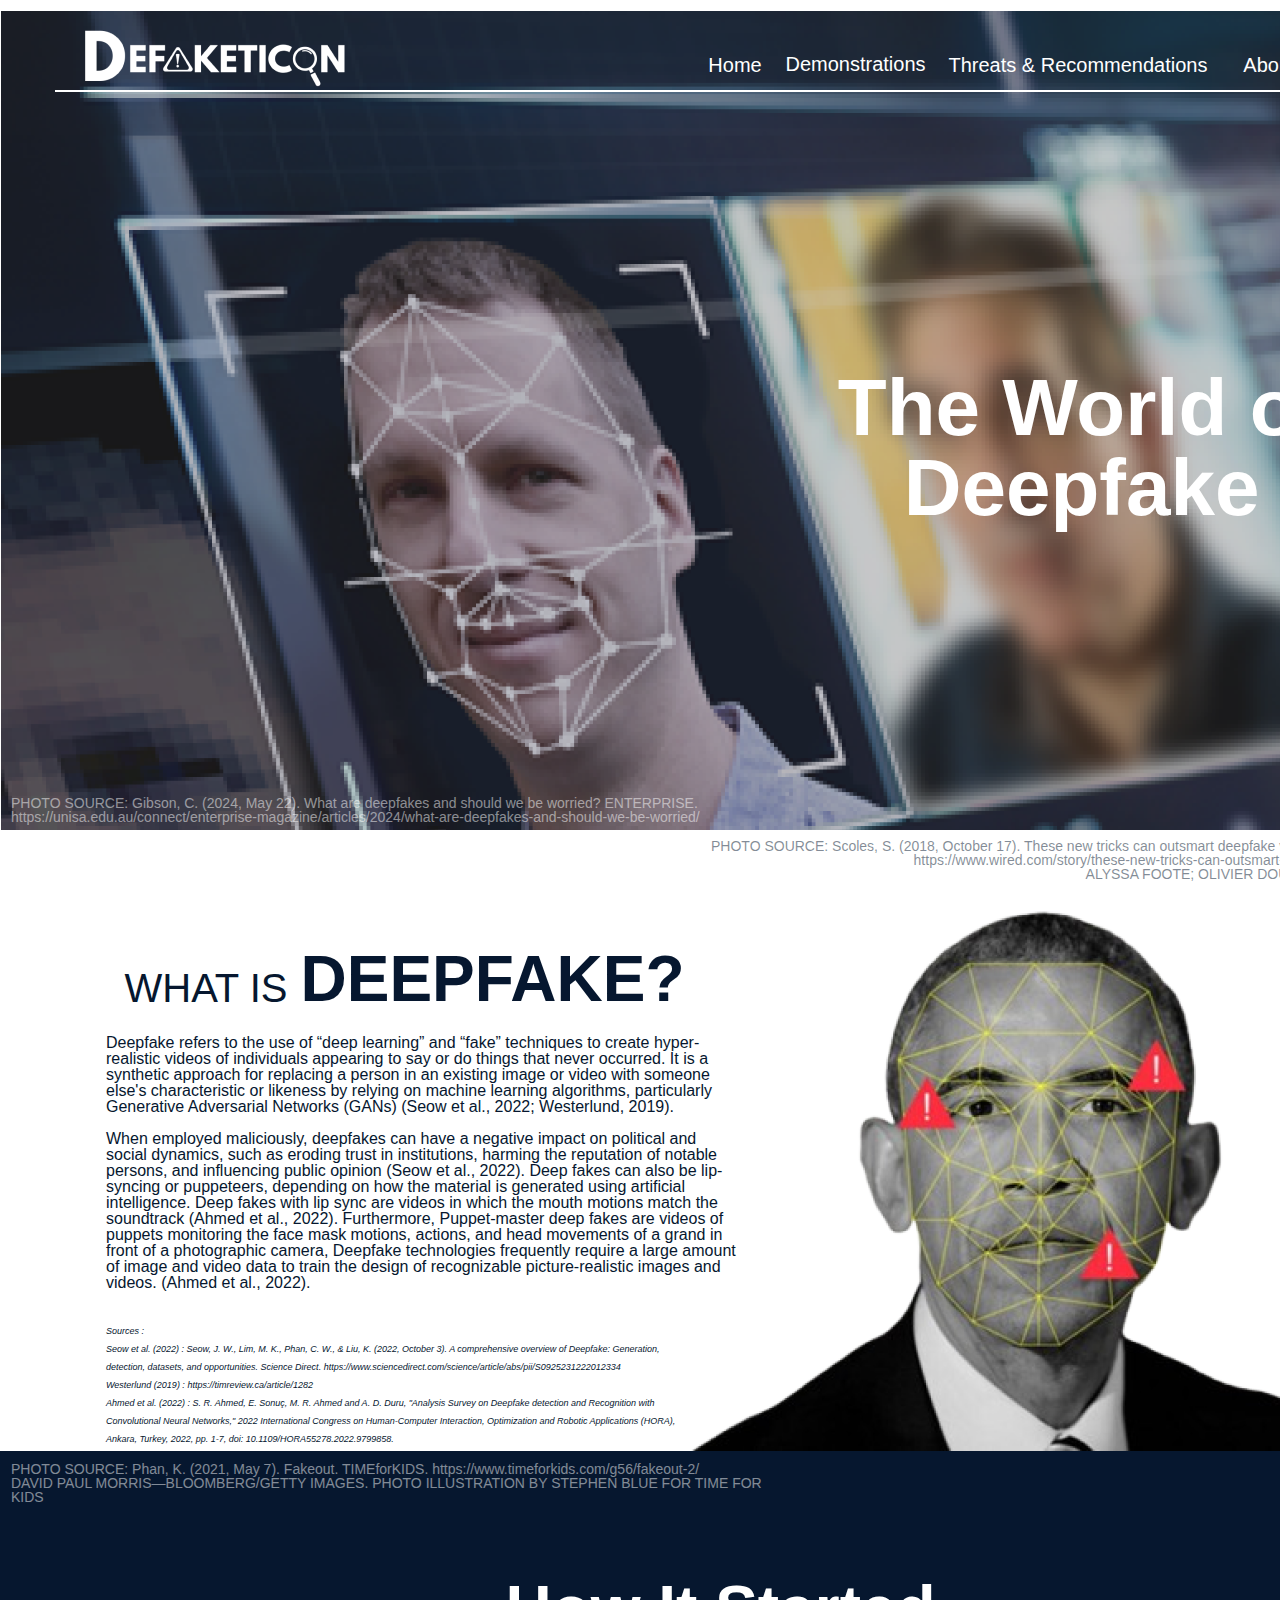
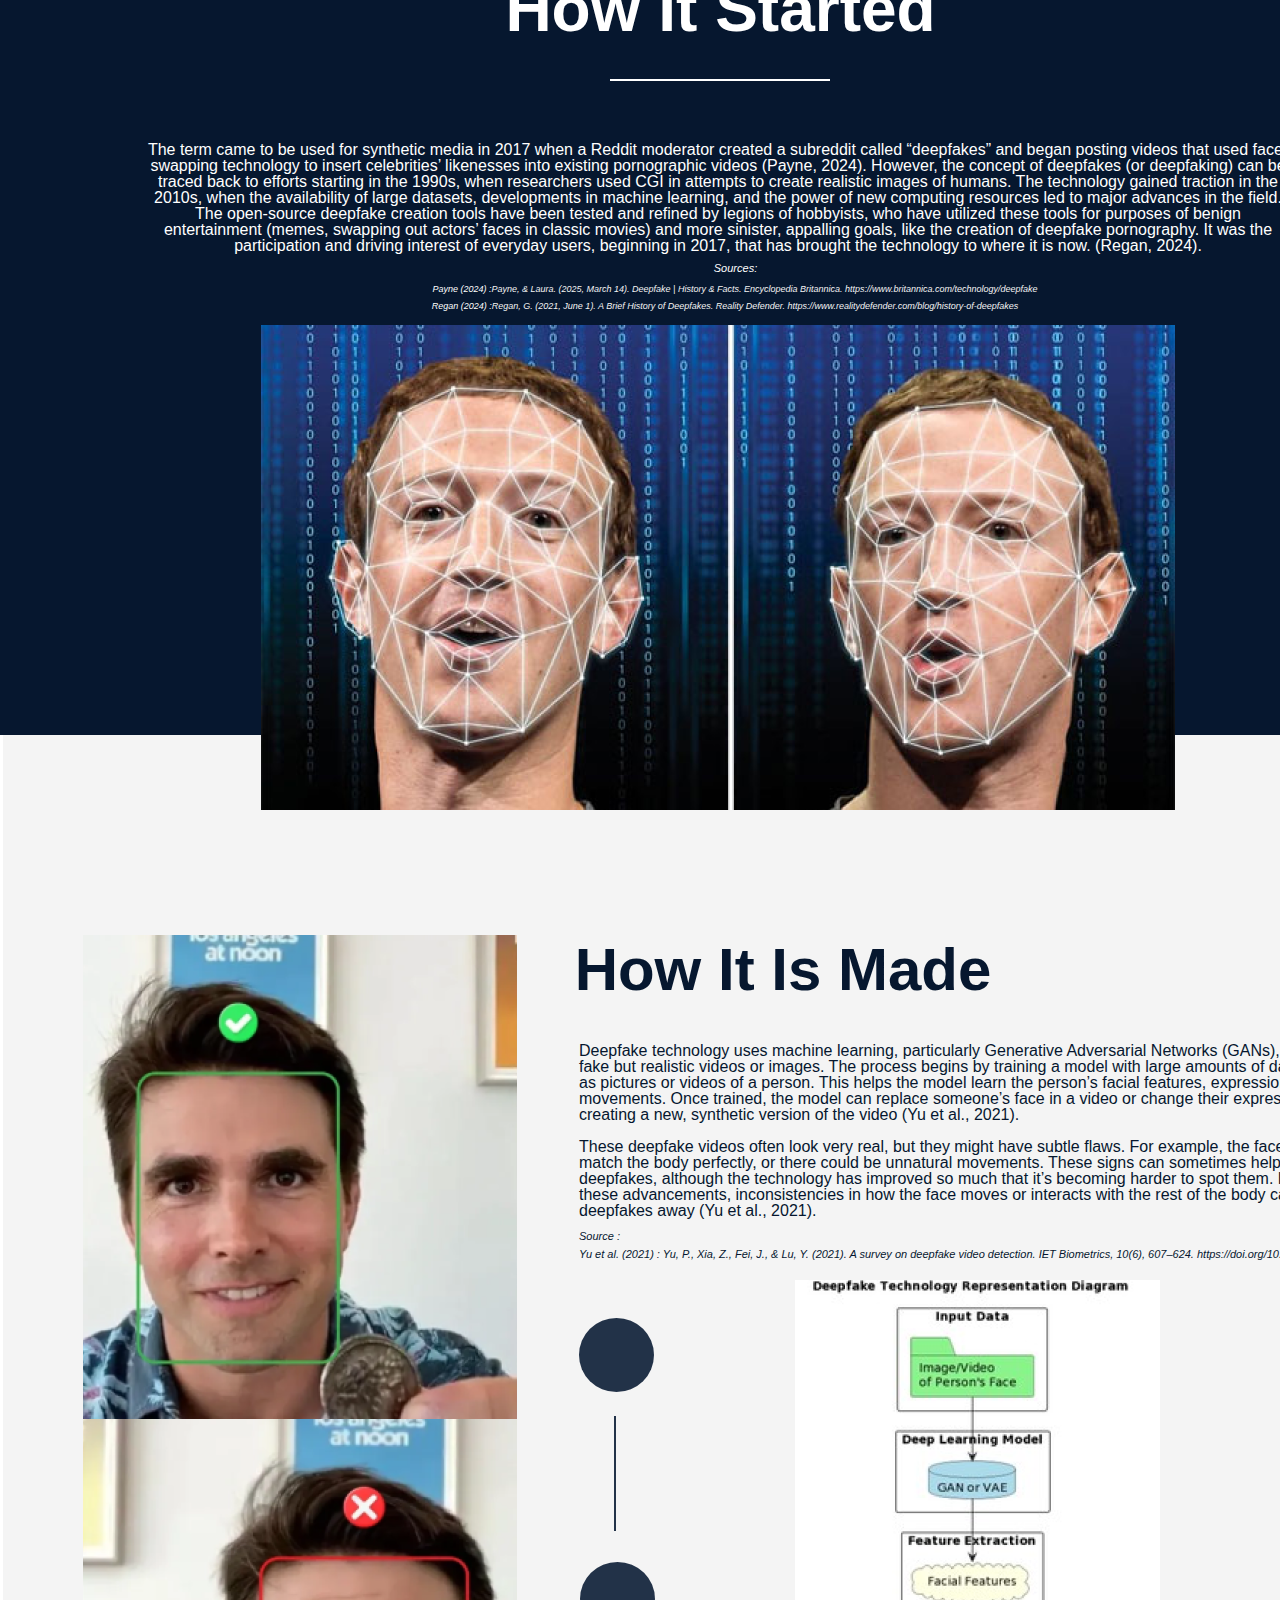
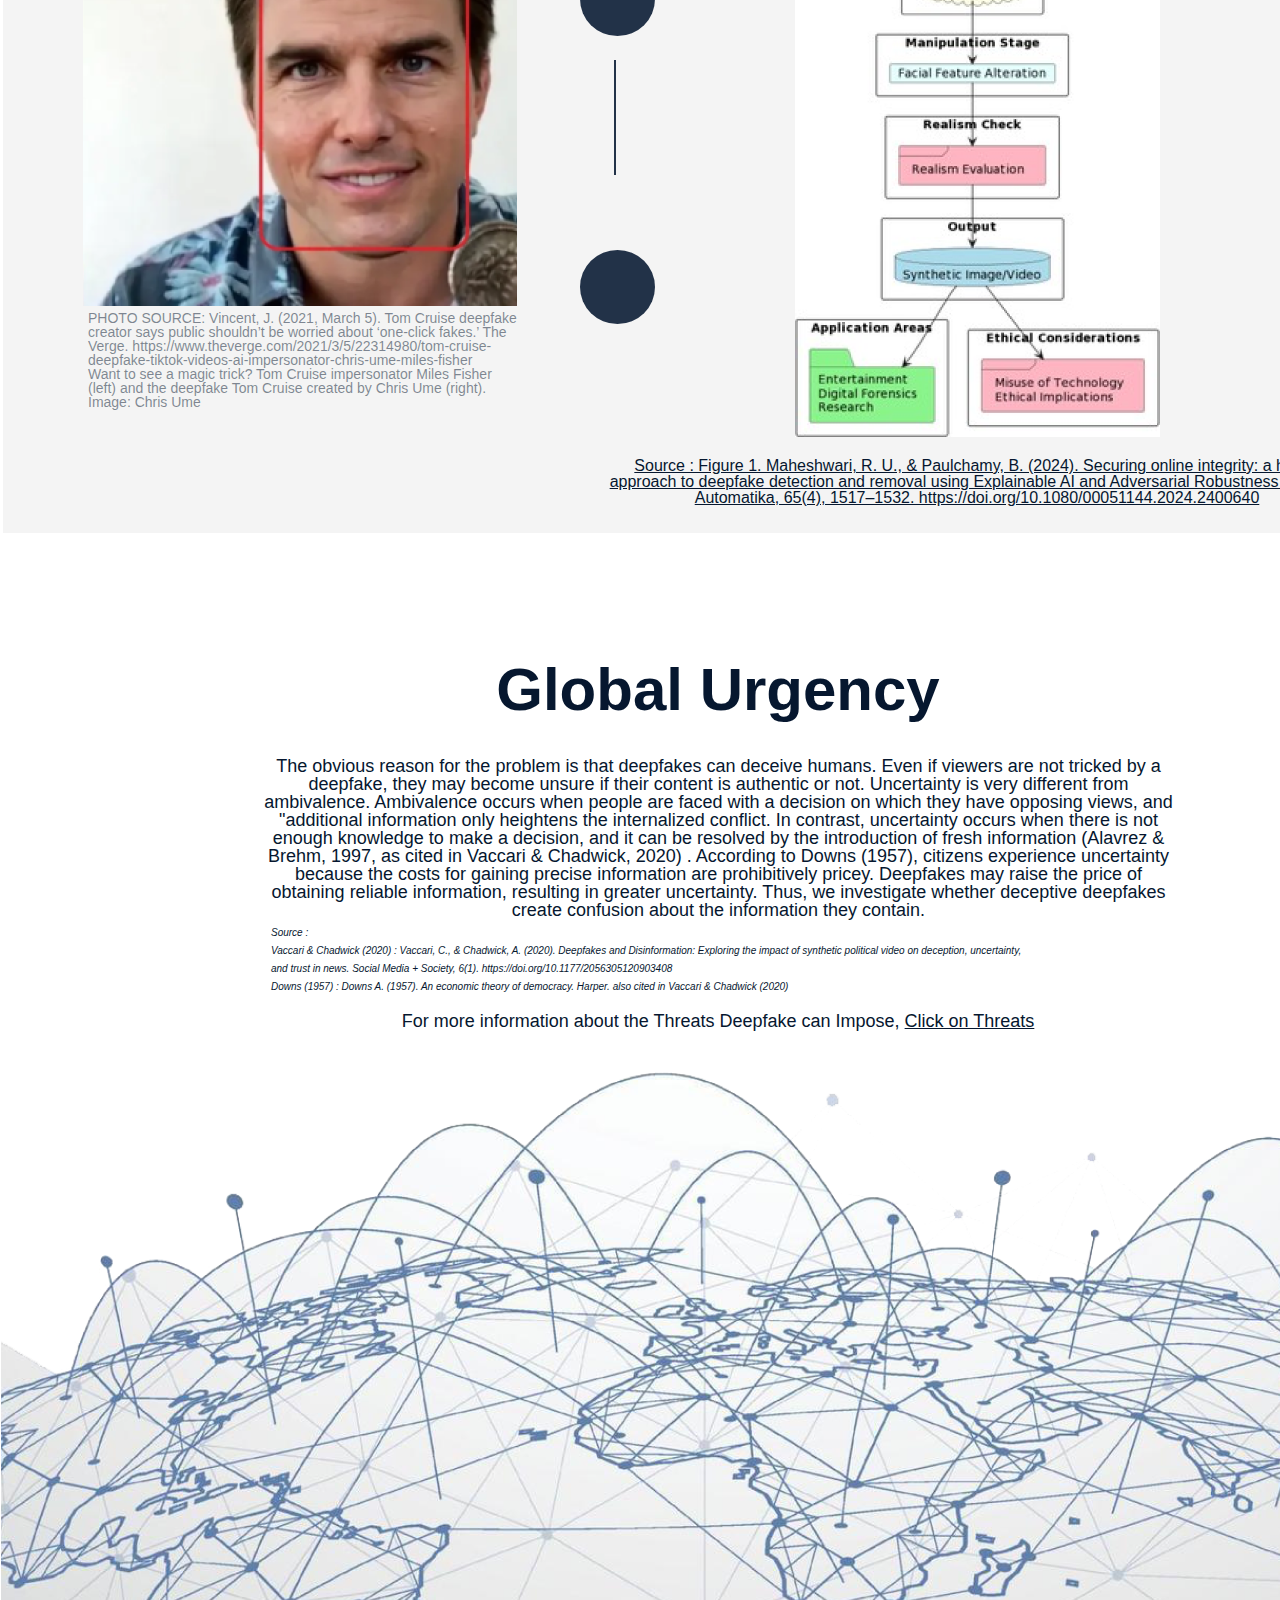
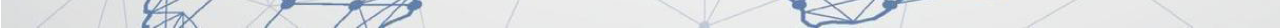
<file: index.html>
<!DOCTYPE html>
<html lang="en">
<head>
  <meta charset="UTF-8">
  <meta http-equiv="X-UA-Compatible" content="IE=edge">
  <meta name="viewport" content="width=device-width, initial-scale=1.0">
  <link rel="stylesheet" href="Css/vars1.css">
  <link rel="stylesheet" href="Css/style1.css">
  
  <style>
   a,
   button,
   input,
   select,
   h1,
   h2,
   h3,
   h4,
   h5,
   * {
       box-sizing: border-box;
       margin: 0;
       padding: 0;
       border: none;
       text-decoration: none;
       background: none;
   
       -webkit-font-smoothing: antialiased;
   }
   
   menu, ol, ul {
       list-style-type: none;
       margin: 0;
       padding: 0;
   }
   </style>
  <title>Document</title>
</head>
<body> 
<div class="wrapper">

<div class="landing-tab">
  <img class="image-9" src="Pictures/image-90.png" />
  <div class="what-is">WHAT IS</div>
  <div class="deepfake">DEEPFAKE?</div>
  <div
    class="[base64]"
  >
    Deepfake refers to the use of “deep learning” and “fake” techniques to
    create hyper-realistic videos of individuals appearing to say or do things
    that never occurred. It is a synthetic approach for replacing a person in an
    existing image or video with someone else&#039;s characteristic or likeness
    by relying on machine learning algorithms, particularly Generative
    Adversarial Networks (GANs) (Seow et al., 2022; Westerlund, 2019).
    <br />
    <br />
    When employed maliciously, deepfakes can have a negative impact on political
    and social dynamics, such as eroding trust in institutions, harming the
    reputation of notable persons, and influencing public opinion (Seow et al.,
    2022). Deep fakes can also be lip-syncing or puppeteers, depending on how
    the material is generated using artificial intelligence. Deep fakes with lip
    sync are videos in which the mouth motions match the soundtrack (Ahmed et
    al., 2022). Furthermore, Puppet-master deep fakes are videos of puppets
    monitoring the face mask motions, actions, and head movements of a grand in
    front of a photographic camera, Deepfake technologies frequently require a
    large amount of image and video data to train the design of recognizable
    picture-realistic images and videos. (Ahmed et al., 2022). 
  </div>
  <div
    class="[base64]"
  >
    <span>
      <span
        class="[base64]"
      >
        Sources :
        <br />
        Seow et al. (2022) :
      </span>
      <span
        class="[base64]"
      >
        <a href="https://www.sciencedirect.com/science/article/abs/pii/S0925231222012334" style="color:#06172f" target="_blank">Seow, J. W., Lim, M. K., Phan, C. W., & Liu, K. (2022, October 3). A comprehensive overview of Deepfake: Generation, detection, datasets, and opportunities. Science Direct. https://www.sciencedirect.com/science/article/abs/pii/S0925231222012334 </a>
        <br />
      </span>
      <span
        class="[base64]"
      >
        Westerlund (2019) : <a href="https://timreview.ca/article/1282" style="color:#06172f" target="_blank">https://timreview.ca/article/1282</a>
        <br />
        Ahmed et al. (2022) :
      </span>
      <span
        class="[base64]"
      >
        <a href="https://ieeexplore.ieee.org/abstract/document/9799858" style="color:#06172f" target="_blank">S. R. Ahmed, E. Sonuç, M. R. Ahmed and A. D. Duru, "Analysis Survey on Deepfake detection and Recognition with Convolutional Neural Networks," 2022 International Congress on Human-Computer Interaction, Optimization and Robotic Applications (HORA), Ankara, Turkey, 2022, pp. 1-7, doi: 10.1109/HORA55278.2022.9799858. </a>
      </span>
      <span
        class="[base64]"
      >
        <br />
      </span>
    </span>
  </div>
  <img
    class="deepfake-ethique-removebg-preview-1"
    src="Pictures/deepfake-ethique-removebg-preview-10.png"
  />
  <img class="rectangle-12" src="Pictures/rectangle-120.svg" />
  <div class="rectangle-26"></div>
  <div class="how-it-started">How It Started</div>
  <div class="line-10"></div>
  <div
    class="[base64]"
  >
    The term came to be used for synthetic media in 2017 when a Reddit moderator
    created a subreddit called “deepfakes” and began posting videos that used
    face-swapping technology to insert celebrities’ likenesses into existing
    pornographic videos (Payne, 2024). However, the concept of deepfakes (or
    deepfaking) can be traced back to efforts starting in the 1990s, when
    researchers used CGI in attempts to create realistic images of humans. The
    technology gained traction in the 2010s, when the availability of large
    datasets, developments in machine learning, and the power of new computing
    resources led to major advances in the field. The open-source deepfake
    creation tools have been tested and refined by legions of hobbyists, who
    have utilized these tools for purposes of benign entertainment (memes,
    swapping out actors’ faces in classic movies) and more sinister, appalling
    goals, like the creation of deepfake pornography. It was the participation
    and driving interest of everyday users, beginning in 2017, that has brought
    the technology to where it is now. (Regan, 2024).
    <br />
  </div>
  <img class="image-5" src="Pictures/image-50.png" />
  <div class="line-24"></div>
  <div
    class="[base64]"
  >
    Deepfake technology uses machine learning, particularly Generative
    Adversarial Networks (GANs), to create fake but realistic videos or images.
    The process begins by training a model with large amounts of data, such as
    pictures or videos of a person. This helps the model learn the person’s
    facial features, expressions, and movements. Once trained, the model can
    replace someone’s face in a video or change their expressions, creating a
    new, synthetic version of the video (Yu et al., 2021).
    <br />
    <br />
    These deepfake videos often look very real, but they might have subtle
    flaws. For example, the face may not match the body perfectly, or there
    could be unnatural movements. These signs can sometimes help identify
    deepfakes, although the technology has improved so much that it’s becoming
    harder to spot them. Despite these advancements, inconsistencies in how the
    face moves or interacts with the rest of the body can still give deepfakes
    away (Yu et al., 2021).
    <br />
  </div>
  <div class="how-it-is-made">How It Is Made</div>
  <img class="image-10" src="Pictures/image-100.png" />
  <img class="image-11" src="Pictures/image-110.png" />
  <div class="ellipse-3"></div>
  <div class="ellipse-4"></div>
  <div class="ellipse-5"></div>
  <div class="line-14"></div>
  <div class="line-15"></div>
  <img class="image-13" src="Pictures/image-130.png" />
  <div
    class="[base64]"
  >
    The obvious reason for the problem is that deepfakes can deceive humans.
    Even if viewers are not tricked by a deepfake, they may become unsure if
    their content is authentic or not. Uncertainty is very different from
    ambivalence. Ambivalence occurs when people are faced with a decision on
    which they have opposing views, and &quot;additional information only
    heightens the internalized conflict. In contrast, uncertainty occurs when
    there is not enough knowledge to make a decision, and it can be resolved by
    the introduction of fresh information (Alavrez &amp; Brehm, 1997, as cited
    in Vaccari &amp; Chadwick, 2020) . According to Downs (1957), citizens
    experience uncertainty because the costs for gaining precise information are
    prohibitively pricey. Deepfakes may raise the price of obtaining reliable
    information, resulting in greater uncertainty. Thus, we investigate whether
    deceptive deepfakes create confusion about the information they contain.
    <br />
  </div>
  <div
    class="for-more-information-about-the-threats-deepfake-can-impose-click-on-threats"
  >
    <span>
      <span
        class="for-more-information-about-the-threats-deepfake-can-impose-click-on-threats-span"
      >
        For more information about the Threats Deepfake can Impose,
      </span>
      <span
        class="for-more-information-about-the-threats-deepfake-can-impose-click-on-threats-span2"
      >
      <a href="ThreatsTabs.html" style="color:#06172f" target="_self">Click on  Threats</a>
      </span>
    </span>
  </div>
  <div class="global-urgency">Global Urgency</div>
  <img
    class="global-network-connection-world-map-point-and-line-composition-concept-of-global-business-illustration-vector-1-1"
    src="Pictures/global-network-connection-world-map-point-and-line-composition-concept-of-global-business-illustration-vector-1-10.png"
  />
  <div
    class="[base64]"
  >
    <a href="https://doi.org/10.1080/00051144.2024.2400640" style="color:#06172f" target="_blank"> Source : Figure 1. Maheshwari, R. U., & Paulchamy, B. (2024). Securing online integrity: a hybrid approach to deepfake detection and removal using Explainable AI and Adversarial Robustness Training. Automatika, 65(4), 1517–1532. https://doi.org/10.1080/00051144.2024.2400640 

    </a>
    <br />
  </div>
  <img class="rectangle-18" src="Pictures/rectangle-180.svg" />
  <div class="the-world-of-deepfake">The World of Deepfake</div>
  <img class="defaketicon-tab-1" src="Pictures/defaketicon-tab-10.png" />
  <div class="line-31"></div>
 <a href="VideoTab.html" class="videos">Demonstrations </a>
 <a href="ThreatsTabs.html" class="threats-recommendations">Threats &amp; Recommendations</a>
 <a href="index.html" class="home">Home</a>
 <a href="About Us.html" class="about-us">About Us</a>
<div class="payne-2024-https-www-britannica-com-technology-deepfake">
  Payne (2024) : <a href="https://www.britannica.com/technology/deepfake" style="color:#f4f4f4" target="_blank">Payne, & Laura. (2025, March 14). Deepfake | History & Facts. Encyclopedia Britannica. https://www.britannica.com/technology/deepfake
  </a>
</div>
<div class="sources">Sources:</div>
<div
  class="regan-2024-https-www-realitydefender-com-blog-history-of-deepfakes"
>
  Regan (2024) : <a href="https://www.realitydefender.com/blog/history-of-deepfakes" style="color:#f4f4f4" target="_blank">Regan, G. (2021, June 1). A Brief History of Deepfakes. Reality Defender. https://www.realitydefender.com/blog/history-of-deepfakes
  </a>
</div>
<div
    class="source-yu-et-al-2021-https-ietresearch-onlinelibrary-wiley-com-doi-full-10-1049-bme-2-12031"
  >
    <span>
      <span
        class="source-yu-et-al-2021-https-ietresearch-onlinelibrary-wiley-com-doi-full-10-1049-bme-2-12031-span"
      >
        Source :
        <br />
        Yu et al. (2021) :
        <a href="https://ietresearch.onlinelibrary.wiley.com/doi/full/10.1049/bme2.12031" style= "color:#06172f" target="_blank">Yu, P., Xia, Z., Fei, J., & Lu, Y. (2021). A survey on deepfake video detection. IET Biometrics, 10(6), 607–624. https://doi.org/10.1049/bme2.12031 
        </a>
      </span>
      <span
        class="source-yu-et-al-2021-https-ietresearch-onlinelibrary-wiley-com-doi-full-10-1049-bme-2-12031-span2"
      >
        <br />
      </span>
      <span
        class="source-yu-et-al-2021-https-ietresearch-onlinelibrary-wiley-com-doi-full-10-1049-bme-2-12031-span3"
      ></span>
    </span>
  </div>
  <div
    class="source-vaccari-chadwick-2020-https-journals-sagepub-com-doi-10-1177-2056305120903408-bibr-18-2056305120903408-downs-1957-also-cited-in-vaccari-chadwick-2020"
  >
    <span>
      <span
        class="source-vaccari-chadwick-2020-https-journals-sagepub-com-doi-10-1177-2056305120903408-bibr-18-2056305120903408-downs-1957-also-cited-in-vaccari-chadwick-2020-span"
      >
        Source :
        <br />
        Vaccari &amp; Chadwick (2020) :
        <a href="https://journals.sagepub.com/doi/10.1177/2056305120903408#bibr18-2056305120903408" style="color:#06172f" target="_blank">Vaccari, C., & Chadwick, A. (2020). Deepfakes and Disinformation: Exploring the impact of synthetic political video on deception, uncertainty, and trust in news. Social Media + Society, 6(1). https://doi.org/10.1177/2056305120903408 
        </a>
        <br />
        Downs (1957) : Downs A. (1957). An economic theory of democracy. Harper.


        also cited in Vaccari &amp; Chadwick (2020)
      </span>
      <span
        class="source-vaccari-chadwick-2020-https-journals-sagepub-com-doi-10-1177-2056305120903408-bibr-18-2056305120903408-downs-1957-also-cited-in-vaccari-chadwick-2020-span2"
      >
        <br />
      </span>
      <span
        class="source-vaccari-chadwick-2020-https-journals-sagepub-com-doi-10-1177-2056305120903408-bibr-18-2056305120903408-downs-1957-also-cited-in-vaccari-chadwick-2020-span3"
      ></span>
    </span>
    <a
    class="Gibson"
    href="https://unisa.edu.au/connect/enterprise-magazine/articles/2024/what-are-deepfakes-and-should-we-be-worried/" style="color: #ffffff80" target="_blank"
  
    >PHOTO SOURCE: Gibson, C. (2024, May 22). What are deepfakes and should we be
    worried? ENTERPRISE.
    https://unisa.edu.au/connect/enterprise-magazine/articles/2024/what-are-deepfakes-and-should-we-be-worried/ 
  </a>

  <a href="https://www.wired.com/story/these-new-tricks-can-outsmart-deepfake-videosfor-now/" class="Scoles" style="color: #06172f80" target="_blank
    ">PHOTO SOURCE: Scoles, S. (2018, October 17). These new tricks can outsmart
    deepfake videos—for now. WIRED.
    <br />
    https://www.wired.com/story/these-new-tricks-can-outsmart-deepfake-videosfor-now/
    <br /> ALYSSA FOOTE; OLIVIER DOULIERY/GETTY IMAGES
  </a>
<a
  href= "https://www.timeforkids.com/g56/fakeout-2/" class="Phan"
>
  PHOTO SOURCE: Phan, K. (2021, May 7). Fakeout. TIMEforKIDS.
  https://www.timeforkids.com/g56/fakeout-2/

  <br /> DAVID PAUL MORRIS—BLOOMBERG/GETTY IMAGES. PHOTO ILLUSTRATION BY STEPHEN BLUE FOR TIME FOR KIDS
</a>
<a
  href= "https://www.theverge.com/2021/3/5/22314980/tom-cruise-deepfake-tiktok-videos-ai-impersonator-chris-ume-miles-fisher" class="Vincent" style="color: #06172f80" target="_blank"
>
  PHOTO SOURCE: Vincent, J. (2021, March 5). Tom Cruise deepfake creator says
  public shouldn’t be worried about ‘one-click fakes.’ The Verge.
  https://www.theverge.com/2021/3/5/22314980/tom-cruise-deepfake-tiktok-videos-ai-impersonator-chris-ume-miles-fisher
  <br />
  Want to see a magic trick? Tom Cruise impersonator Miles Fisher (left) and the deepfake Tom Cruise created by Chris Ume (right). Image: Chris Ume
</a>
</div>
</div>
</body>
</file>
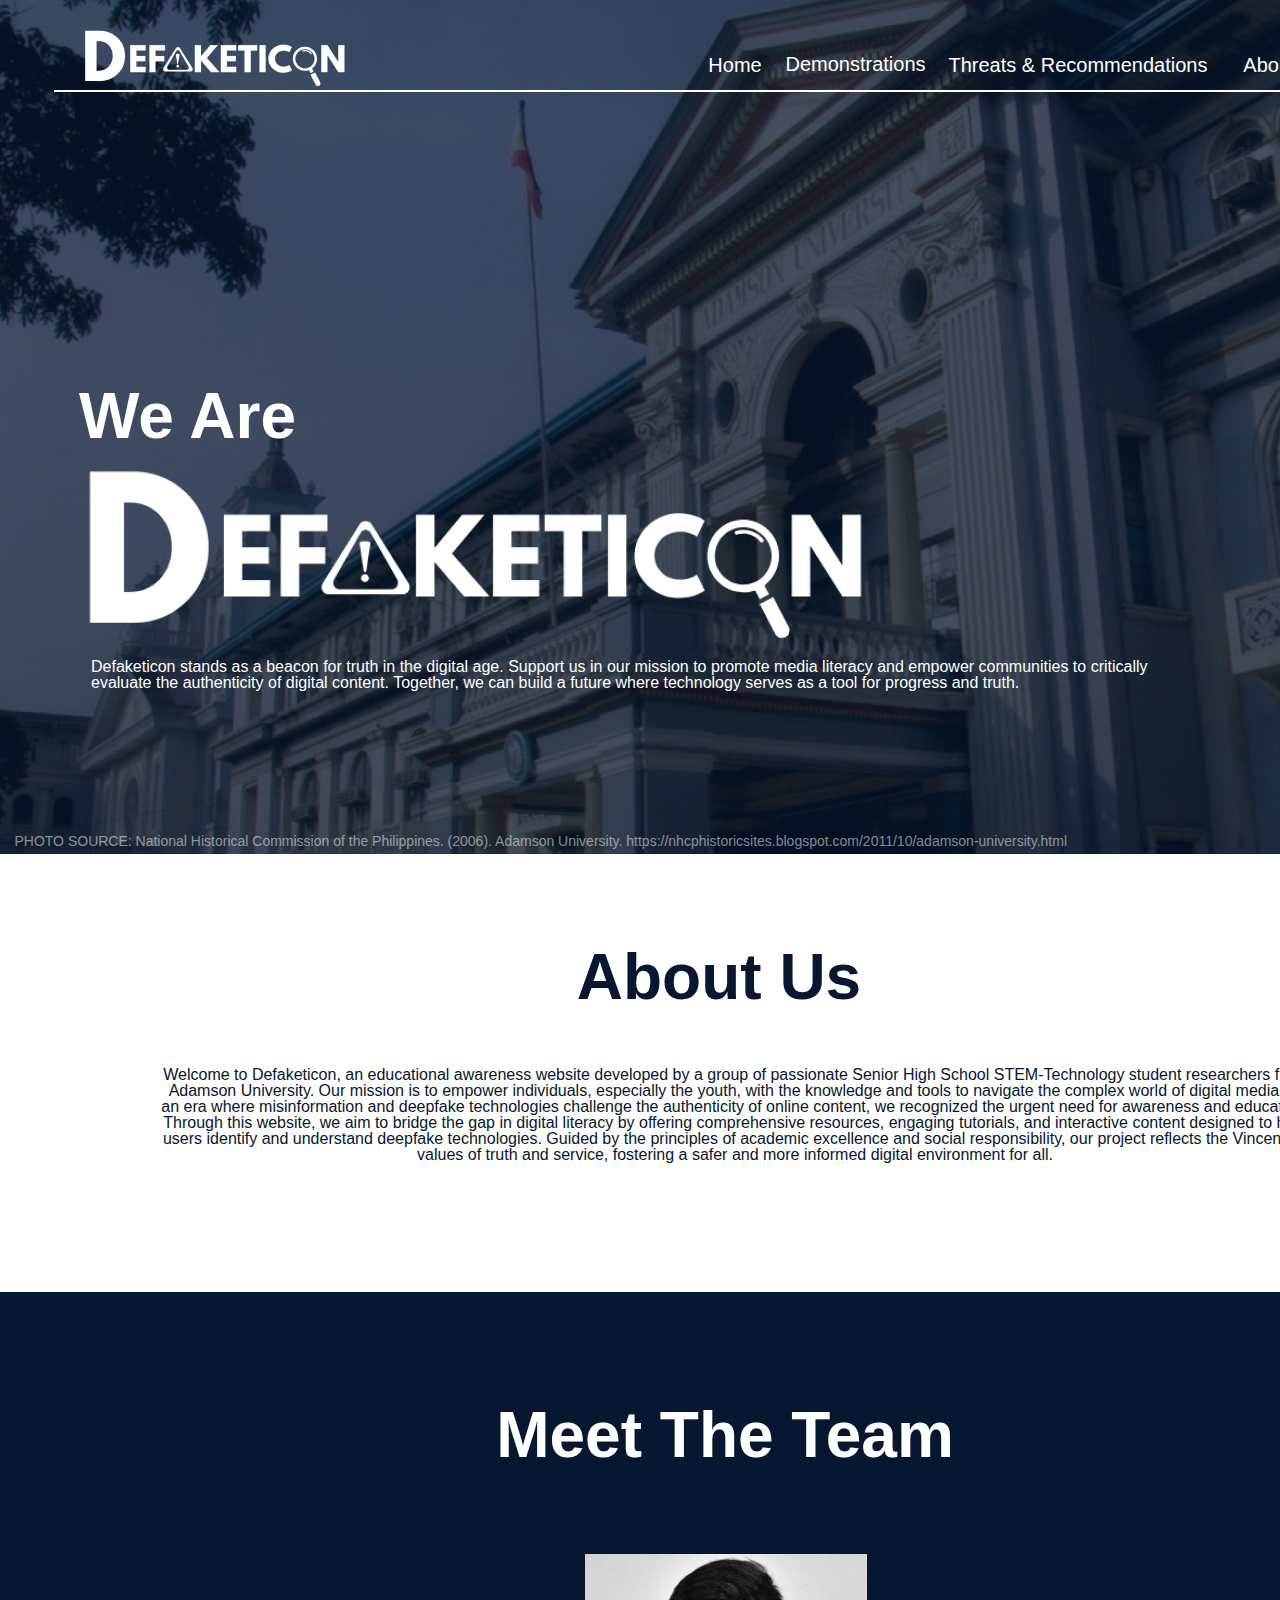
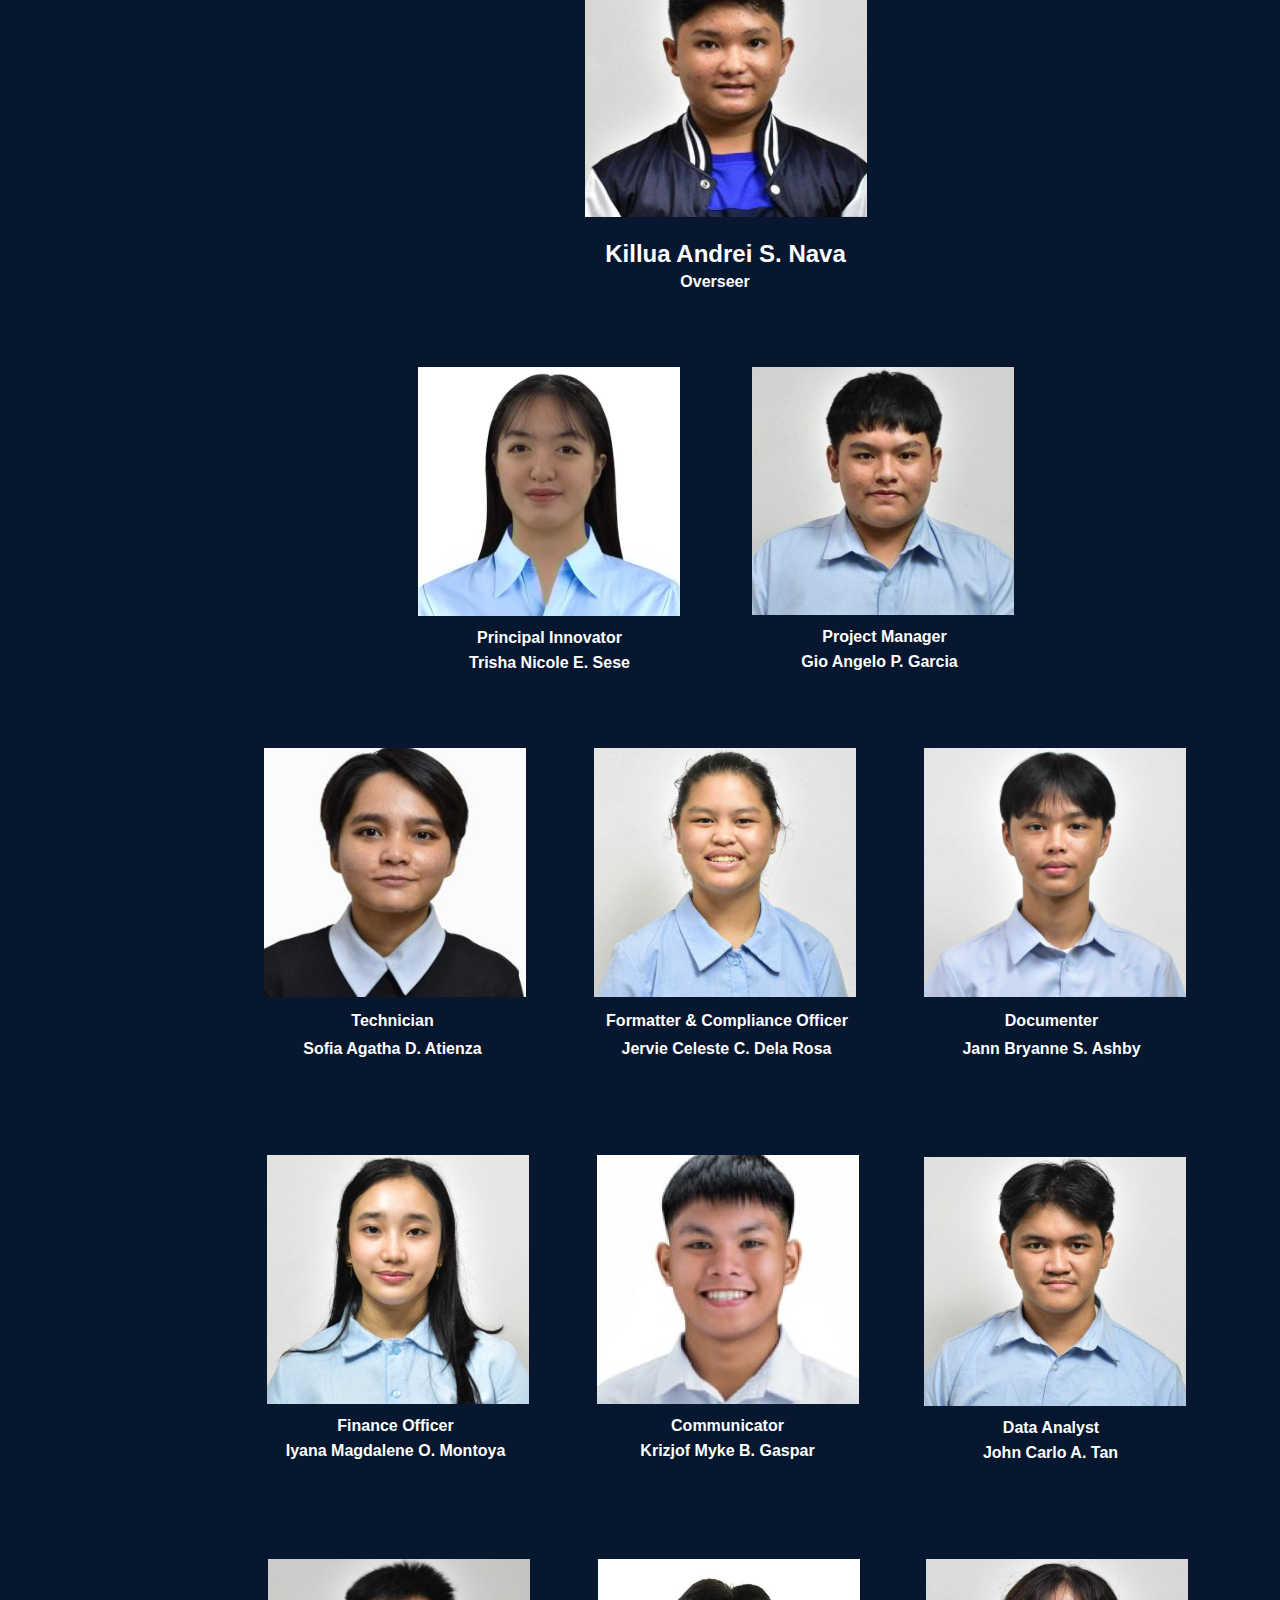
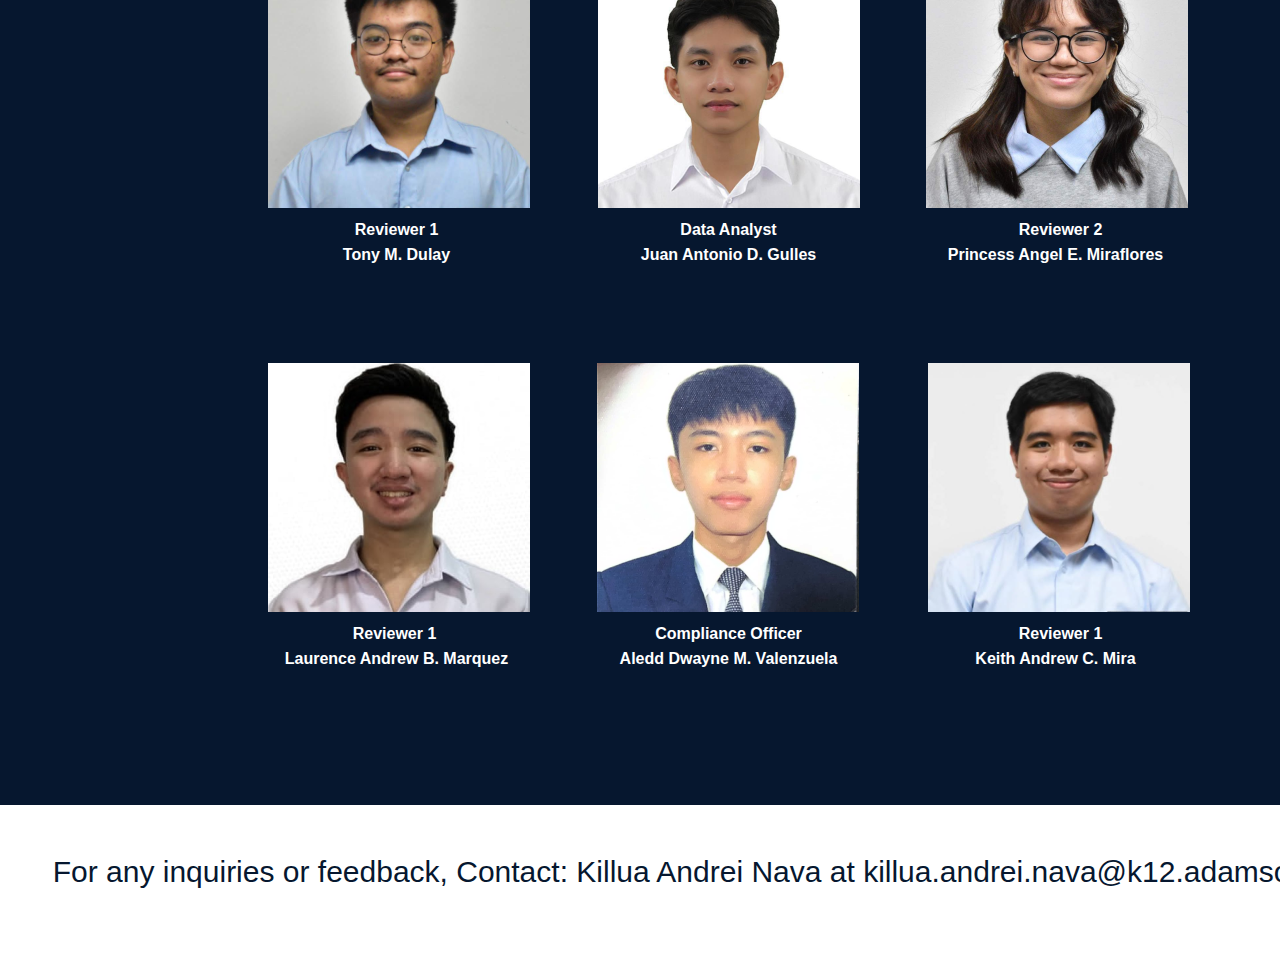
<file: About Us.html>
<!DOCTYPE html>
<html lang="en">
<head>
  <meta charset="UTF-8">
  <meta http-equiv="X-UA-Compatible" content="IE=edge">
  <meta name="viewport" content="width=device-width, initial-scale=1.0">
  <link rel="stylesheet" href="Css/vars4.css">
  <link rel="stylesheet" href="Css/style4.css">
  
  
  <style>
    #contactInfo {
      color: #06172f;
  font-family: var(
    --var-sds-typography-body-font-family,
    "Inter-Regular",
    sans-serif
  );
  font-size: 30px;
  line-height: 100%;
  font-weight: var(--var-sds-typography-body-font-weight-regular, 400);
  position: absolute;
  left: 168px;
  top: 4048px;
  width: 1117px;
  height: 83px;
  display: flex;
  align-items: center;
  justify-content: center;
  }
  #email {
      color: #06172f;
      text-decoration: underline;
  }

   a,
   button,
   input,
   select,
   h1,
   h2,
   h3,
   h4,
   h5,
   * {
       box-sizing: border-box;
       margin: 0;
       padding: 0;
       border: none;
       text-decoration: none;
       background: none;
   
       -webkit-font-smoothing: antialiased;
   }
   
   menu, ol, ul {
       list-style-type: none;
       margin: 0;
       padding: 0;
   }
   </style>
  <title>Document</title>
</head>
<body>
<div class="wrapper">
  <div class="frame-34">

    <img class="rectangle-32" src="Pictures/rectangle-320.svg" />
    <img class="rectangle-26" src="Pictures/rectangle-260.svg" />
    <img class="image-14" src="Pictures/image-140.png" />
    <div class="[base64]"
    >
      Defaketicon stands as a beacon for truth in the digital age. Support us in
      our mission to promote media literacy and empower communities to critically
      evaluate the authenticity of digital content. Together, we can build a
      future where technology serves as a tool for progress and truth.
    </div>
    <div class="we-are">We Are</div>
    <img class="defaketicon-tab-1" src="Pictures/defaketicon-tab-11.png" />
    <div class="line-34"></div>
    <div class="frame-322">
    </div>
    <img class="d-5-3" src="Pictures/d-5-30.png" />
    <div class="line-32"></div>
    <a href="VideoTab.html" class="videos">Demonstrations </a>
    <a href="ThreatsTabs.html" class="threats-recommendations">Threats &amp; Recommendations</a>
    <a href="index.html" class="home">Home</a>
    <a href="About Us.html" class="about-us">About Us</a>
    <img class="rectangle-40" src="Pictures/rectangle-400.svg" />
    <div class="about-us2">About Us</div>
      <div class="[base64]"
    >
      Welcome to Defaketicon, an educational awareness website developed by a
      group of passionate Senior High School STEM-Technology student researchers
      from Adamson University. Our mission is to empower individuals, especially
      the youth, with the knowledge and tools to navigate the complex world of
      digital media. In an era where misinformation and deepfake technologies
      challenge the authenticity of online content, we recognized the urgent need
      for awareness and education.
      <br />
      Through this website, we aim to bridge the gap in digital literacy by
      offering comprehensive resources, engaging tutorials, and interactive
      content designed to help users identify and understand deepfake
      technologies. Guided by the principles of academic excellence and social
      responsibility, our project reflects the Vincentian values of truth and
      service, fostering a safer and more informed digital environment for all.
      <br />
    </div>
    <img class="trisha" src="Pictures/trisha0.svg" />
    <img class="carlo" src="Pictures/carlo0.png" />
    <div class="overseer">Overseer</div>
    <img class="sofia" src="Pictures/sofia0.png" />
    <img class="jervie" src="Pictures/jervie0.png" />
    <img class="jb" src="Pictures/jb0.png" />
    <img class="iyana" src="Pictures/iyana0.png" />
    <img class="b-2" src="Pictures/b-20.png" />
    <img class="gio" src="Pictures/gio0.png" />
    <img class="tony-1" src="Pictures/tony-10.png" />
    <img class="juan" src="Pictures/juan0.png" />
    <img class="princess" src="Pictures/princess0.png" />
    <img class="lam" src="Pictures/lam0.png" />
    <img class="aledd" src="Pictures/aledd0.png" />
    <img class="keith" src="Pictures/keith0.png" />
    <div class="principal-innovator">Principal Innovator</div>
    <div class="data-analyst">Data Analyst</div>
    <div class="trisha-nicole-e-sese">Trisha Nicole E. Sese</div>
    <div class="john-carlo-a-tan">John Carlo A. Tan</div>
    <div class="technician">Technician</div>
    <div class="formatter-compliance-officer">
      Formatter &amp; Compliance Officer
    </div>
    <div class="documenter">Documenter</div>
    <div class="sofia-agatha-d-atienza">Sofia Agatha D. Atienza</div>
    <div class="jervie-celeste-c-dela-rosa">Jervie Celeste C. Dela Rosa</div>
    <div class="jann-bryanne-s-ashby">Jann Bryanne S. Ashby</div>
    <div class="finance-officer">Finance Officer</div>
    <div class="communicator">Communicator</div>
    <div class="project-manager">Project Manager</div>
    <div class="iyana-magdalene-o-montoya">Iyana Magdalene O. Montoya</div>
    <div class="krizjof-myke-b-gaspar">Krizjof Myke B. Gaspar</div>
    <div class="gio-angelo-p-garcia">Gio Angelo P. Garcia</div>
    <div class="reviewer-1">Reviewer 1</div>
    <div class="data-analyst2">Data Analyst</div>
    <div class="reviewer-2">Reviewer 2</div>
    <div class="tony-m-dulay">Tony M. Dulay</div>
    <div class="juan-antonio-d-gulles">Juan Antonio D. Gulles</div>
    <div class="princess-angel-e-miraflores">Princess Angel E. Miraflores</div>
    <div class="reviewer-12">Reviewer 1</div>
    <div class="compliance-officer">Compliance Officer</div>
    <div class="reviewer-13">Reviewer 1</div>
    <div class="laurence-andrew-b-marquez">Laurence Andrew B. Marquez</div>
    <div class="aledd-dwayne-m-valenzuela">Aledd Dwayne M. Valenzuela</div>
    <div class="keith-andrew-c-mira">Keith Andrew C. Mira</div>
    <img class="killua" src="Pictures/killua0.png" />
    <div class="killua-andrei-s-nava">Killua Andrei S. Nava</div>
    <div class="meet-the-team">Meet The Team</div>
    <a href="https://outlook.office.com/mail/deeplink/compose?mailtouri=mailto%3Akillua.andrei.nava%40k12.adamson.edu.ph%3Fsubject%3DInquiry%252FConcern%2520Regarding%2520Defaketicon%26body%3DHello%252C%250A%250AI%2520would%2520like%2520to%2520inquire%2520about%253A%250A%250A" style="color:#06172f" class="contact" style="color:#06172f; cursor: pointer;" target="_blank">
      For any inquiries or feedback, Contact: Killua Andrei Nava at killua.andrei.nava@k12.adamson.edu.ph
    </a>
  <a
  href="https://nhcphistoricsites.blogspot.com/2011/10/adamson-university.html" class="Adamson"
>
  PHOTO SOURCE: National Historical Commission of the Philippines. (2006).
  Adamson University.
  https://nhcphistoricsites.blogspot.com/2011/10/adamson-university.html
  </a>
  </div> 
  </body>
</html>
</file>
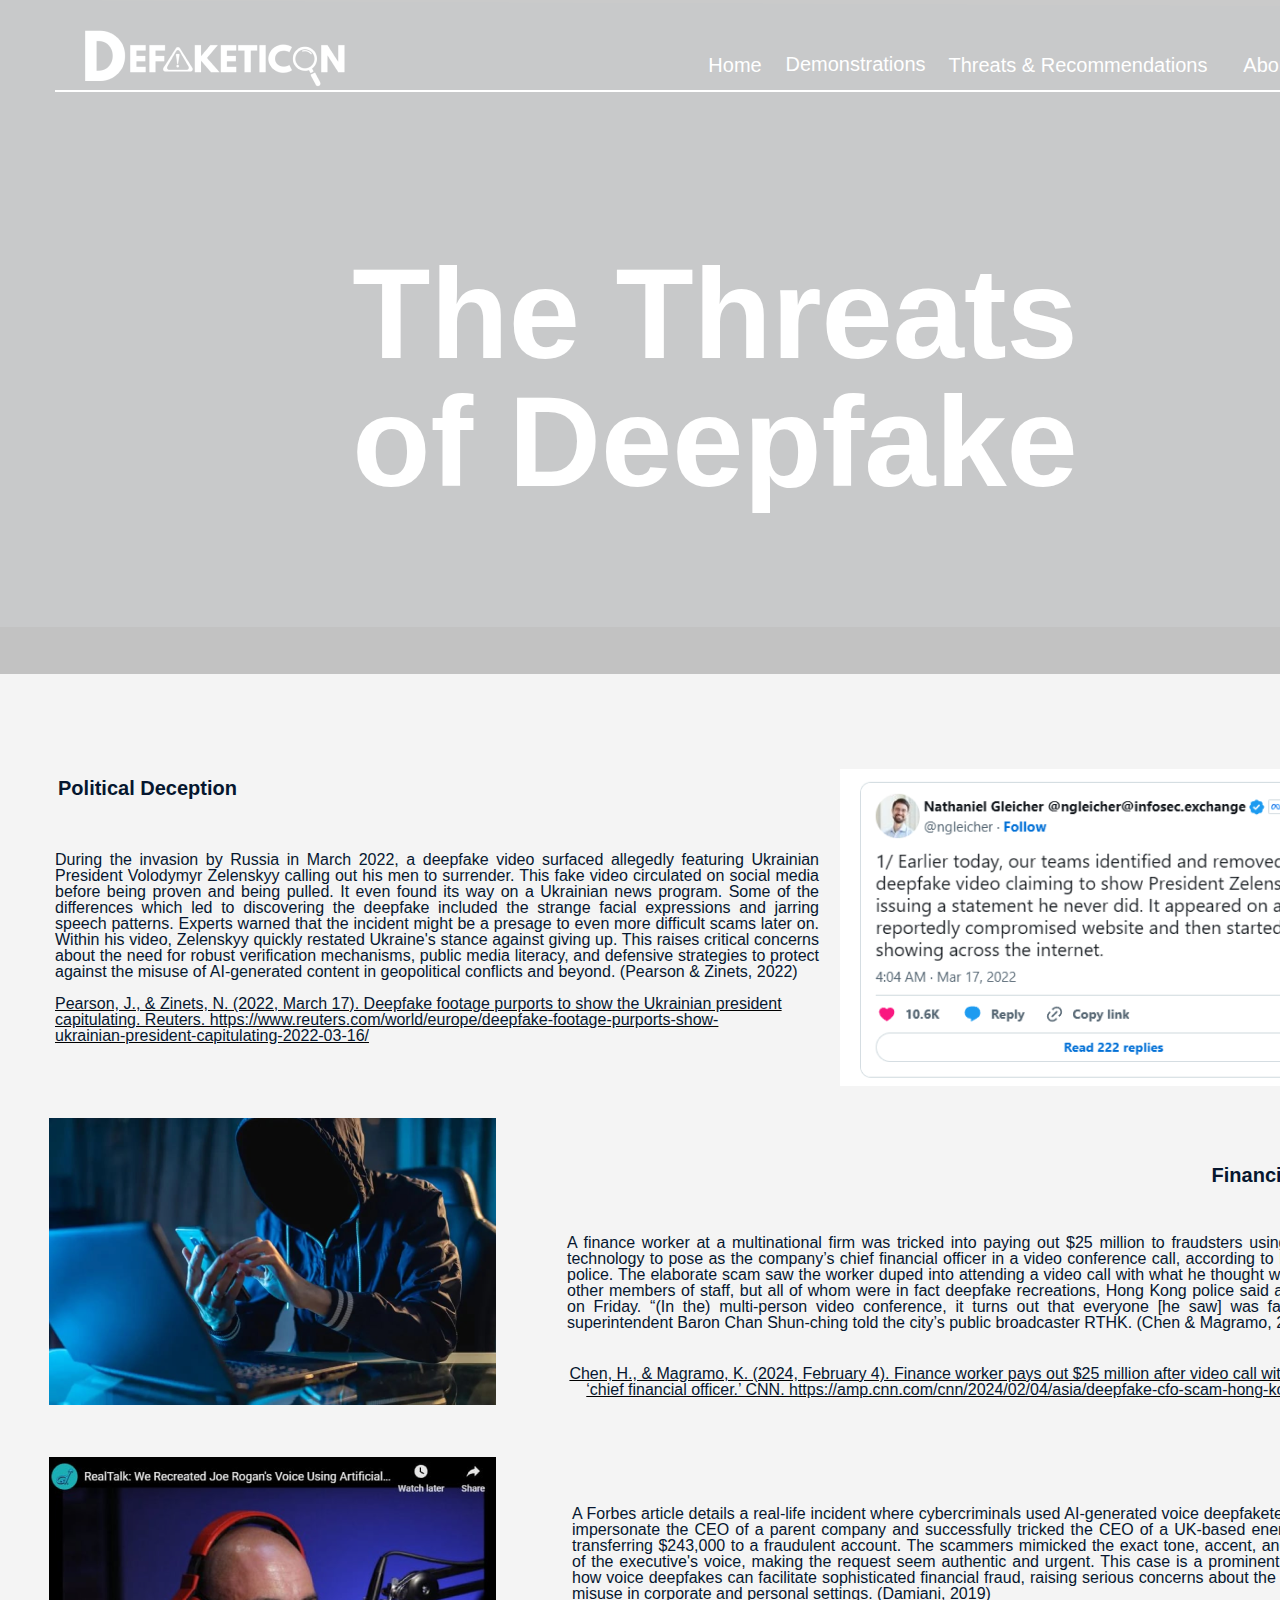
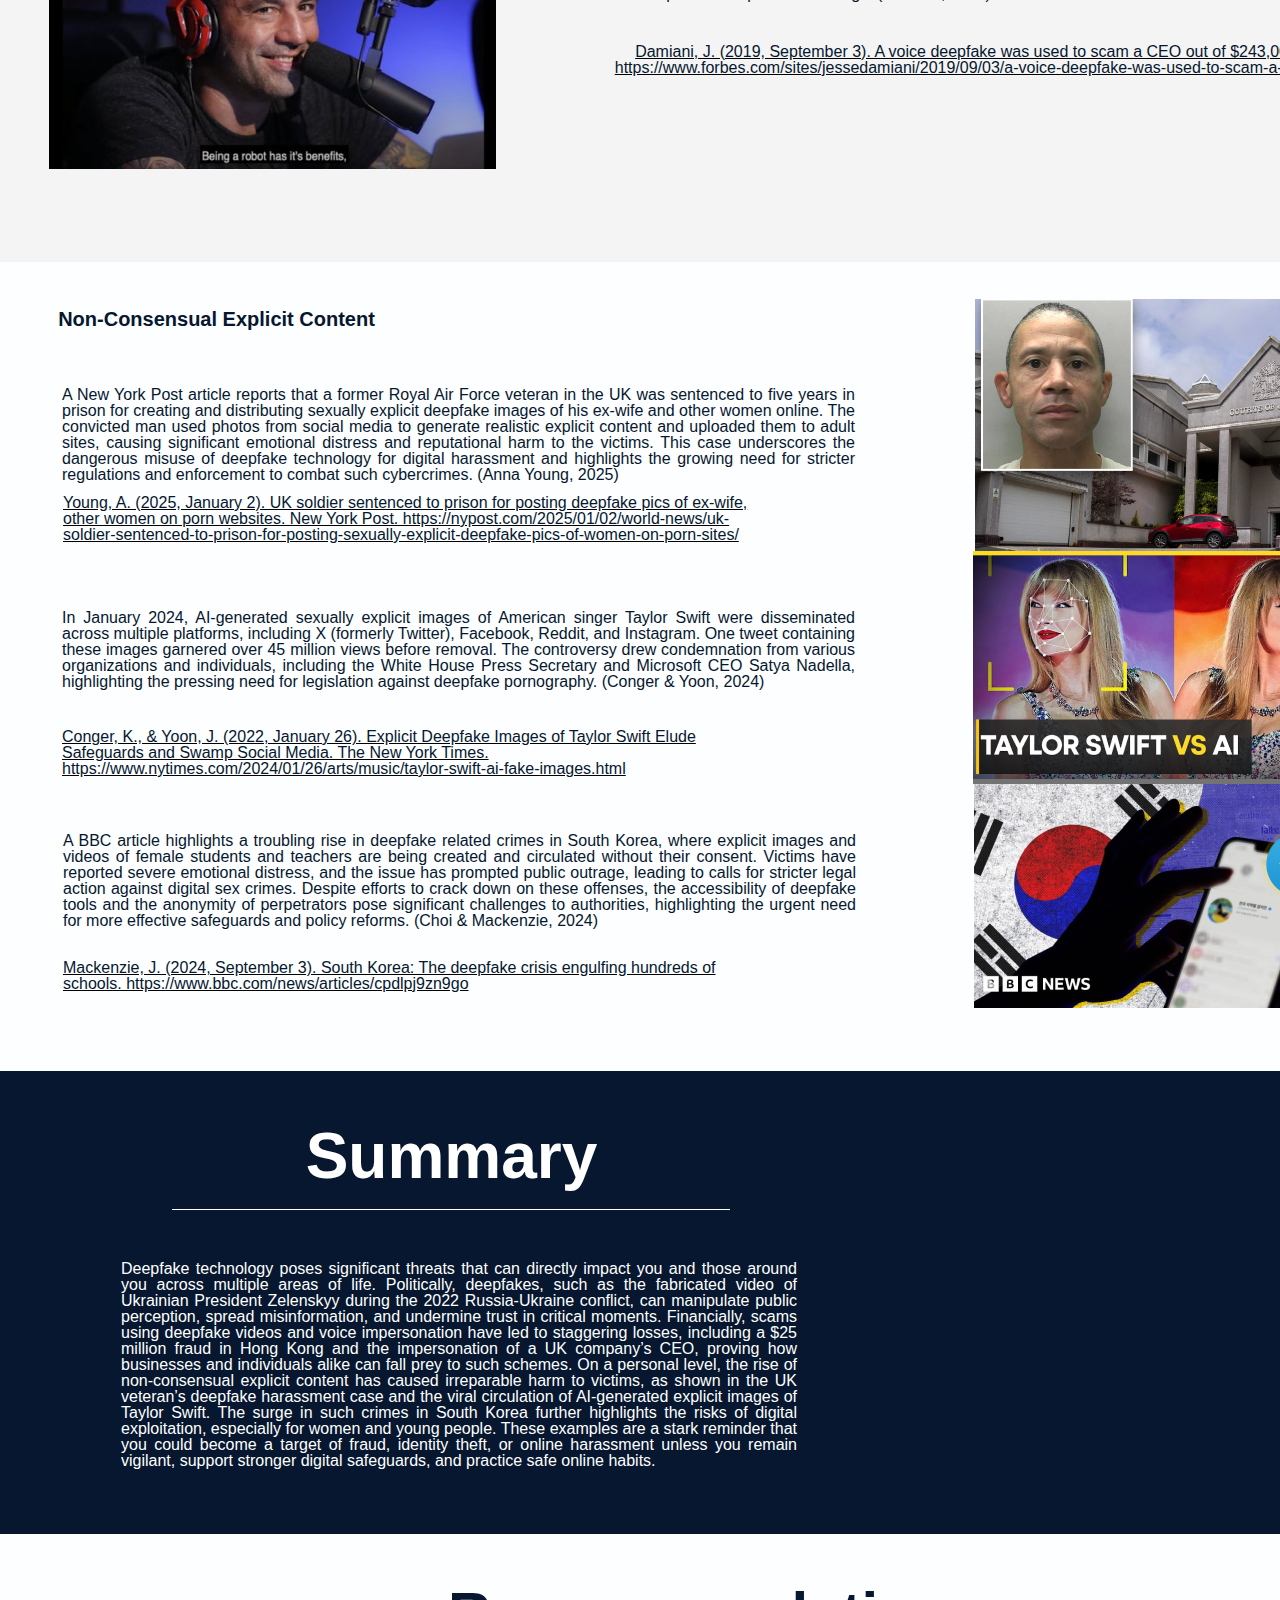
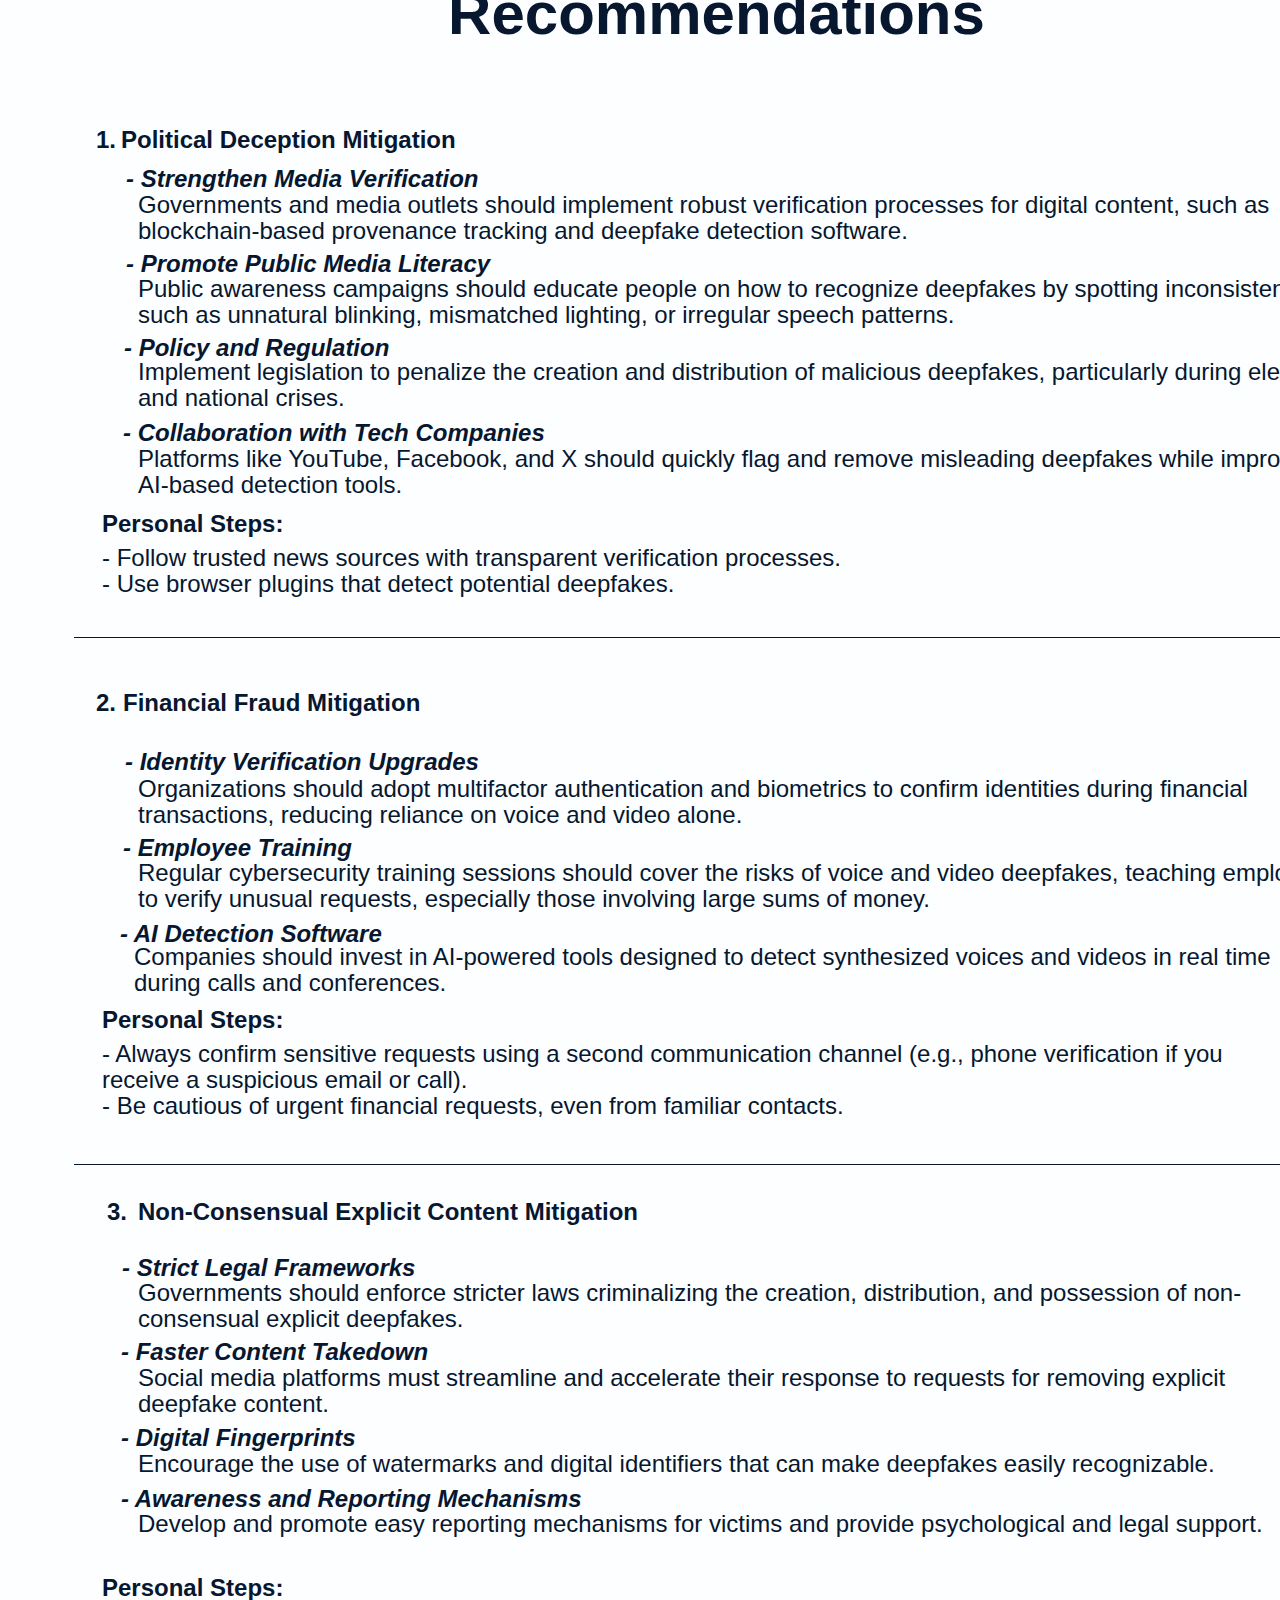
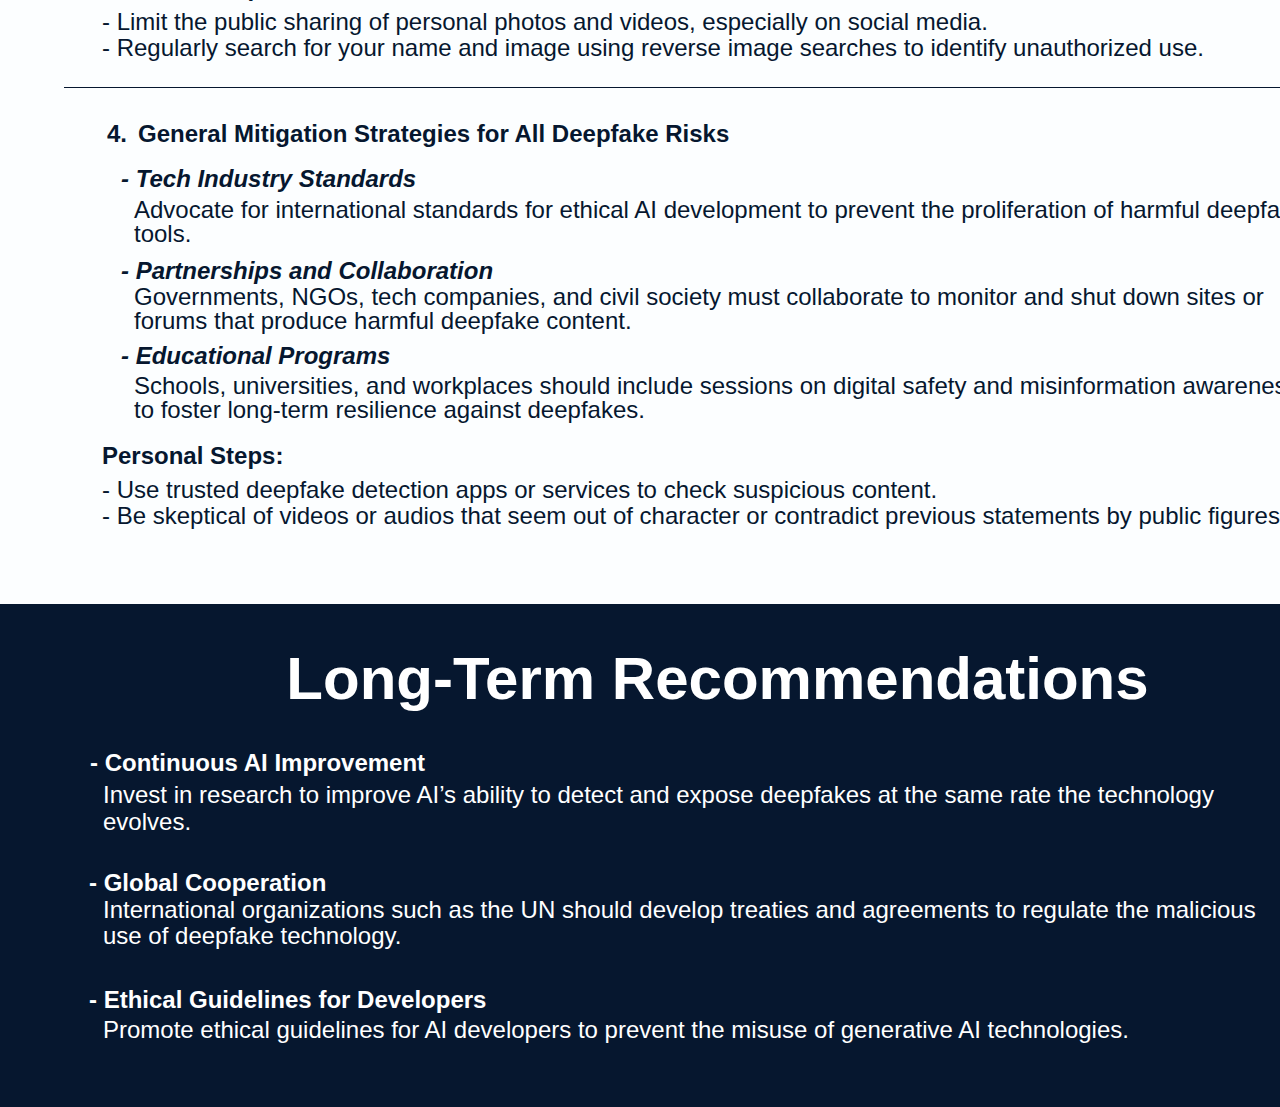
<file: ThreatsTabs.html>
<!DOCTYPE html>
<html lang="en">
<head>
  <meta charset="UTF-8">
  <meta http-equiv="X-UA-Compatible" content="IE=edge">
  <meta name="viewport" content="width=device-width, initial-scale=1.0">
  <link rel="stylesheet" href="Css/vars3.css">
  <link rel="stylesheet" href="Css/style3.css">
  
  
  <style>
   a,
   button,
   input,
   select,
   h1,
   h2,
   h3,
   h4,
   h5,
   * {
       box-sizing: border-box;
       margin: 0;
       padding: 0;
       border: none;
       text-decoration: none;
       background: none;
   
       -webkit-font-smoothing: antialiased;
   }
   
   menu, ol, ul {
       list-style-type: none;
       margin: 0;
       padding: 0;
   }
   </style>
  <title>Document</title>
</head>
<body>
  <div class="wrapper">
  <div class="threats-tab">
    <img class="rectangle-14" src="Pictures/rectangle-140.svg" />
    <div
      class="https-nypost-com-2025-01-02-world-news-uk-soldier-sentenced-to-prison-for-posting-sexually-explicit-deepfake-pics-of-women-on-porn-sites"
    >
      <span>
        <span
          class="https-nypost-com-2025-01-02-world-news-uk-soldier-sentenced-to-prison-for-posting-sexually-explicit-deepfake-pics-of-women-on-porn-sites-span"
        >
          <br />
        </span>
        <span
          class="https-nypost-com-2025-01-02-world-news-uk-soldier-sentenced-to-prison-for-posting-sexually-explicit-deepfake-pics-of-women-on-porn-sites-span2"
        >
          <a href="https://nypost.com/2025/01/02/world-news/uk-soldier-sentenced-to-prison-for-posting-sexually-explicit-deepfake-pics-of-women-on-porn-sites/" style="color:#06172f" target="_blank">
            Young, A. (2025, January 2). UK soldier sentenced to prison for posting deepfake pics of ex-wife, other women on porn websites. New York Post. https://nypost.com/2025/01/02/world-news/uk-soldier-sentenced-to-prison-for-posting-sexually-explicit-deepfake-pics-of-women-on-porn-sites/ 


          </a>
          <br />
        </span>
      </span>
    </div>
    <div
    
      class="[base64]"
    >
      In January 2024, AI-generated sexually explicit images of American singer
      Taylor Swift were disseminated across multiple platforms, including X
      (formerly Twitter), Facebook, Reddit, and Instagram. One tweet containing
      these images garnered over 45 million views before removal. The controversy
      drew condemnation from various organizations and individuals, including the
      White House Press Secretary and Microsoft CEO Satya Nadella, highlighting
      the pressing need for legislation against deepfake pornography. (Conger
      &amp; Yoon, 2024)
      <br />
    </div>
    <div
      class="[base64]"
    >
      A BBC article highlights a troubling rise in deepfake related crimes in
      South Korea, where explicit images and videos of female students and
      teachers are being created and circulated without their consent. Victims
      have reported severe emotional distress, and the issue has prompted public
      outrage, leading to calls for stricter legal action against digital sex
      crimes. Despite efforts to crack down on these offenses, the accessibility
      of deepfake tools and the anonymity of perpetrators pose significant
      challenges to authorities, highlighting the urgent need for more effective
      safeguards and policy reforms. (Choi &amp; Mackenzie, 2024)
    </div>
    <div
      class="[base64]"
    >
      A New York Post article reports that a former Royal Air Force veteran in the
      UK was sentenced to five years in prison for creating and distributing
      sexually explicit deepfake images of his ex-wife and other women online. The
      convicted man used photos from social media to generate realistic explicit
      content and uploaded them to adult sites, causing significant emotional
      distress and reputational harm to the victims. This case underscores the
      dangerous misuse of deepfake technology for digital harassment and
      highlights the growing need for stricter regulations and enforcement to
      combat such cybercrimes. (Anna Young, 2025)
      <br />
      <br />
    </div>
    <div class="non-consensual-explicit-content">
      Non-Consensual Explicit Content
    </div>
    <div
      class="https-www-nytimes-com-2024-01-26-arts-music-taylor-swift-ai-fake-images-html"
    >
      <a href="https://www.nytimes.com/2024/01/26/arts/music/taylor-swift-ai-fake-images.html" style="color:#06172f" target="_blank">
        Conger, K., & Yoon, J. (2022, January 26). Explicit Deepfake Images of Taylor Swift Elude Safeguards and Swamp Social Media. The New York Times. https://www.nytimes.com/2024/01/26/arts/music/taylor-swift-ai-fake-images.html 
 </a>
    </div>
    <div class="https-www-bbc-com-news-articles-cpdlpj-9-zn-9-go">
      <a href="https://www.bbc.com/news/articles/cpdlpj9zn9go" style="color:#06172f" target="_blank">
        Mackenzie, J. (2024, September 3). South Korea: The deepfake crisis engulfing hundreds of schools. https://www.bbc.com/news/articles/cpdlpj9zn9go 
      </a>
    </div>
    <img class="rectangle-33" src="Pictures/rectangle-330.svg" />
    <img class="rectangle-35" src="Pictures/rectangle-350.svg" />
    <img class="recommendations-yana-1" src="recommendations-yana-10.png" />
    <div class="recommendations">Recommendations</div>
    <div class="long-term-recommendations">Long-Term Recommendations</div>
    <div
      class="[base64]"
    >
      Deepfake technology poses significant threats that can directly impact you
      and those around you across multiple areas of life. Politically, deepfakes,
      such as the fabricated video of Ukrainian President Zelenskyy during the
      2022 Russia-Ukraine conflict, can manipulate public perception, spread
      misinformation, and undermine trust in critical moments. Financially, scams
      using deepfake videos and voice impersonation have led to staggering losses,
      including a $25 million fraud in Hong Kong and the impersonation of a UK
      company’s CEO, proving how businesses and individuals alike can fall prey to
      such schemes. On a personal level, the rise of non-consensual explicit
      content has caused irreparable harm to victims, as shown in the UK veteran’s
      deepfake harassment case and the viral circulation of AI-generated explicit
      images of Taylor Swift. The surge in such crimes in South Korea further
      highlights the risks of digital exploitation, especially for women and young
      people. These examples are a stark reminder that you could become a target
      of fraud, identity theft, or online harassment unless you remain vigilant,
      support stronger digital safeguards, and practice safe online habits.
      <br />
    </div>
    <img class="taylot-swift-vs-ai-1" src="Pictures/taylot-swift-vs-ai-10.png" />
    <img class="uk-soldier-1" src="Pictures/uk-soldier-10.png" />
    <img class="korean-deepfake-2-1" src="Pictures/korean-deepfake-2-10.png" />
    <div class="rectangle-332"></div>
    <div class="line-27"></div>
    <div class="line-28"></div>
    <div class="line-29"></div>
    <div
      class="[base64]"
    >
      During the invasion by Russia in March 2022, a deepfake video surfaced
      allegedly featuring Ukrainian President Volodymyr Zelenskyy calling out his
      men to surrender. This fake video circulated on social media before being
      proven and being pulled. It even found its way on a Ukrainian news program.
      Some of the differences which led to discovering the deepfake included the
      strange facial expressions and jarring speech patterns. Experts warned that
      the incident might be a presage to even more difficult scams later on.
      Within his video, Zelenskyy quickly restated Ukraine&#039;s stance against
      giving up. This raises critical concerns about the need for robust
      verification mechanisms, public media literacy, and defensive strategies to
      protect against the misuse of AI-generated content in geopolitical conflicts
      and beyond. (Pearson &amp; Zinets, 2022)
      <br />
    </div>
    <div class="political-deception">Political Deception</div>
    <div
      class="https-www-reuters-com-world-europe-deepfake-footage-purports-show-ukrainian-president-capitulating-2022-03-16"
    >
      <span>
        <span
          class="https-www-reuters-com-world-europe-deepfake-footage-purports-show-ukrainian-president-capitulating-2022-03-16-span"
        >
          <br />
          <br />
        </span>
        <span
          class="https-www-reuters-com-world-europe-deepfake-footage-purports-show-ukrainian-president-capitulating-2022-03-16-span2"
        >
          <a href= "https://www.reuters.com/world/europe/deepfake-footage-purports-show-ukrainian-president-capitulating-2022-03-16" style="color:#06172f" target="_blank">
            Pearson, J., & Zinets, N. (2022, March 17). Deepfake footage purports to show the Ukrainian president capitulating. Reuters. https://www.reuters.com/world/europe/deepfake-footage-purports-show-ukrainian-president-capitulating-2022-03-16/ 

          </a>
          <br />
        </span>
      </span>
    </div>
    <div
      class="[base64]"
    >
      A finance worker at a multinational firm was tricked into paying out $25
      million to fraudsters using deepfake technology to pose as the company’s
      chief financial officer in a video conference call, according to Hong Kong
      police. The elaborate scam saw the worker duped into attending a video call
      with what he thought were several other members of staff, but all of whom
      were in fact deepfake recreations, Hong Kong police said at a briefing on
      Friday. “(In the) multi-person video conference, it turns out that everyone
      [he saw] was fake,” senior superintendent Baron Chan Shun-ching told the
      city’s public broadcaster RTHK. (Chen &amp; Magramo, 2024).
      <br />
    </div>
    <div
      class="[base64]"
    >
      A Forbes article details a real-life incident where cybercriminals used
      AI-generated voice deepfaketechnology to impersonate the CEO of a parent
      company and successfully tricked the CEO of a UK-based energy firm into
      transferring $243,000 to a fraudulent account. The scammers mimicked the
      exact tone, accent, and inflections of the executive&#039;s voice, making
      the request seem authentic and urgent. This case is a prominent example of
      how voice deepfakes can facilitate sophisticated financial fraud, raising
      serious concerns about the potential for misuse in corporate and personal
      settings. (Damiani, 2019)
      <br />
    </div>
    <div class="financial-fraud">Financial Fraud</div>
    <div
      class="https-amp-cnn-com-cnn-2024-02-04-asia-deepfake-cfo-scam-hong-kong-intl-hnk"
    >
      <span>
        <span
          class="https-amp-cnn-com-cnn-2024-02-04-asia-deepfake-cfo-scam-hong-kong-intl-hnk-span"
        >
          <br />
        </span>
        <span
          class="https-amp-cnn-com-cnn-2024-02-04-asia-deepfake-cfo-scam-hong-kong-intl-hnk-span2"
        >
          <a href= "https://amp.cnn.com/cnn/2024/02/04/asia/deepfake-cfo-scam-hong-kong-intl-hnk" style="color:#06172f" target="_blank">
            Chen, H., & Magramo, K. (2024, February 4). Finance worker pays out $25 million after video call with deepfake ‘chief financial officer.’ CNN. https://amp.cnn.com/cnn/2024/02/04/asia/deepfake-cfo-scam-hong-kong-intl-hnk 

          </a>
          <br />
        </span>
      </span>
    </div>
    <div
      class="https-www-forbes-com-sites-jessedamiani-2019-09-03-a-voice-deepfake-was-used-to-scam-a-ceo-out-of-243000"
    >
      <a href="https://www.forbes.com/sites/jessedamiani/2019/09/03/a-voice-deepfake-was-used-to-scam-a-ceo-out-of-243000/" style="color:#06172f" target="_blank">
        Damiani, J. (2019, September 3). A voice deepfake was used to scam a CEO out of $243,000. Forbes. https://www.forbes.com/sites/jessedamiani/2019/09/03/a-voice-deepfake-was-used-to-scam-a-ceo-out-of-243000/ 
 </a>
    </div>
    <div class="use-browser-plugins-that-detect-potential-deepfakes">
      <ul class="use-browser-plugins-that-detect-potential-deepfakes-span">
        <li>- Use browser plugins that detect potential deepfakes.</li>
      </ul>
    </div>
    <div
      class="follow-trusted-news-sources-with-transparent-verification-processes"
    >
      <ul
        class="follow-trusted-news-sources-with-transparent-verification-processes-span"
      >
        <li>
          - Follow trusted news sources with transparent verification processes.
        </li>
      </ul>
    </div>
    <div class="personal-steps">Personal Steps:</div>
    <div class="collaboration-with-tech-companies">
      <span>
        <ul class="collaboration-with-tech-companies-span">
        - Collaboration with Tech Companies
        </ul>
          
        </ul>
      </span>
    </div>
    <div
      class="platforms-like-you-tube-facebook-and-x-should-quickly-flag-and-remove-misleading-deepfakes-while-improving-ai-based-detection-tools"
    >
      Platforms like YouTube, Facebook, and X should quickly flag and remove
      misleading deepfakes while improving AI-based detection tools.
    </div>
    <div class="policy-and-regulation">
      <ul class="policy-and-regulation-span"></ul>
      - Policy and Regulation
      </ul>
    </div>
    <div
      class="implement-legislation-to-penalize-the-creation-and-distribution-of-malicious-deepfakes-particularly-during-elections-and-national-crises"
    >
      Implement legislation to penalize the creation and distribution of malicious
      deepfakes, particularly during elections and national crises.
    </div>
    <div class="promote-public-media-literacy">
      <span>
        <ul class="promote-public-media-literacy-span">
       - Promote Public Media Literacy
        </ul>
        </ul>
      </span>
    </div>
    <div
      class="public-awareness-campaigns-should-educate-people-on-how-to-recognize-deepfakes-by-spotting-inconsistencies-such-as-unnatural-blinking-mismatched-lighting-or-irregular-speech-patterns"
    >
      Public awareness campaigns should educate people on how to recognize
      deepfakes by spotting inconsistencies such as unnatural blinking, mismatched
      lighting, or irregular speech patterns.
    </div>
    <div class="strengthen-media-verification">
      <span>
        <ul class="strengthen-media-verification-span">
          - Strengthen Media Verification
        </ul>
        </ul>
      </span>
    </div>
    <div
      class="governments-and-media-outlets-should-implement-robust-verification-processes-for-digital-content-such-as-blockchain-based-provenance-tracking-and-deepfake-detection-software"
    >
      Governments and media outlets should implement robust verification processes
      for digital content, such as blockchain-based provenance tracking and
      deepfake detection software.
    </div>
    <div class="political-deception-mitigation">
      Political Deception Mitigation
    </div>
    <div class="_1">1.</div>
    <div
      class="be-cautious-of-urgent-financial-requests-even-from-familiar-contacts"
    >
      <ul
        class="be-cautious-of-urgent-financial-requests-even-from-familiar-contacts-span"
      >
        <li>
      - Be cautious of urgent financial requests, even from familiar contacts.
        </li>
      </ul>
    </div>
    <div
      class="always-confirm-sensitive-requests-using-a-second-communication-channel-e-g-phone-verification-if-you-receive-a-suspicious-email-or-call"
    >
      <ul
        class="always-confirm-sensitive-requests-using-a-second-communication-channel-e-g-phone-verification-if-you-receive-a-suspicious-email-or-call-span"
      >
        <li>
          - Always confirm sensitive requests using a second communication channel
          (e.g., phone verification if you receive a suspicious email or call).
        </li>
      </ul>
    </div>
    <div class="personal-steps2">Personal Steps:</div>
    <div class="ai-detection-software">
      <ul class="ai-detection-software-span">
        <li>
          - AI Detection Software 
          <br />
        </li>
      </ul>
    </div>
    <div
      class="companies-should-invest-in-ai-powered-tools-designed-to-detect-synthesized-voices-and-videos-in-real-time-during-calls-and-conferences"
    >
      Companies should invest in AI-powered tools designed to detect synthesized
      voices and videos in real time during calls and conferences.
    </div>
    <div class="employee-training">
      <ul class="employee-training-span">
        <li>- Employee Training</li>
      </ul>
        </li>
      </ul>
    </div>
    <div
      class="regular-cybersecurity-training-sessions-should-cover-the-risks-of-voice-and-video-deepfakes-teaching-employees-to-verify-unusual-requests-especially-those-involving-large-sums-of-money"
    >
      Regular cybersecurity training sessions should cover the risks of voice and
      video deepfakes, teaching employees to verify unusual requests, especially
      those involving large sums of money.
    </div>
    <div class="identity-verification-upgrades">
      <span>
        <ul class="identity-verification-upgrades-span">
        - Identity Verification Upgrades
        </ul>
      </span>
    </div>
    <div
      class="organizations-should-adopt-multifactor-authentication-and-biometrics-to-confirm-identities-during-financial-transactions-reducing-reliance-on-voice-and-video-alone"
    >
      Organizations should adopt multifactor authentication and biometrics to
      confirm identities during financial transactions, reducing reliance on voice
      and video alone.
    </div>
    <div class="financial-fraud-mitigation">Financial Fraud Mitigation</div>
    <div class="_2">2.</div>
    <div
      class="regularly-search-for-your-name-and-image-using-reverse-image-searches-to-identify-unauthorized-use"
    >
      <ul
        class="regularly-search-for-your-name-and-image-using-reverse-image-searches-to-identify-unauthorized-use-span"
      >
        <li>
          - Regularly search for your name and image using reverse image searches to
          identify unauthorized use.
        </li>
      </ul>
    </div>
    <div
      class="limit-the-public-sharing-of-personal-photos-and-videos-especially-on-social-media"
    >
      <ul
        class="limit-the-public-sharing-of-personal-photos-and-videos-especially-on-social-media-span"
      >
        <li>
          - Limit the public sharing of personal photos and videos, especially on
          social media.
        </li>
      </ul>
    </div>
    <div class="personal-steps3">Personal Steps:</div>
    <div class="awareness-and-reporting-mechanisms">
      <ul class="awareness-and-reporting-mechanisms-span">
        <li>
          - Awareness and Reporting Mechanisms
          <br />
        </li>
      </ul>
    </div>
    <div
      class="develop-and-promote-easy-reporting-mechanisms-for-victims-and-provide-psychological-and-legal-support"
    >
      Develop and promote easy reporting mechanisms for victims and provide
      psychological and legal support.
    </div>
    <div class="digital-fingerprints">
      <ul class="digital-fingerprints-span">
        <li>
          - Digital Fingerprints
          <br />
        </li>
      </ul>
    </div>
    <div
      class="encourage-the-use-of-watermarks-and-digital-identifiers-that-can-make-deepfakes-easily-recognizable"
    >
      Encourage the use of watermarks and digital identifiers that can make
      deepfakes easily recognizable.
    </div>
    <div class="faster-content-takedown">
      <ul class="faster-content-takedown-span">
        <li>
          - Faster Content Takedown
          <br />
        </li>
      </ul>
    </div>
    <div
      class="social-media-platforms-must-streamline-and-accelerate-their-response-to-requests-for-removing-explicit-deepfake-content"
    >
      Social media platforms must streamline and accelerate their response to
      requests for removing explicit deepfake content.
    </div>
    <div class="strict-legal-frameworks">
      <ul class="strict-legal-frameworks-span">
        <li>
          - Strict Legal Frameworks
          <br />
        </li>
      </ul>
    </div>
    <div
      class="governments-should-enforce-stricter-laws-criminalizing-the-creation-distribution-and-possession-of-non-consensual-explicit-deepfakes"
    >
      Governments should enforce stricter laws criminalizing the creation,
      distribution, and possession of non-consensual explicit deepfakes.
    </div>
    <div class="non-consensual-explicit-content-mitigation">
      Non-Consensual Explicit Content Mitigation
    </div>
    <div
      class="be-skeptical-of-videos-or-audios-that-seem-out-of-character-or-contradict-previous-statements-by-public-figures"
    >
      <ul
        class="be-skeptical-of-videos-or-audios-that-seem-out-of-character-or-contradict-previous-statements-by-public-figures-span"
      >
        - Be skeptical of videos or audios that seem out of character or
          contradict previous statements by public figures.
      
      </ul>
    </div>
    <div
      class="use-trusted-deepfake-detection-apps-or-services-to-check-suspicious-content"
    >
      <ul
        class="use-trusted-deepfake-detection-apps-or-services-to-check-suspicious-content-span"
      >
        <li>
          - Use trusted deepfake detection apps or services to check suspicious
          content.
        </li>
      </ul>
    </div>
    <div class="personal-steps4">Personal Steps:</div>
    <div class="educational-programs">
      <ul class="educational-programs-span">
        <li>- Educational Programs</li>
      </ul>
    </div>
    <div
      class="schools-universities-and-workplaces-should-include-sessions-on-digital-safety-and-misinformation-awareness-to-foster-long-term-resilience-against-deepfakes"
    >
      Schools, universities, and workplaces should include sessions on digital
      safety and misinformation awareness to foster long-term resilience against
      deepfakes.
    </div>
    <div class="partnerships-and-collaboration">
      <ul class="partnerships-and-collaboration-span">
        <li>- Partnerships and Collaboration</li>
      </ul>
    </div>
    <div
      class="governments-ng-os-tech-companies-and-civil-society-must-collaborate-to-monitor-and-shut-down-sites-or-forums-that-produce-harmful-deepfake-content"
    >
      Governments, NGOs, tech companies, and civil society must collaborate to
      monitor and shut down sites or forums that produce harmful deepfake content.
    </div>
    <div class="tech-industry-standards">
      <ul class="tech-industry-standards-span">
        <li>- Tech Industry Standards</li>
      </ul>
    </div>
    <div
      class="advocate-for-international-standards-for-ethical-ai-development-to-prevent-the-proliferation-of-harmful-deepfake-tools"
    >
      Advocate for international standards for ethical AI development to prevent
      the proliferation of harmful deepfake tools.
    </div>
    <div class="general-mitigation-strategies-for-all-deepfake-risks">
      General Mitigation Strategies for All Deepfake Risks
    </div>
    <div class="ethical-guidelines-for-developers">
      <ul class="ethical-guidelines-for-developers-span">
        <li>- Ethical Guidelines for Developers</li>
      </ul>
    </div>
    <div
      class="promote-ethical-guidelines-for-ai-developers-to-prevent-the-misuse-of-generative-ai-technologies"
    >
      Promote ethical guidelines for AI developers to prevent the misuse of
      generative AI technologies.
    </div>
    <div class="global-cooperation">
      <ul class="global-cooperation-span">

          - Global Cooperation

      </ul>
    </div>
    <div
      class="international-organizations-such-as-the-un-should-develop-treaties-and-agreements-to-regulate-the-malicious-use-of-deepfake-technology"
    >
      International organizations such as the UN should develop treaties and
      agreements to regulate the malicious use of deepfake technology.
    </div>
    <div class="continuous-ai-improvement">
      <ul class="continuous-ai-improvement-span">
        <li> - Continuous AI Improvement</li>
        
      </ul>
    </div>
    <div
      class="invest-in-research-to-improve-ai-s-ability-to-detect-and-expose-deepfakes-at-the-same-rate-the-technology-evolves"
    >
      Invest in research to improve AI’s ability to detect and expose deepfakes at
      the same rate the technology evolves.
    </div>
    <img class="rectangle-18" src="Pictures/rectangle-180.svg" />
    <img class="threats-tab-background-1" src="Threats tab background.png" />
    <div class="summary">Summary</div>
    <div class="line-36"></div>
    <img class="image-26" src="Pictures/image-260.png" />
    <img class="link-3-ai-voice-1" src="Pictures/link-3-ai-voice-10.png" />
    <img class="link-1-ukr-president-1-1" src="Pictures/link-1-ukr-president-1-10.png" />
    <img class="d-5-3" src="Pictures/d-5-30.png" />
    <div class="line-32"></div>
    <a href="About Us.html" class="about-us">About Us</a>
    <a href="VideoTab.html" class="videos">Demonstrations </a>
    <a href="ThreatsTabs.html" class="threats-recommendations">Threats &amp; Recommendations</a>
    <a href="index.html" class="home">Home</a>
    <div class="the-threats-of-deepfake">The Threats of Deepfake</div>
    <div class="_3">3.</div>
    <div class="_4">4.</div>
</div>
</body>
</html>
</file>
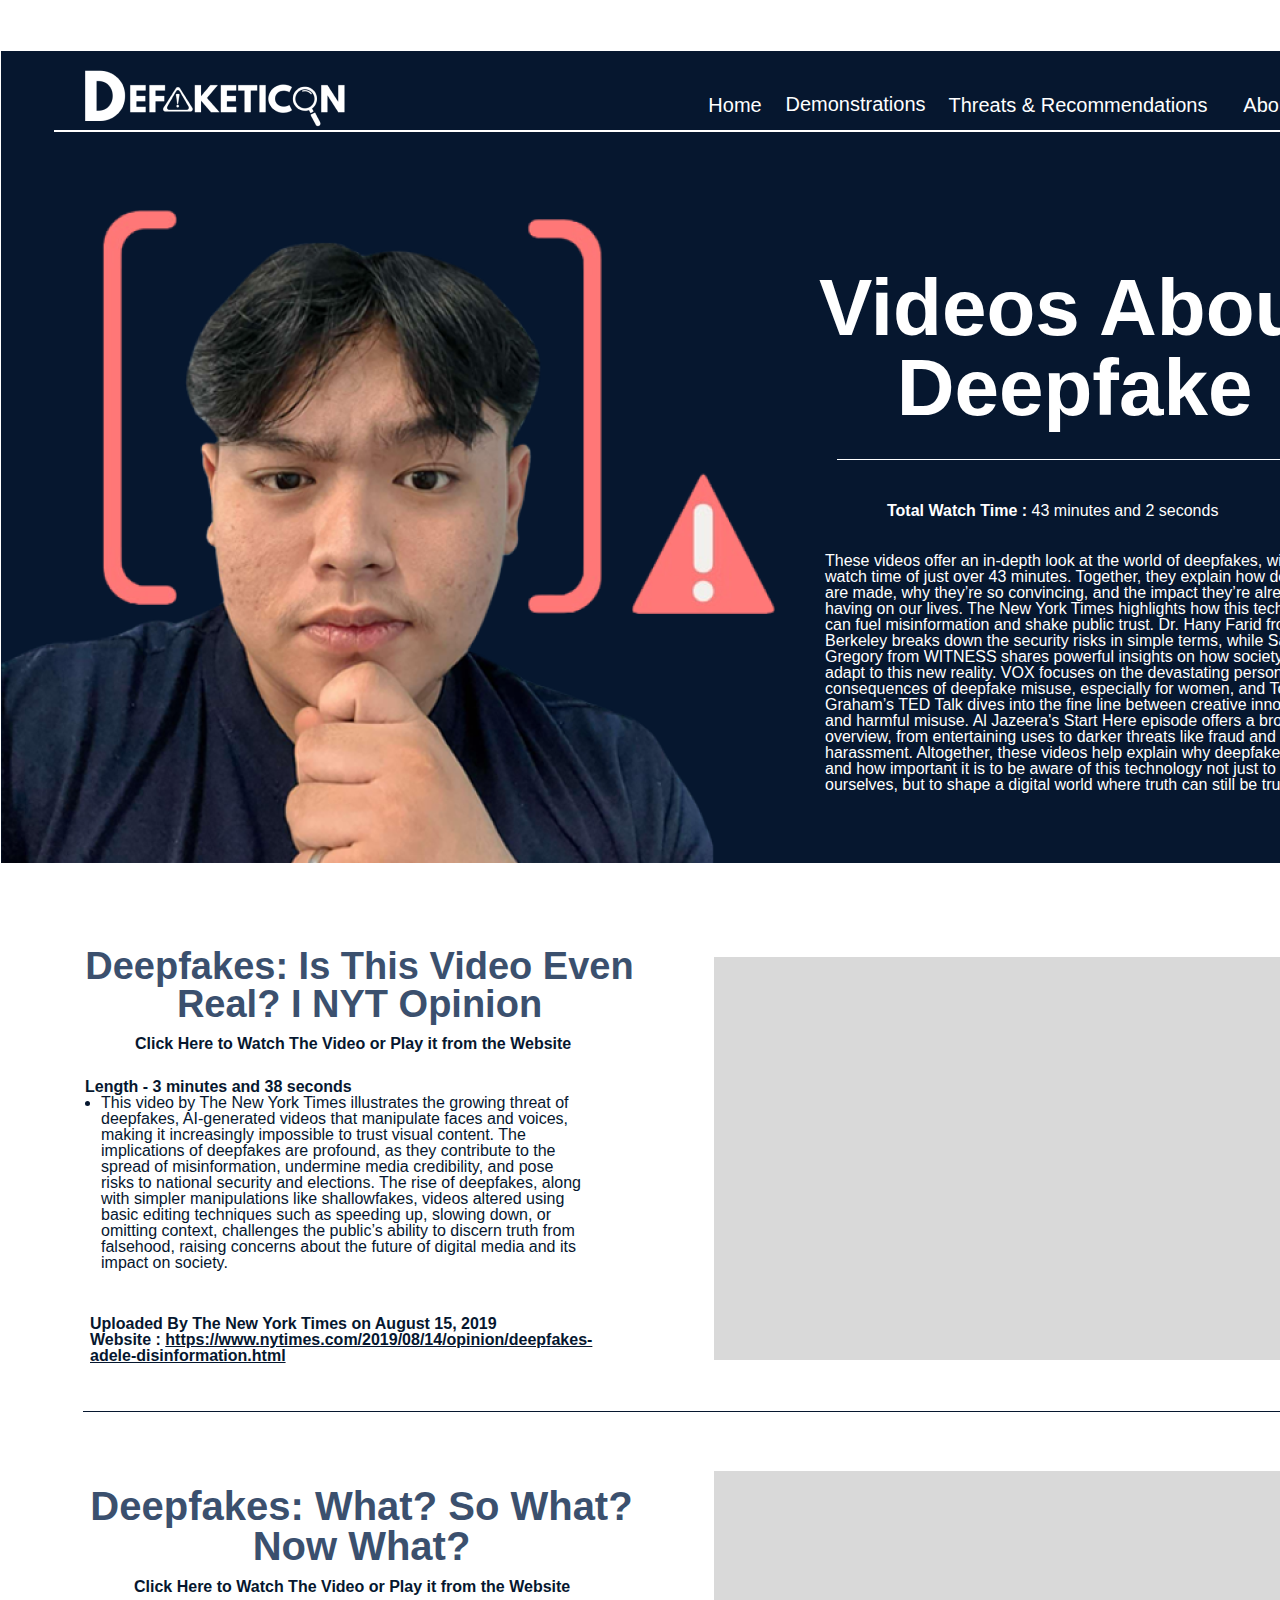
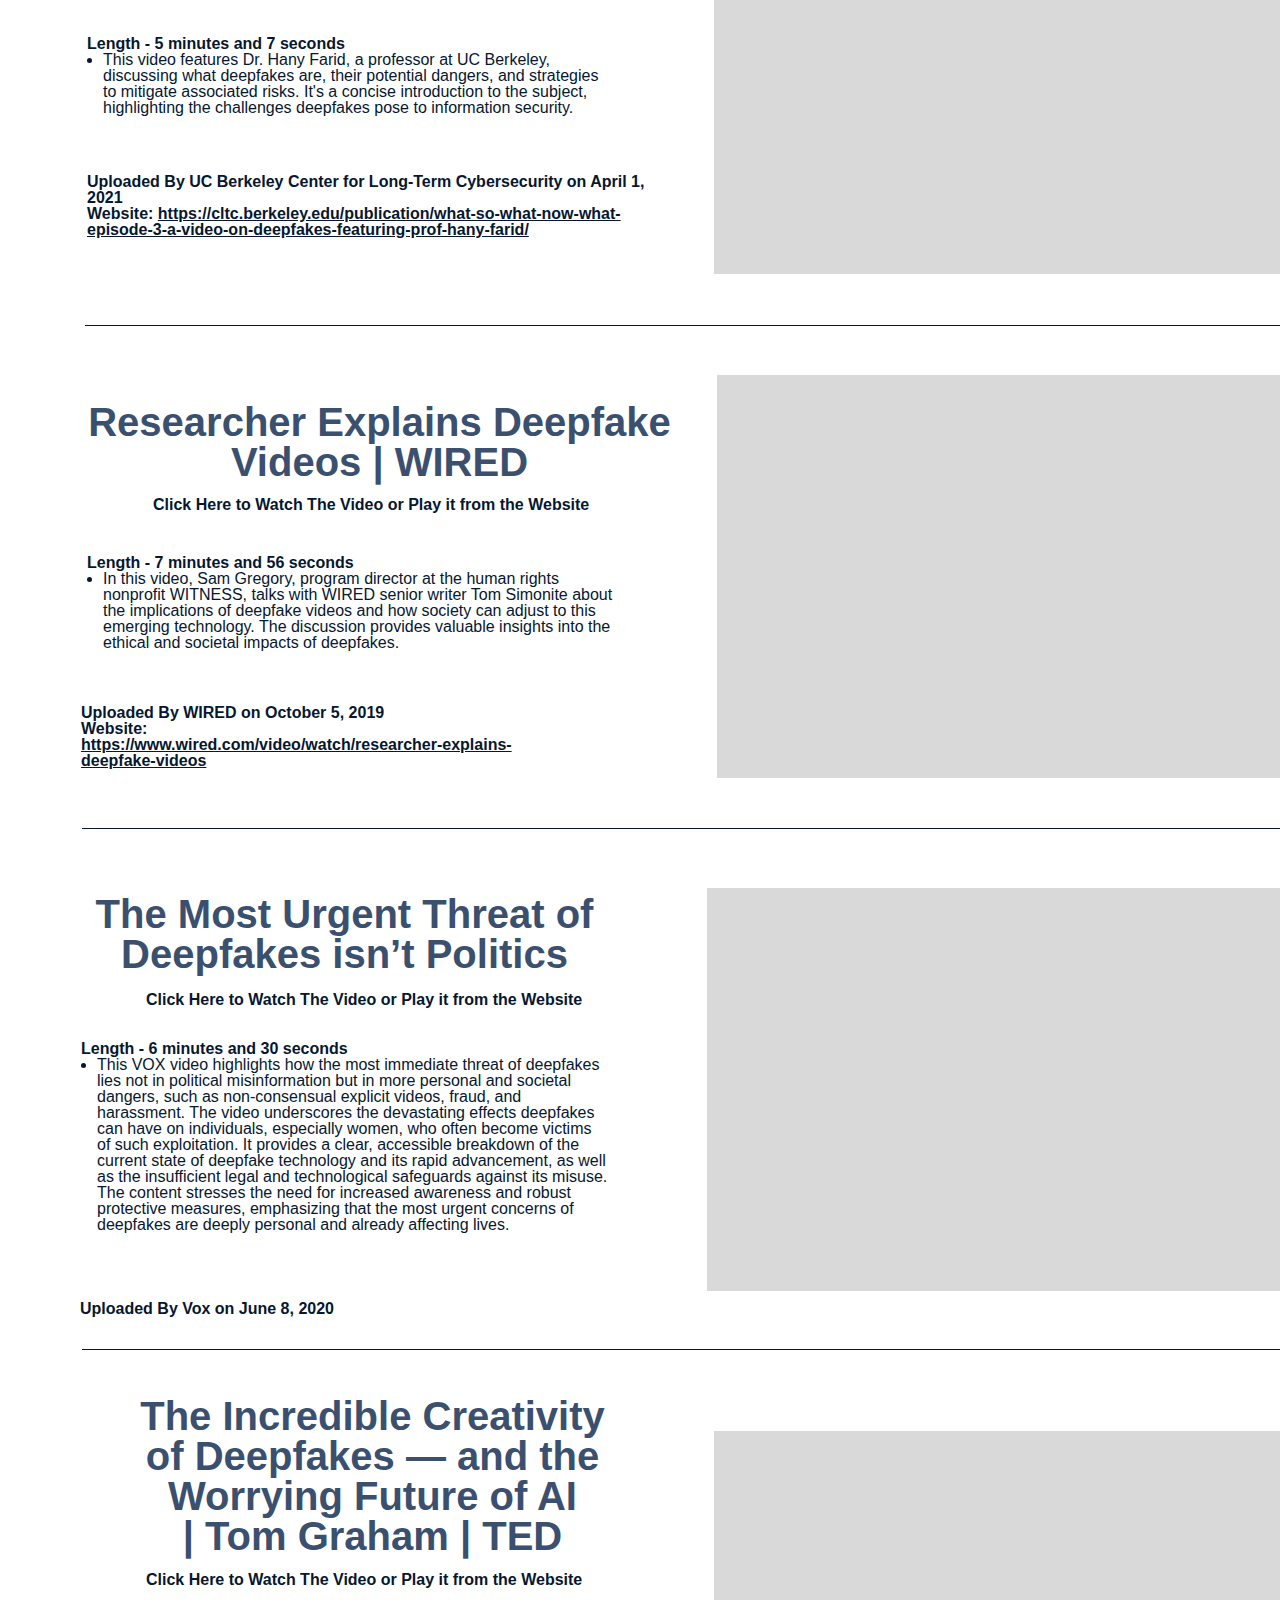
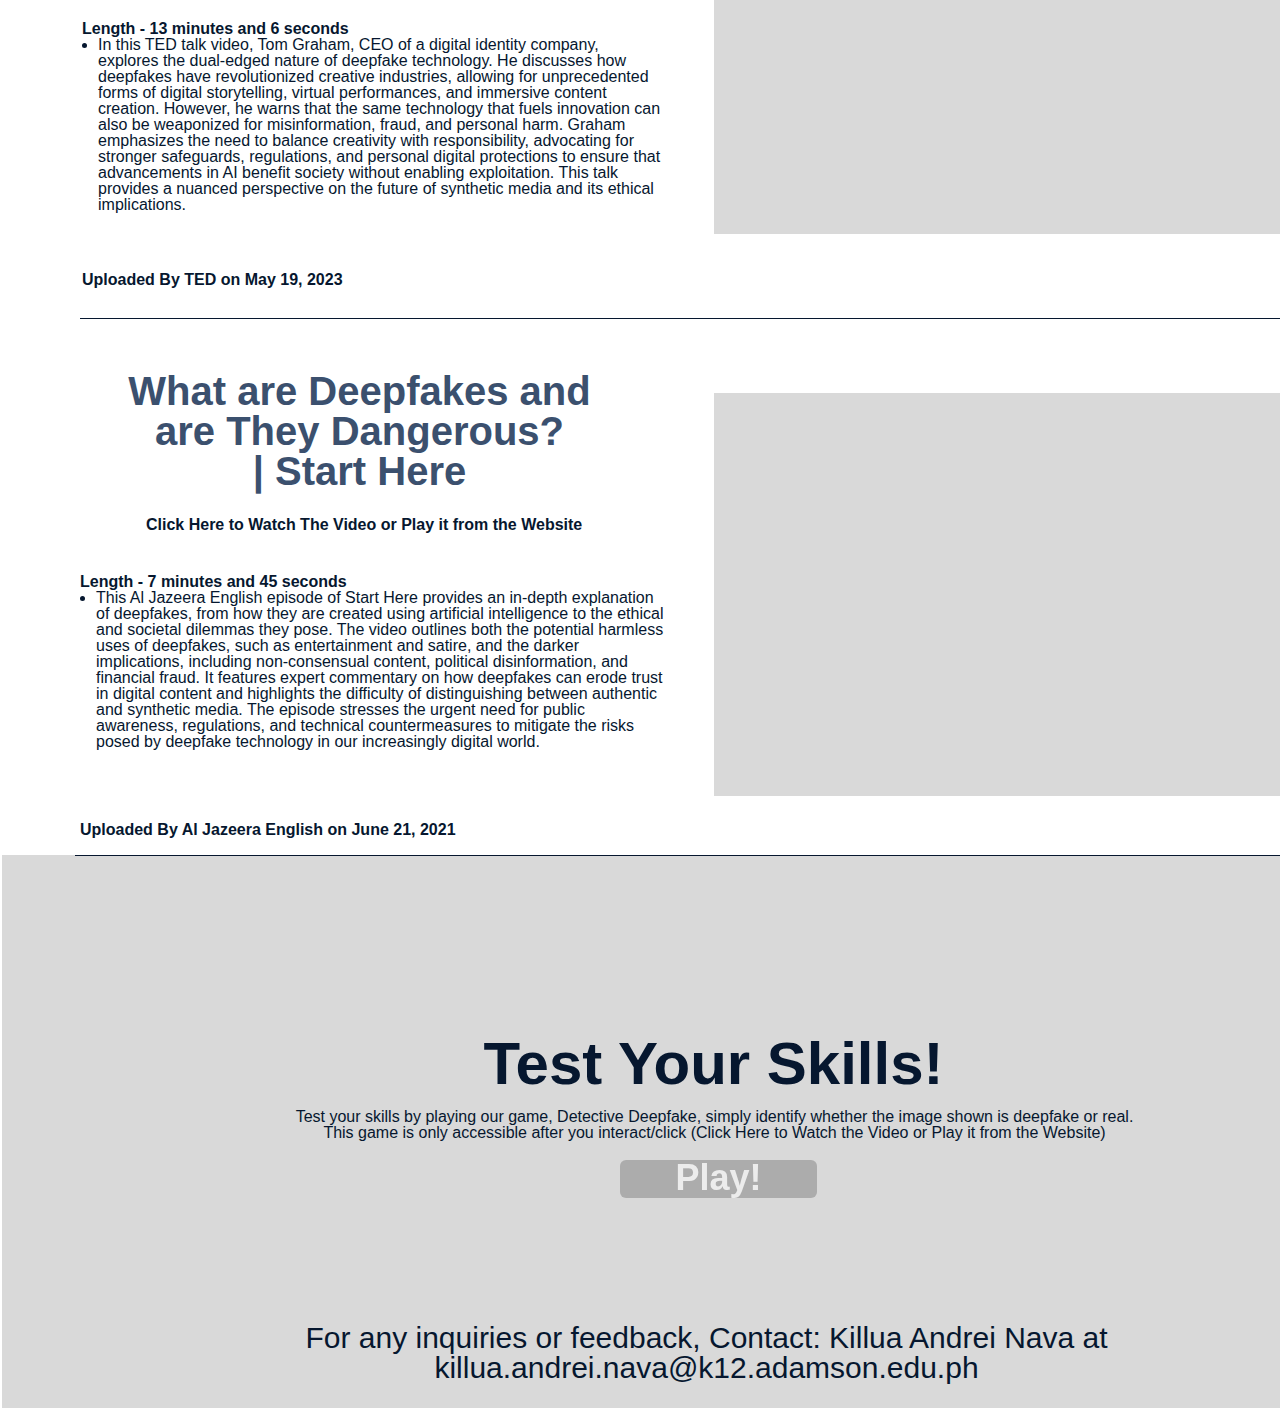
<file: VideoTab.html>
<!DOCTYPE html>
<html lang="en">
<head>
  <meta charset="UTF-8">
  <meta http-equiv="X-UA-Compatible" content="IE=edge">
  <meta name="viewport" content="width=device-width, initial-scale=1.0">
  <link rel="stylesheet" href="Css/vars2.css">
  <link rel="stylesheet" href="Css/style2.css">
  
  
  <style>
    #contactInfo {
      color: #06172f;
  font-family: var(
    --var-sds-typography-body-font-family,
    "Inter-Regular",
    sans-serif
  );
  font-size: 30px;
  line-height: 100%;
  font-weight: var(--var-sds-typography-body-font-weight-regular, 400);
  width: 1117px;
  height: 100px;
  position: absolute;
  left: 2px;
  top: 1930px;
  display: flex;
  align-items: center;
  justify-content: center;
  text-align: center;
  }
  #email {
      color: #06172f;
      text-decoration: underline;
  }

#playButton {
    opacity: 0.5;
    cursor: not-allowed;
    pointer-events: none;
    text-decoration: none;
    font-size: 36px;
    background-color: gray;
    padding: 0px 10px;
    border-radius: 6px;
    display: inline-block;
    margin: 20px auto;
    text-align: center;
  
    position: absolute;
    left: 620px;
    top: 4300px;
}

.video-container {
    margin-bottom: 40px;
    text-align: center;
}
   a,
   button,
   input,
   select,
   h1,
   h2,
   h3,
   h4,
   h5,
   * {
       box-sizing: border-box;
       margin: 0;
       padding: 0;
       border: none;
       text-decoration: none;
       background: none;
   
       -webkit-font-smoothing: antialiased;
   }
   
   menu, ol, ul {
       list-style-type: none;
       margin: 0;
       padding: 0;
   }
   </style>
  <title>Document</title>
</head>
<body>
<div class="wrapper"> 
<div class="video-tab">
  <img class="video-tab-rectangle" src="Pictures/video-tab-rectangle0.svg" />
  <div class="rectangle-47"></div>
  <div class="rectangle-48"></div>
  <div class="rectangle-49"></div>
  <div class="rectangle-50"></div>
  <div class="frame-32"></div>
  <div class="rectangle-36"></div>
  <div
    class="[base64]"
  >
    <span>
      <span
        class="[base64]"
      >
        <br />
        <br />
        Length - 3 minutes and 38 seconds
        <br />
      </span>
      <ul
        class="[base64]"
      >
        <li>
          This video by The New York Times illustrates the growing threat of
          deepfakes, AI-generated videos that manipulate faces and voices,
          making it increasingly impossible to trust visual content. The
          implications of deepfakes are profound, as they contribute to the
          spread of misinformation, undermine media credibility, and pose risks
          to national security and elections. The rise of deepfakes, along with
          simpler manipulations like shallowfakes, videos altered using basic
          editing techniques such as speeding up, slowing down, or omitting
          context, challenges the public’s ability to discern truth from
          falsehood, raising concerns about the future of digital media and its
          impact on society.
        </li>
      </ul>
    </span>
  </div>
  <div
    class="uploaded-by-the-new-york-times-on-august-15-2019-website-https-www-nytimes-com-2019-08-14-opinion-deepfakes-adele-disinformation-html"
  >
    <span>
      <span
        class="uploaded-by-the-new-york-times-on-august-15-2019-website-https-www-nytimes-com-2019-08-14-opinion-deepfakes-adele-disinformation-html-span"
      >
        Uploaded By The New York Times on August 15, 2019
        <br />
        Website :
      </span>
      <span
        class="uploaded-by-the-new-york-times-on-august-15-2019-website-https-www-nytimes-com-2019-08-14-opinion-deepfakes-adele-disinformation-html-span2"
      >
        <a href="https://www.nytimes.com/2019/08/14/opinion/deepfakes-adele-disinformation.html" style="color: #06172f" target="_blank">
          https://www.nytimes.com/2019/08/14/opinion/deepfakes-adele-disinformation.html
        </a>
      </span>
    </span>
  </div>
  <div class="deepfakes-is-this-video-even-real-i-nyt-opinion">
    Deepfakes: Is This Video Even Real? I NYT Opinion
  </div>
  <div
    class="[base64]"
  >
    <span>
      <span
        class="[base64]"
      >
        <br />
        <br />
        Length - 5 minutes and 7 seconds
        <br />
      </span>
      <ul
        class="[base64]"
      >
        <li>
          This video features Dr. Hany Farid, a professor at UC Berkeley,
          discussing what deepfakes are, their potential dangers, and strategies
          to mitigate associated risks. It&#039;s a concise introduction to the
          subject, highlighting the challenges deepfakes pose to information
          security.
        </li>
      </ul>
    </span>
  </div>
  <div
    class="uploaded-by-uc-berkeley-center-for-long-term-cybersecurity-on-april-1-2021-website-https-cltc-berkeley-edu-publication-what-so-what-now-what-episode-3-a-video-on-deepfakes-featuring-prof-hany-farid"
  >
    <span>
      <span
        class="[base64]"
      >
        Uploaded By UC Berkeley Center for Long-Term Cybersecurity on April 1,
        2021
        <br />
        Website:
      </span>
      <span
        class="[base64]"
      >
        <a href="https://cltc.berkeley.edu/publication/what-so-what-now-what-episode-3-a-video-on-deepfakes-featuring-prof-hany-farid/" style="color: #06172f" target="_blank">
          https://cltc.berkeley.edu/publication/what-so-what-now-what-episode-3-a-video-on-deepfakes-featuring-prof-hany-farid/
        </a>
      </span>
      <span
        class="[base64]"
      >
        <br />
      </span>
    </span>
  </div>
  <div class="deepfakes-what-so-what-now-what">
    Deepfakes: What? So What? Now What?
  </div>
  <div
    class="[base64]"
  >
    <span>
      <span
        class="[base64]"
      >
        <br />
        <br />
        Length - 7 minutes and 56 seconds
        <br />
      </span>
      <ul
        class="[base64]"
      >
        <li>
          In this video, Sam Gregory, program director at the human rights
          nonprofit WITNESS, talks with WIRED senior writer Tom Simonite about
          the implications of deepfake videos and how society can adjust to this
          emerging technology. The discussion provides valuable insights into
          the ethical and societal impacts of deepfakes.
        </li>
      </ul>
    </span>
  </div>
  <div
    class="uploaded-by-wired-on-october-5-2019-website-https-www-wired-com-video-watch-researcher-explains-deepfake-videos"
  >
    <span>
      <span
        class="uploaded-by-wired-on-october-5-2019-website-https-www-wired-com-video-watch-researcher-explains-deepfake-videos-span"
      >
        Uploaded By WIRED on October 5, 2019
        <br />
        Website:
      </span>
      <span
        class="uploaded-by-wired-on-october-5-2019-website-https-www-wired-com-video-watch-researcher-explains-deepfake-videos-span2"
      >
        <a href="https://www.wired.com/video/watch/researcher-explains-deepfake-videos" style="color: #06172f" target="_blank">
          https://www.wired.com/video/watch/researcher-explains-deepfake-videos
        </a>
      </span>
    </span>
  </div>
  <div class="researcher-explains-deepfake-videos-wired">
    Researcher Explains Deepfake Videos | WIRED
  </div>
  <img class="rectangle-25" src="Pictures/rectangle-250.svg" />
  <div class="rectangle-19"></div>
  <div class="rectangle-46"></div>
  <div class="line-7"></div>
  <div class="line-8"></div>
  <div class="line-9"></div>
  <div class="line-11"></div>
  <div class="line-12"></div>
  <div class="line-16"></div>
  <div class="videos-about-deepfake">Videos About Deepfake</div>
  <img class="gio-1" src="Pictures/gio-10.png" />
  <div
    class="[base64]"
  >
    These videos offer an in-depth look at the world of deepfakes, with a total
    watch time of just over 43 minutes. Together, they explain how deepfakes are
    made, why they’re so convincing, and the impact they’re already having on
    our lives. The New York Times highlights how this technology can fuel
    misinformation and shake public trust. Dr. Hany Farid from Berkeley breaks
    down the security risks in simple terms, while Sam Gregory from WITNESS
    shares powerful insights on how society can adapt to this new reality. VOX
    focuses on the devastating personal consequences of deepfake misuse,
    especially for women, and Tom Graham’s TED Talk dives into the fine line
    between creative innovation and harmful misuse. Al Jazeera&#039;s Start Here
    episode offers a broad overview, from entertaining uses to darker threats
    like fraud and harassment. Altogether, these videos help explain why
    deepfakes matter and how important it is to be aware of this technology not
    just to protect ourselves, but to shape a digital world where truth can
    still be trusted.
    <br />
  </div>
  <div class="total-watch-time-43-minutes-and-2-seconds">
    <span>
      <span class="total-watch-time-43-minutes-and-2-seconds-span">
        Total Watch Time
      </span>
      <span class="total-watch-time-43-minutes-and-2-seconds-span2"></span>
      <span class="total-watch-time-43-minutes-and-2-seconds-span3">:</span>
      <span class="total-watch-time-43-minutes-and-2-seconds-span4">
        43 minutes and 2 seconds
        <br />
      </span>
    </span>
  </div>
  <div class="line-23"></div>
  <div class="test-your-skills">Test Your Skills!</div>
  <div
    class="test-your-skills-by-playing-our-game-detective-deepfake-simply-identify-whether-the-image-shown-is-deepfake-or-real"
  >
    Test your skills by playing our game, Detective Deepfake, simply identify
    whether the image shown is deepfake or real.
    <br> This game is only accessible after you interact/click (Click Here to Watch the Video or Play it from the Website)
  </div>
      <div class="frame-323">
    </div>
  <img class="d-5-3" src="Pictures/d-5-30.png" />
  <div class="line-32"></div>
  <a href="VideoTab.html" class="videos">Demonstrations </a>
  <a href="About Us.html" class="about-us">About Us</a>
  <a href="ThreatsTabs.html" class="threats-recommendations">Threats &amp; Recommendations</a>
  <a href="index.html" class="home">Home</a>
  
  <div class="line-33"></div>
  <a id="playButton" class="play" style="opacity: 0.5; cursor: not-allowed; pointer-events: none;">Play!</a>
  <div class="video-container">
  <iframe id="video1" class="youtube-embed1" src="https://www.youtube.com/embed/1OqFY_2JE1c" frameborder="0" allow="accelerometer; autoplay; clipboard-write; encrypted-media; gyroscope; picture-in-picture" allowfullscreen></iframe>
  </div>
  <div class="video-container">
  <iframe id="video2" class="youtube-embed2"  src="https://www.youtube.com/embed/d8HhNgEKNAk" frameborder="0" allow="accelerometer; autoplay; clipboard-write; encrypted-media; gyroscope; picture-in-picture" allowfullscreen></iframe>
  </div>
  <div class="video-container">
  <iframe id="video3" class="youtube-embed3" src="https://www.youtube.com/embed/u2lX70U7N0c" frameborder="0" allow="accelerometer; autoplay; clipboard-write; encrypted-media; gyroscope; picture-in-picture" allowfullscreen></iframe>
  </div>
  <div
    class="[base64]"
  >
    <span>
      <span
        class="[base64]"
      >
        <br />
        <br />
        Length - 6 minutes and 30 seconds
        <br />
      </span>
      <ul
        class="[base64]"
      >
        <li>
          This VOX video highlights how the most immediate threat of deepfakes
          lies not in political misinformation but in more personal and societal
          dangers, such as non-consensual explicit videos, fraud, and
          harassment. The video underscores the devastating effects deepfakes
          can have on individuals, especially women, who often become victims of
          such exploitation. It provides a clear, accessible breakdown of the
          current state of deepfake technology and its rapid advancement, as
          well as the insufficient legal and technological safeguards against
          its misuse. The content stresses the need for increased awareness and
          robust protective measures, emphasizing that the most urgent concerns
          of deepfakes are deeply personal and already affecting lives.
        </li>
      </ul>
    </span>
  </div>
  <div class="uploaded-by-vox-on-june-8-2020">
    Uploaded By Vox on June 8, 2020
    <br />
  </div>
  <div class="the-most-urgent-threat-of-deepfakes-isn-t-politics">
    The Most Urgent Threat of Deepfakes isn’t Politics
  </div>
  <div class="video-container">
  <iframe id="video4" class="youtube-embed4" src="https://www.youtube.com/embed/hHHCrf2-x6w" frameborder="0" allow="accelerometer; autoplay; clipboard-write; encrypted-media; gyroscope; picture-in-picture" allowfullscreen></iframe>
  </div>
  <div
    class="[base64]"
  >
    <span>
      <span
        class="[base64]"
      >
        <br />
        <br />
        Length - 13 minutes and 6 seconds
        <br />
      </span>
      <ul
        class="[base64]"
      >
        <li>
          In this TED talk video, Tom Graham, CEO of a digital identity company,
          explores the dual-edged nature of deepfake technology. He discusses
          how deepfakes have revolutionized creative industries, allowing for
          unprecedented forms of digital storytelling, virtual performances, and
          immersive content creation. However, he warns that the same technology
          that fuels innovation can also be weaponized for misinformation,
          fraud, and personal harm. Graham emphasizes the need to balance
          creativity with responsibility, advocating for stronger safeguards,
          regulations, and personal digital protections to ensure that
          advancements in AI benefit society without enabling exploitation. This
          talk provides a nuanced perspective on the future of synthetic media
          and its ethical implications.
        </li>
      </ul>
    </span>
  </div>
  <div class="uploaded-by-ted-on-may-19-2023">
    Uploaded By TED on May 19, 2023
    <br />
  </div>
  <div
    class="[base64]"
  >
    <span>
      <span
        class="[base64]"
      >
        <br />
        <br />
        Length - 7 minutes and 45 seconds
        <br />
      </span>
      <ul
        class="[base64]"
      >
        <li>
          This Al Jazeera English episode of Start Here provides an in-depth
          explanation of deepfakes, from how they are created using artificial
          intelligence to the ethical and societal dilemmas they pose. The video
          outlines both the potential harmless uses of deepfakes, such as
          entertainment and satire, and the darker implications, including
          non-consensual content, political disinformation, and financial fraud.
          It features expert commentary on how deepfakes can erode trust in
          digital content and highlights the difficulty of distinguishing
          between authentic and synthetic media. The episode stresses the urgent
          need for public awareness, regulations, and technical countermeasures
          to mitigate the risks posed by deepfake technology in our increasingly
          digital world.
        </li>
      </ul>
    </span>
  </div>
  <div class="uploaded-by-al-jazeera-english-on-june-21-2021">
    Uploaded By Al Jazeera English on June 21, 2021
    <br />
  </div>
  <div class="what-are-deepfakes-and-are-they-dangerous-start-here">
    What are Deepfakes and are They Dangerous?
    <br />
    | Start Here
  </div>
  <div
    class="the-incredible-creativity-of-deepfakes-and-the-worrying-future-of-ai-tom-graham-ted"
  >
    The Incredible Creativity of Deepfakes — and the Worrying Future of AI
    <br />
    | Tom Graham | TED
  </div>
  <div class="video-container">
  <iframe id="video5" class="youtube-embed5" src="https://www.youtube.com/embed/SHSmo72oVao" frameborder="0" allow="accelerometer; autoplay; clipboard-write; encrypted-media; gyroscope; picture-in-picture" allowfullscreen></iframe>
  </div>
  <div class="video-container">
  <iframe id="video6" class="youtube-embed6" src="https://www.youtube.com/embed/pkF3m5wVUYI" frameborder="0" allow="accelerometer; autoplay; clipboard-write; encrypted-media; gyroscope; picture-in-picture" allowfullscreen></iframe>
  </div>
  <div class="click-here-to-watch-the-video-or-play-it-from-the-website">
    <a href="https://www.youtube.com/watch?v=pkF3m5wVUYI&t=215s" class="video-link" style="color: #06172f" target="_blank">
      Click Here to Watch The Video or Play it from the Website
    </a>
  </div>
  <div class="click-here-to-watch-the-video-or-play-it-from-the-website2">
    <a href="https://www.youtube.com/watch?v=SHSmo72oVao" class="video-link" style="color: #06172f" target="_blank">
      Click Here to Watch The Video or Play it from the Website
    </a>
  </div>
  <div class="click-here-to-watch-the-video-or-play-it-from-the-website3">
    <a href="https://www.youtube.com/watch?v=1OqFY_2JE1c" class="video-link" style="color: #06172f" target="_blank">
      Click Here to Watch The Video or Play it from the Website
    </a>
  </div>
  <div class="click-here-to-watch-the-video-or-play-it-from-the-website4">
    <a href="https://www.youtube.com/watch?v=d8HhNgEKNAk" class="video-link" style="color: #06172f" target="_blank">
      Click Here to Watch The Video or Play it from the Website </a>
  </div>
  <div class="click-here-to-watch-the-video-or-play-it-from-the-website5">
    <a href="https://www.youtube.com/watch?v=u2lX70U7N0c" class="video-link" style="color: #06172f" target="_blank">
      Click Here to Watch The Video or Play it from the Website </a>
  </div>
  <div class="click-here-to-watch-the-video-or-play-it-from-the-website6">
    <a href="https://www.youtube.com/watch?v=hHHCrf2-x6w" class="video-link" style="color: #06172f" target="_blank">
      Click Here to Watch The Video or Play it from the Website </a>

      <script>
        document.addEventListener("DOMContentLoaded", function () {
            let playButton = document.getElementById("playButton");
            let videoLinks = document.querySelectorAll(".video-link");
            let hasInteracted = false;
            let players = {}; // Store YouTube player instances
        
            function enablePlayButton() {
                if (!hasInteracted) {
                    hasInteracted = true;
                    playButton.style.opacity = "1";
                    playButton.style.cursor = "pointer";
                    playButton.style.pointerEvents = "auto"; // Ensure it's clickable
                    playButton.style.backgroundColor = "#28a745"; // Green when enabled
                    playButton.href = "Game.html"; // Enable game link
                    console.log("✅ Play button enabled!");
                }
            }
        
            // Enable button if any external YouTube link is clicked
            videoLinks.forEach(link => {
                link.addEventListener("click", enablePlayButton);
            });
        
            // Load YouTube API only if it's not already loaded
            function loadYouTubeAPI() {
                if (typeof YT === "undefined" || typeof YT.Player === "undefined") {
                    let script = document.createElement("script");
                    script.src = "https://www.youtube.com/iframe_api";
                    script.async = true;
                    script.defer = true;
                    document.head.appendChild(script);
                } else {
                    onYouTubeIframeAPIReady(); // API is already available, initialize directly
                }
            }
        
            // YouTube API Callback Function (Ensures API is Ready)
            window.onYouTubeIframeAPIReady = function () {
                let videoIds = ["video1", "video2", "video3", "video4", "video5", "video6"];
                videoIds.forEach(videoId => {
                    let videoElement = document.getElementById(videoId);
                    if (videoElement) {
                        players[videoId] = new YT.Player(videoId, {
                            events: {
                                'onStateChange': function (event) {
                                    if (event.data === YT.PlayerState.PLAYING) {
                                        console.log(`🎥 ${videoId} is playing.`);
                                        enablePlayButton();
                                    }
                                },
                                'onReady': function () {
                                    console.log(`✅ ${videoId} is ready.`);
                                }
                            }
                        });
                    } else {
                        console.warn(`⚠ Video element not found: ${videoId}`);
                    }
                });
            };
        
            // Wait before loading YouTube API to prevent timing issues
            setTimeout(() => {
                loadYouTubeAPI();
            }, 500);
        });
        </script>
        
        <a href="https://outlook.office.com/mail/deeplink/compose?mailtouri=mailto%3Akillua.andrei.nava%40k12.adamson.edu.ph%3Fsubject%3DInquiry%252FConcern%2520Regarding%2520Defaketicon%26body%3DHello%252C%250A%250AI%2520would%2520like%2520to%2520inquire%2520about%253A%250A%250A" style="color:#06172f" class="contact" style="color:#06172f; cursor: pointer;" target="_blank">
          For any inquiries or feedback, Contact: Killua Andrei Nava at killua.andrei.nava@k12.adamson.edu.ph
        </a>
  </div>
</div> 
</body>
</file>
<file: Css/vars1.css>
/* Figma Styles of your File */
/* Figma Styles of your File */
</file>
<file: Css/style1.css>
.landing-tab,
.landing-tab * {
  box-sizing: border-box;
}
.landing-tab {
  height: 4828px;
  position: relative;
}
.Vincent {
  color: #06172f80;
  text-align: left;
  font-family: var(
    --var-sds-typography-body-font-family,
    "Inter-Regular",
    sans-serif
  );
  font-size: 14px;
  line-height: 100%;
  font-weight: var(--var-sds-typography-body-font-weight-regular, 400);
  position: absolute;
  left: -183px;
  top: -630px;
  width: 434px;
  height: 100px;
  display: flex;
  align-items: center;
  justify-content: flex-start;}
.Phan {
  color: #ffffff80;
  text-align: left;
  font-family: var(
    --var-sds-typography-body-font-family,
    "Inter-Regular",
    sans-serif
  );
  font-size: 14px;
  line-height: 100%;
  font-weight: var(--var-sds-typography-body-font-weight-regular, 400);
  position: absolute;
  left: -260px;
  top: -2820px;
  width: 782px;
  height: 326px;
  display: flex;
  align-items: center;
  justify-content: flex-start;
}
.Gibson {
  color: #ffffff;
  text-align: left;
  font-family: var(
    --var-sds-typography-body-font-family,
    "Inter-Regular",
    sans-serif
  );
  font-size: 14px;
  line-height: 100%;
  font-weight: var(--var-sds-typography-body-font-weight-regular, 400);
  position: absolute;
  left: -260px;
  top: -3380px;
  width: 782px;
  height: 100px;
  display: flex;
  align-items: center;
  justify-content: flex-start;
}
.Scoles{
  color: #06172f80;
  text-align: right;
  font-family: var(
    --var-sds-typography-body-font-family,
    "Inter-Regular",
    sans-serif
  );
  font-size: 14px;
  line-height: 100%;
  font-weight: 400;
  position: absolute;
  left: 440px;
  top: -3330px;
  width: 767px;
  height: 100px;
  display: flex;
  align-items: center;
}
.image-9 {
  width: 1437px;
  height: 819px;
  position: absolute;
  left: 1px;
  top: 11px;
  object-fit: cover;
}
.what-is {
  color: #06172f;
  text-align: center;
  font-family: var(
    --var-sds-typography-body-font-family,
    "Inter-Regular",
    sans-serif
  );
  font-size: 40px;
  line-height: 100%;
  font-weight: 400;
  position: absolute;
  left: 74px;
  top: 950px;
  width: 264px;
  height: 75px;
  display: flex;
  align-items: center;
  justify-content: center;
}
.deepfake {
  color: #06172f;
  text-align: center;
  font-family: var(
    --var-sds-typography-body-font-family,
    "Inter-Bold",
    sans-serif
  );
  font-size: 64px;
  line-height: 100%;
  font-weight: 700;
  position: absolute;
  left: 300px;
  top: 960px;
  width: 385px;
  height: 38px;
  display: flex;
  align-items: center;
  justify-content: center;
}
.[base64] {
  color: #06172f;
  text-align: left;
  font-family: var(
    --var-sds-typography-body-font-family,
    "Inter-Regular",
    sans-serif
  );
  font-size: 16px;
  line-height: 100%;
  font-weight: var(--var-sds-typography-body-font-weight-regular, 400);
  position: absolute;
  left: 106px;
  top: 1000px;
  width: 630px;
  height: 326px;
  display: flex;
  align-items: center;
  justify-content: flex-start;
}
.[base64] {
  color: #06172f;
  text-align: left;
  position: absolute;
  left: 106px;
  top: 1340px;
  width: 570px;
  height: 86px;
  display: flex;
  align-items: center;
  justify-content: flex-start;
}
.[base64] {
  color: #06172f;
  font-family: "Inter-Italic", sans-serif;
  font-size: 9px;
  line-height: 100%;
  font-weight: 400;
  font-style: italic;
}
.[base64] {
  color: #06172f;
  font-family: "Inter-Italic", sans-serif;
  font-size: 9px;
  line-height: 100%;
  font-weight: 400;
  font-style: italic;
}
.[base64] {
  color: #06172f;
  font-family: "Inter-Italic", sans-serif;
  font-size: 9px;
  line-height: 100%;
  font-weight: 400;
  font-style: italic;
}
.[base64] {
  color: #06172f;
  font-family: "Inter-Italic", sans-serif;
  font-size: 9px;
  line-height: 100%;
  font-weight: 400;
  font-style: italic;
}
.[base64] {
  color: #06172f;
  font-family: "Inter-Italic", sans-serif;
  font-size: 9px;
  line-height: 100%;
  font-weight: 400;
  font-style: italic;
  text-decoration: underline;
}
.deepfake-ethique-removebg-preview-1 {
  width: 832px;
  height: 627px;
  position: absolute;
  left: 606px;
  top: 824px;
  object-fit: cover;
}
.rectangle-12 {
  width: 1438px;
  height: 884px;
  position: absolute;
  left: 0px;
  top: 1451px;
  overflow: visible;
}
.rectangle-26 {
  background: #f4f4f4;
  width: 1437px;
  height: 1398px;
  position: absolute;
  left: 3px;
  top: 2335px;
}
.how-it-started {
  color: #ffffff;
  text-align: center;
  font-family: var(
    --var-sds-typography-body-font-family,
    "Inter-Bold",
    sans-serif
  );
  font-size: 64px;
  line-height: 100%;
  font-weight: 700;
  position: absolute;
  left: 410px;
  top: 1577px;
  width: 621px;
  display: flex;
  align-items: center;
  justify-content: center;
}
.line-10 {
  margin-top: -2px;
  border-style: solid;
  border-color: #ffffff;
  border-width: 2px 0 0 0;
  width: 220px;
  height: 0px;
  position: absolute;
  left: 610px;
  top: 1681px;
}
.[base64] {
  color: #ffffff;
  text-align: center;
  font-family: var(
    --var-sds-typography-body-font-family,
    "Inter-Regular",
    sans-serif
  );
  font-size: 16px;
  line-height: 100%;
  font-weight: var(--var-sds-typography-body-font-weight-regular, 400);
  position: absolute;
  left: 147px;
  top: 1671px;
  width: 1142px;
  height: 254px;
  display: flex;
  align-items: center;
  justify-content: center;
}
.image-5 {
  width: 914px;
  height: 485px;
  position: absolute;
  left: 261px;
  top: 1925px;
  object-fit: cover;
}
.line-24 {
  background: #06172f;
  margin-top: -2px;
  border-style: solid;
  border-color: #ffffff;
  border-width: 2px 0 0 0;
  width: 1320.02px;
  height: 0px;
  position: absolute;
  left: 55px;
  top: 92px;
  transform-origin: 0 0;
  transform: rotate(0deg) scale(1, 1);
}
.[base64] {
  color: #06172f;
  text-align: left;
  font-family: var(
    --var-sds-typography-body-font-family,
    "Inter-Regular",
    sans-serif
  );
  font-size: 16px;
  line-height: 100%;
  font-weight: var(--var-sds-typography-body-font-weight-regular, 400);
  position: absolute;
  left: 579px;
  top: 2625px;
  width: 780px;
  height: 211px;
  display: flex;
  align-items: center;
  justify-content: flex-start;
}
.how-it-is-made {
  color: #06172f;
  text-align: center;
  font-family: var(
    --var-sds-typography-body-font-family,
    "Inter-Bold",
    sans-serif
  );
  font-size: 60px;
  line-height: 100%;
  font-weight: 700;
  position: absolute;
  left: 506px;
  top: 2535px;
  width: 554px;
  height: 69px;
  display: flex;
  align-items: center;
  justify-content: center;
}
.image-10 {
  width: 434px;
  height: 484px;
  position: absolute;
  left: 83px;
  top: 2535px;
  object-fit: cover;
}
.image-11 {
  width: 434px;
  height: 487px;
  position: absolute;
  left: 83px;
  top: 3019px;
  object-fit: cover;
}
.ellipse-3 {
  background: #223248;
  border-radius: 50%;
  width: 75px;
  height: 74px;
  position: absolute;
  left: 580px;
  top: 3450px;
}
.ellipse-4 {
  background: #223248;
  border-radius: 50%;
  width: 75px;
  height: 74px;
  position: absolute;
  left: 580px;
  top: 3162px;
}
.ellipse-5 {
  background: #223248;
  border-radius: 50%;
  width: 75px;
  height: 74px;
  position: absolute;
  left: 579px;
  top: 2918px;
}
.line-14 {
  margin-top: -2px;
  border-style: solid;
  border-color: #223248;
  border-width: 2px 0 0 0;
  width: 115px;
  height: 0px;
  position: absolute;
  left: 616px;
  top: 3262px;
  transform-origin: 0 0;
  transform: rotate(90deg) scale(1, 1);
}
.line-15 {
  margin-top: -2px;
  border-style: solid;
  border-color: #223248;
  border-width: 2px 0 0 0;
  width: 115px;
  height: 0px;
  position: absolute;
  left: 616px;
  top: 3018px;
  transform-origin: 0 0;
  transform: rotate(90deg) scale(1, 1);
}
.image-13 {
  width: 365px;
  height: 757px;
  position: absolute;
  left: 795px;
  top: 2880px;
  object-fit: cover;
}
.[base64] {
  color: #06172f;
  text-align: center;
  font-family: var(
    --var-sds-typography-body-font-family,
    "Inter-Regular",
    sans-serif
  );
  font-size: 18px;
  line-height: 100%;
  font-weight: var(--var-sds-typography-body-font-weight-regular, 400);
  position: absolute;
  left: 257px;
  top: 3950px;
  width: 923px;
  height: 176px;
  display: flex;
  align-items: center;
  justify-content: center;
}
.for-more-information-about-the-threats-deepfake-can-impose-click-on-threats {
  color: #06172f;
  text-align: center;
  font-family: var(
    --var-sds-typography-body-font-family,
    "Inter-Regular",
    sans-serif
  );
  font-size: 30px;
  line-height: 100%;
  font-weight: var(--var-sds-typography-body-font-weight-regular, 400);
  position: absolute;
  left: 319px;
  top: 4200px;
  width: 798px;
  height: 33px;
  display: flex;
  align-items: center;
  justify-content: center;
}
.for-more-information-about-the-threats-deepfake-can-impose-click-on-threats-span {
  color: #06172f;
  font-family: "Inter-Regular", sans-serif;
  font-size: 18px;
  line-height: 100%;
  font-weight: 400;
}
.for-more-information-about-the-threats-deepfake-can-impose-click-on-threats-span2 {
  color: #06172f;
  font-family: "Inter-Regular", sans-serif;
  font-size: 18px;
  line-height: 100%;
  font-weight: 400;
  text-decoration: underline;
}
.global-urgency {
  color: #06172f;
  text-align: center;
  font-family: var(
    --var-sds-typography-body-font-family,
    "Inter-Bold",
    sans-serif
  );
  font-size: 60px;
  line-height: 100%;
  font-weight: 700;
  position: absolute;
  left: 441px;
  top: 3855px;
  width: 554px;
  height: 69px;
  display: flex;
  align-items: center;
  justify-content: center;
}
.global-network-connection-world-map-point-and-line-composition-concept-of-global-business-illustration-vector-1-1 {
  width: 1437px;
  height: 609px;
  position: absolute;
  left: 1px;
  top: 4219px;
  object-fit: cover;
}
.[base64] {
  color: #06172f;
  text-align: center;
  font-family: var(
    --var-sds-typography-body-font-family,
    "Inter-Regular",
    sans-serif
  );
  font-size: 16px;
  line-height: 100%;
  font-weight: var(--var-sds-typography-body-font-weight-regular, 400);
  text-decoration: underline;
  position: absolute;
  left: 600px;
  top: 3615px;
  width: 754px;
  height: 134px;
  display: flex;
  align-items: center;
  justify-content: center;
}
.rectangle-18 {
  opacity: 1;
  width: 1437px;
  height: 819px;
  position: absolute;
  left: 1px;
  top: 11px;
  overflow: visible;
}
.the-world-of-deepfake {
  color: #ffffff;
  text-align: center;
  font-family: var(
    --var-sds-typography-body-font-family,
    "Inter-Bold",
    sans-serif
  );
  font-size: 80px;
  line-height: 100%;
  font-weight: 700;
  position: absolute;
  left: 785px;
  top: 343px;
  width: 593px;
  height: 209px;
  display: flex;
  align-items: center;
  justify-content: center;
}
.defaketicon-tab-1 {
  width: 394px;
  height: 143px;
  position: absolute;
  left: 0px;
  top: 0px;
  object-fit: cover;
}
.line-31 {
  background: #06172f;
  margin-top: -2px;
  border-style: solid;
  border-color: #ffffff;
  border-width: 2px 0 0 0;
  width: 1320.02px;
  height: 0px;
  position: absolute;
  left: 55px;
  top: 92px;
  transform-origin: 0 0;
  transform: rotate(0deg) scale(1, 1);
}
.videos {
  color: #ffffff;
  text-align: center;
  font-family: var(
    --var-sds-typography-body-font-family,
    "Inter-Regular",
    sans-serif
  );
  font-size: 20px;
  line-height: 100%;
  font-weight: var(--var-sds-typography-body-font-weight-regular, 400);
  position: absolute;
  left: 805px;
  top: 54px;
  width: 101px;
  height: 20px;
  display: flex;
  align-items: center;
  justify-content: center;
}
.threats-recommendations {
  color: #ffffff;
  text-align: center;
  font-family: var(
    --var-sds-typography-body-font-family,
    "Inter-Regular",
    sans-serif
  );
  font-size: 20px;
  line-height: 100%;
  font-weight: var(--var-sds-typography-body-font-weight-regular, 400);
  position: absolute;
  left: 918px;
  top: 12px;
  width: 320px;
  height: 106px;
  display: flex;
  align-items: center;
  justify-content: center;
}
.home {
  color: #ffffff;
  text-align: center;
  font-family: var(
    --var-sds-typography-body-font-family,
    "Inter-Regular",
    sans-serif
  );
  font-size: 20px;
  line-height: 100%;
  font-weight: var(--var-sds-typography-body-font-weight-regular, 400);
  position: absolute;
  left: 690px;
  top: 48px;
  width: 90px;
  height: 33px;
  display: flex;
  align-items: center;
  justify-content: center;
}
.frame-32 {
  width: 181px;
  height: 106px;
  position: absolute;
  left: 1188px;
  top: 11px;
}
.about-us {
  color: #ffffff;
  text-align: center;
  font-family: var(
    --var-sds-typography-body-font-family,
    "Inter-Regular",
    sans-serif
  );
  font-size: 20px;
  line-height: 100%;
  font-weight: var(--var-sds-typography-body-font-weight-regular, 400);
  position: absolute;
  left: 1194px;
  top: 12px;
  width: 181px;
  height: 106px;
  display: flex;
  align-items: center;
  justify-content: center;
}
.payne-2024-https-www-britannica-com-technology-deepfake {
  color: #ffffff;
  text-align: center;
  font-family: var(
    --var-sds-typography-body-font-family,
    "Inter-Italic",
    sans-serif
  );
  font-size: 9px;
  line-height: 100%;
  font-weight: 400;
  font-style: italic;
  position: absolute;
  left: 420px;
  top: 1885px;
  width: 630px;
  display: flex;
  align-items: center;
  justify-content: center;
}
.sources {
  color: #ffffff;
  text-align: center;
  font-family: var(
    --var-sds-typography-body-font-family,
    "Inter-Italic",
    sans-serif
  );
  font-size: 11px;
  line-height: 100%;
  font-weight: 400;
  font-style: italic;
  position: absolute;
  left: 471px;
  top: 1863px;
  width: 529px;
  display: flex;
  align-items: center;
  justify-content: center;
}
.regan-2024-https-www-realitydefender-com-blog-history-of-deepfakes {
  color: #ffffff;
  text-align: center;
  font-family: var(
    --var-sds-typography-body-font-family,
    "Inter-Italic",
    sans-serif
  );
  font-size: 9px;
  line-height: 100%;
  font-weight: 400;
  font-style: italic;
  position: absolute;
  left: 425px;
  top: 1902px;
  width: 600px;
  display: flex;
  align-items: center;
  justify-content: center;
}
.source-yu-et-al-2021-https-ietresearch-onlinelibrary-wiley-com-doi-full-10-1049-bme-2-12031 {
  color: #06172f;
  text-align: left;
  position: absolute;
  left: 579px;
  top: 2826px;
  width: 800px;
  height: 35px;
  display: flex;
  align-items: center;
  justify-content: flex-start;
}
.source-yu-et-al-2021-https-ietresearch-onlinelibrary-wiley-com-doi-full-10-1049-bme-2-12031-span {
  color: #06172f;
  font-family: "Inter-Italic", sans-serif;
  font-size: 11px;
  line-height: 100%;
  font-weight: 400;
  font-style: italic;
}
.source-yu-et-al-2021-https-ietresearch-onlinelibrary-wiley-com-doi-full-10-1049-bme-2-12031-span2 {
  color: #06172f;
  font-family: "Inter-Italic", sans-serif;
  font-size: 12px;
  line-height: 100%;
  font-weight: 400;
  font-style: italic;
  text-decoration: underline;
}
.source-yu-et-al-2021-https-ietresearch-onlinelibrary-wiley-com-doi-full-10-1049-bme-2-12031-span3 {
  color: #06172f;
  font-family: "Inter-Italic", sans-serif;
  font-size: 11px;
  line-height: 100%;
  font-weight: 400;
  font-style: italic;
}
.source-vaccari-chadwick-2020-https-journals-sagepub-com-doi-10-1177-2056305120903408-bibr-18-2056305120903408-downs-1957-also-cited-in-vaccari-chadwick-2020 {
  color: #06172f;
  text-align: left;
  position: absolute;
  left: 271px;
  top: 4140px;
  width: 755px;
  height: 35px;
  display: flex;
  align-items: center;
  justify-content: flex-start;
}
.source-vaccari-chadwick-2020-https-journals-sagepub-com-doi-10-1177-2056305120903408-bibr-18-2056305120903408-downs-1957-also-cited-in-vaccari-chadwick-2020-span {
  color: #06172f;
  font-family: "Inter-Italic", sans-serif;
  font-size: 10px;
  line-height: 100%;
  font-weight: 400;
  font-style: italic;
}
.source-vaccari-chadwick-2020-https-journals-sagepub-com-doi-10-1177-2056305120903408-bibr-18-2056305120903408-downs-1957-also-cited-in-vaccari-chadwick-2020-span2 {
  color: #06172f;
  font-family: "Inter-Italic", sans-serif;
  font-size: 10px;
  line-height: 100%;
  font-weight: 400;
  font-style: italic;
  text-decoration: underline;
}
.source-vaccari-chadwick-2020-https-journals-sagepub-com-doi-10-1177-2056305120903408-bibr-18-2056305120903408-downs-1957-also-cited-in-vaccari-chadwick-2020-span3 {
  color: #06172f;
  font-family: "Inter-Italic", sans-serif;
  font-size: 10px;
  line-height: 100%;
  font-weight: 400;
  font-style: italic;
}
.wrapper {
  width: 100%;
  max-width: 1440px;
  margin: 0 auto;
}
</file>
<file: Css/vars4.css>
/* Figma Styles of your File */
/* Colors */
/* Fonts */
/* Effects */
</file>
<file: Css/style4.css>
.frame-34,
.frame-34 * {
  box-sizing: border-box;
}
.frame-34 {
  height: 4176px;
  position: relative;
}
.rectangle-32 {
  width: 1437px;
  height: 4176px;
  position: absolute;
  left: 0px;
  top: 0px;
  overflow: visible;
}
.Adamson{ 

  color: #ffffff80;
  text-align: left;
  font-family: "Inter-Regular", sans-serif;
  font-size: 14px;
  line-height: 100%;
  font-weight: 400;
  position: absolute;
  left: -170px;
  top: 834px;
  width: 1237px;
  display: flex;
  align-items: center;
  justify-content: flex-end;}
.rectangle-26 {
  width: 1437px;
  height: 4005px;
  position: absolute;
  left: 0px;
  top: 0px;
  overflow: visible;
}
.image-14 {
  opacity: 0.5;
  width: 1437px;
  height: 855px;
  position: absolute;
  left: 0px;
  top: -1px;
  object-fit: cover;
}
.[base64] {
  color: #ffffff;
  text-align: left;
  font-family: var(
    --var-sds-typography-body-font-family,
    "Inter-Regular",
    sans-serif
  );
  font-size: 16px;
  line-height: 100%;
  font-weight: var(--var-sds-typography-body-font-weight-regular, 400);
  position: absolute;
  left: 91px;
  top: 500px;
  width: 1117px;
  height: 350px;
  display: flex;
  align-items: center;
  justify-content: flex-start;
}
.we-are {
  color: #ffffff;
  text-align: left;
  font-family: var(
    --var-sds-typography-body-font-family,
    "Inter-Bold",
    sans-serif
  );
  font-size: 64px;
  line-height: 100%;
  font-weight: 700;
  position: absolute;
  left: 79px;
  top: 253px;
  width: 1069px;
  height: 326px;
  display: flex;
  align-items: center;
  justify-content: flex-start;
}
.defaketicon-tab-1 {
  width: 1067px;
  height: 194px;
  position: absolute;
  left: -59px;
  top: 453px;
  object-fit: cover;
}
.line-34 {
  background: #06172f;
  margin-top: -2px;
  border-style: solid;
  border-color: #ffffff;
  border-width: 2px 0 0 0;
  width: 1320.02px;
  height: 0px;
  position: absolute;
  left: 54px;
  top: 92px;
  transform-origin: 0 0;
  transform: rotate(0deg) scale(1, 1);
}
.group-7 {
  position: absolute;
  inset: 0;
}
.about-us2 {
  color: #06172f;
  text-align: center;
  font-family: var(
    --var-sds-typography-body-font-family,
    "Inter-Bold",
    sans-serif
  );
  font-size: 64px;
  line-height: 100%;
  font-weight: 700;
  position: absolute;
  left: 513px;
  top: 929px;
  width: 412px;
  height: 95px;
  display: flex;
  align-items: center;
  justify-content: center;
}
.about-us {
  color: #ffffff;
  text-align: center;
  font-family: var(
    --var-sds-typography-body-font-family,
    "Inter-Regular",
    sans-serif
  );
  font-size: 20px;
  line-height: 100%;
  font-weight: var(--var-sds-typography-body-font-weight-regular, 400);
  position: absolute;
  left: 1194px;
  top: 12px;
  width: 181px;
  height: 106px;
  display: flex;
  align-items: center;
  justify-content: center;
}
.frame-322 {
  width: 181px;
  height: 106px;
  position: absolute;
  left: 26px;
  top: 0px;
}
.d-5-3 {
  width: 394px;
  height: 143px;
  position: absolute;
  left: 0px;
  top: 0px;
  object-fit: cover;
}
.line-32 {
  background: #06172f;
  margin-top: -2px;
  border-style: solid;
  border-color: #ffffff;
  border-width: 2px 0 0 0;
  width: 1320.02px;
  height: 0px;
  position: absolute;
  left: 55px;
  top: 92px;
  transform-origin: 0 0;
  transform: rotate(0deg) scale(1, 1);
}
.videos {
  color: #ffffff;
  text-align: center;
  font-family: var(
    --var-sds-typography-body-font-family,
    "Inter-Regular",
    sans-serif
  );
  font-size: 20px;
  line-height: 100%;
  font-weight: var(--var-sds-typography-body-font-weight-regular, 400);
  position: absolute;
  left: 805px;
  top: 54px;
  width: 101px;
  height: 20px;
  display: flex;
  align-items: center;
  justify-content: center;
}
.game {
  color: #ffffff;
  text-align: center;
  font-family: var(
    --var-sds-typography-body-font-family,
    "Inter-Regular",
    sans-serif
  );
  font-size: 20px;
  line-height: 100%;
  font-weight: var(--var-sds-typography-body-font-weight-regular, 400);
  position: absolute;
  left: 844px;
  top: 54px;
  width: 75px;
  display: flex;
  align-items: center;
  justify-content: center;
}
.threats-recommendations {
  color: #ffffff;
  text-align: center;
  font-family: var(
    --var-sds-typography-body-font-family,
    "Inter-Regular",
    sans-serif
  );
  font-size: 20px;
  line-height: 100%;
  font-weight: var(--var-sds-typography-body-font-weight-regular, 400);
  position: absolute;
  left: 918px;
  top: 12px;
  width: 320px;
  height: 106px;
  display: flex;
  align-items: center;
  justify-content: center;
}
.home {
  color: #ffffff;
  text-align: center;
  font-family: var(
    --var-sds-typography-body-font-family,
    "Inter-Regular",
    sans-serif
  );
  font-size: 20px;
  line-height: 100%;
  font-weight: var(--var-sds-typography-body-font-weight-regular, 400);
  position: absolute;
  left: 690px;
  top: 48px;
  width: 90px;
  height: 33px;
  display: flex;
  align-items: center;
  justify-content: center;
}
.rectangle-40 {
  width: 1437px;
  height: 438px;
  position: absolute;
  left: 0px;
  top: 854px;
  overflow: visible;
}
.about-us3 {
  color: #06172f;
  text-align: center;
  font-family: var(
    --var-sds-typography-body-font-family,
    "Inter-Bold",
    sans-serif
  );
  font-size: 64px;
  line-height: 100%;
  font-weight: 700;
  position: absolute;
  left: 513px;
  top: 929px;
  width: 412px;
  height: 95px;
  display: flex;
  align-items: center;
  justify-content: center;
}
.[base64] {
  color: #06172f;
  text-align: center;
  font-family: var(
    --var-sds-typography-body-font-family,
    "Inter-Regular",
    sans-serif
  );
  font-size: 16px;
  line-height: 100%;
  font-weight: var(--var-sds-typography-body-font-weight-regular, 400);
  position: absolute;
  left: 160px;
  top: 940px;
  width: 1150px;
  height: 350px;
  display: flex;
  align-items: center;
  justify-content: center;
}
.trisha {
  width: 262px;
  height: 249px;
  position: absolute;
  left: 418px;
  top: 1967px;
  overflow: visible;
  object-fit: cover;
}
.carlo {
  width: 262px;
  height: 249px;
  position: absolute;
  left: 924px;
  top: 2757px;
  object-fit: cover;
}
.overseer {
  color: #ffffff;
  text-align: center;
  font-family: var(
    --var-sds-typography-body-font-family,
    "Inter-Bold",
    sans-serif
  );
  font-size: 16px;
  line-height: 100%;
  font-weight: 700;
  position: absolute;
  left: 651px;
  top: 1863px;
  width: 128px;
  height: 38px;
  display: flex;
  align-items: center;
  justify-content: center;
}
.sofia {
  width: 262px;
  height: 249px;
  position: absolute;
  left: 264px;
  top: 2348px;
  object-fit: cover;
}
.jervie {
  width: 262px;
  height: 249px;
  position: absolute;
  left: 594px;
  top: 2348px;
  object-fit: cover;
}
.jb {
  width: 262px;
  height: 249px;
  position: absolute;
  left: 924px;
  top: 2348px;
  object-fit: cover;
}
.iyana {
  width: 262px;
  height: 249px;
  position: absolute;
  left: 267px;
  top: 2755px;
  object-fit: cover;
}
.b-2 {
  width: 262px;
  height: 249px;
  position: absolute;
  left: 597px;
  top: 2755px;
  object-fit: cover;
}
.gio {
  width: 262px;
  height: 248px;
  position: absolute;
  left: 752px;
  top: 1967px;
  object-fit: cover;
}
.tony-1 {
  width: 262px;
  height: 249px;
  position: absolute;
  left: 268px;
  top: 3159px;
  object-fit: cover;
}
.juan {
  width: 262px;
  height: 249px;
  position: absolute;
  left: 598px;
  top: 3159px;
  object-fit: cover;
}
.princess {
  width: 262px;
  height: 249px;
  position: absolute;
  left: 926px;
  top: 3159px;
  object-fit: cover;
}
.lam {
  width: 262px;
  height: 249px;
  position: absolute;
  left: 268px;
  top: 3563px;
  object-fit: cover;
}
.aledd {
  width: 262px;
  height: 249px;
  position: absolute;
  left: 597px;
  top: 3563px;
  object-fit: cover;
}
.keith {
  width: 262px;
  height: 249px;
  position: absolute;
  left: 928px;
  top: 3563px;
  object-fit: cover;
}
.principal-innovator {
  color: #ffffff;
  text-align: center;
  font-family: var(
    --var-sds-typography-body-font-family,
    "Inter-Bold",
    sans-serif
  );
  font-size: 16px;
  line-height: 100%;
  font-weight: 700;
  position: absolute;
  left: 463px;
  top: 2219px;
  width: 173px;
  height: 38px;
  display: flex;
  align-items: center;
  justify-content: center;
}
.data-analyst {
  color: #ffffff;
  text-align: center;
  font-family: var(
    --var-sds-typography-body-font-family,
    "Inter-Bold",
    sans-serif
  );
  font-size: 16px;
  line-height: 100%;
  font-weight: 700;
  position: absolute;
  left: 987px;
  top: 3009px;
  width: 128px;
  height: 38px;
  display: flex;
  align-items: center;
  justify-content: center;
}
.trisha-nicole-e-sese {
  color: #ffffff;
  text-align: center;
  font-family: var(
    --var-sds-typography-body-font-family,
    "Inter-Bold",
    sans-serif
  );
  font-size: 16px;
  line-height: 100%;
  font-weight: 700;
  position: absolute;
  left: 430px;
  top: 2244px;
  width: 239px;
  height: 38px;
  display: flex;
  align-items: center;
  justify-content: center;
}
.john-carlo-a-tan {
  color: #ffffff;
  text-align: center;
  font-family: var(
    --var-sds-typography-body-font-family,
    "Inter-Bold",
    sans-serif
  );
  font-size: 16px;
  line-height: 100%;
  font-weight: 700;
  position: absolute;
  left: 931px;
  top: 3034px;
  width: 239px;
  height: 38px;
  display: flex;
  align-items: center;
  justify-content: center;
}
.technician {
  color: #ffffff;
  text-align: center;
  font-family: var(
    --var-sds-typography-body-font-family,
    "Inter-Bold",
    sans-serif
  );
  font-size: 16px;
  line-height: 100%;
  font-weight: 700;
  position: absolute;
  left: 306px;
  top: 2602px;
  width: 173px;
  height: 38px;
  display: flex;
  align-items: center;
  justify-content: center;
}
.formatter-compliance-officer {
  color: #ffffff;
  text-align: center;
  font-family: var(
    --var-sds-typography-body-font-family,
    "Inter-Bold",
    sans-serif
  );
  font-size: 16px;
  line-height: 100%;
  font-weight: 700;
  position: absolute;
  left: 591px;
  top: 2602px;
  width: 272px;
  height: 38px;
  display: flex;
  align-items: center;
  justify-content: center;
}
.documenter {
  color: #ffffff;
  text-align: center;
  font-family: var(
    --var-sds-typography-body-font-family,
    "Inter-Bold",
    sans-serif
  );
  font-size: 16px;
  line-height: 100%;
  font-weight: 700;
  position: absolute;
  left: 965px;
  top: 2602px;
  width: 173px;
  height: 38px;
  display: flex;
  align-items: center;
  justify-content: center;
}
.sofia-agatha-d-atienza {
  color: #ffffff;
  text-align: center;
  font-family: var(
    --var-sds-typography-body-font-family,
    "Inter-Bold",
    sans-serif
  );
  font-size: 16px;
  line-height: 100%;
  font-weight: 700;
  position: absolute;
  left: 273px;
  top: 2630px;
  width: 239px;
  height: 38px;
  display: flex;
  align-items: center;
  justify-content: center;
}
.jervie-celeste-c-dela-rosa {
  color: #ffffff;
  text-align: center;
  font-family: var(
    --var-sds-typography-body-font-family,
    "Inter-Bold",
    sans-serif
  );
  font-size: 16px;
  line-height: 100%;
  font-weight: 700;
  position: absolute;
  left: 607px;
  top: 2630px;
  width: 239px;
  height: 38px;
  display: flex;
  align-items: center;
  justify-content: center;
}
.jann-bryanne-s-ashby {
  color: #ffffff;
  text-align: center;
  font-family: var(
    --var-sds-typography-body-font-family,
    "Inter-Bold",
    sans-serif
  );
  font-size: 16px;
  line-height: 100%;
  font-weight: 700;
  position: absolute;
  left: 932px;
  top: 2630px;
  width: 239px;
  height: 38px;
  display: flex;
  align-items: center;
  justify-content: center;
}
.finance-officer {
  color: #ffffff;
  text-align: center;
  font-family: var(
    --var-sds-typography-body-font-family,
    "Inter-Bold",
    sans-serif
  );
  font-size: 16px;
  line-height: 100%;
  font-weight: 700;
  position: absolute;
  left: 309px;
  top: 3007px;
  width: 173px;
  height: 38px;
  display: flex;
  align-items: center;
  justify-content: center;
}
.communicator {
  color: #ffffff;
  text-align: center;
  font-family: var(
    --var-sds-typography-body-font-family,
    "Inter-Bold",
    sans-serif
  );
  font-size: 16px;
  line-height: 100%;
  font-weight: 700;
  position: absolute;
  left: 641px;
  top: 3007px;
  width: 173px;
  height: 38px;
  display: flex;
  align-items: center;
  justify-content: center;
}
.project-manager {
  color: #ffffff;
  text-align: center;
  font-family: var(
    --var-sds-typography-body-font-family,
    "Inter-Bold",
    sans-serif
  );
  font-size: 16px;
  line-height: 100%;
  font-weight: 700;
  position: absolute;
  left: 798px;
  top: 2218px;
  width: 173px;
  height: 38px;
  display: flex;
  align-items: center;
  justify-content: center;
}
.iyana-magdalene-o-montoya {
  color: #ffffff;
  text-align: center;
  font-family: var(
    --var-sds-typography-body-font-family,
    "Inter-Bold",
    sans-serif
  );
  font-size: 16px;
  line-height: 100%;
  font-weight: 700;
  position: absolute;
  left: 276px;
  top: 3032px;
  width: 239px;
  height: 38px;
  display: flex;
  align-items: center;
  justify-content: center;
}
.krizjof-myke-b-gaspar {
  color: #ffffff;
  text-align: center;
  font-family: var(
    --var-sds-typography-body-font-family,
    "Inter-Bold",
    sans-serif
  );
  font-size: 16px;
  line-height: 100%;
  font-weight: 700;
  position: absolute;
  left: 608px;
  top: 3032px;
  width: 239px;
  height: 38px;
  display: flex;
  align-items: center;
  justify-content: center;
}
.gio-angelo-p-garcia {
  color: #ffffff;
  text-align: center;
  font-family: var(
    --var-sds-typography-body-font-family,
    "Inter-Bold",
    sans-serif
  );
  font-size: 16px;
  line-height: 100%;
  font-weight: 700;
  position: absolute;
  left: 760px;
  top: 2243px;
  width: 239px;
  height: 38px;
  display: flex;
  align-items: center;
  justify-content: center;
}
.reviewer-1 {
  color: #ffffff;
  text-align: center;
  font-family: var(
    --var-sds-typography-body-font-family,
    "Inter-Bold",
    sans-serif
  );
  font-size: 16px;
  line-height: 100%;
  font-weight: 700;
  position: absolute;
  left: 310px;
  top: 3411px;
  width: 173px;
  height: 38px;
  display: flex;
  align-items: center;
  justify-content: center;
}
.data-analyst2 {
  color: #ffffff;
  text-align: center;
  font-family: var(
    --var-sds-typography-body-font-family,
    "Inter-Bold",
    sans-serif
  );
  font-size: 16px;
  line-height: 100%;
  font-weight: 700;
  position: absolute;
  left: 642px;
  top: 3411px;
  width: 173px;
  height: 38px;
  display: flex;
  align-items: center;
  justify-content: center;
}
.reviewer-2 {
  color: #ffffff;
  text-align: center;
  font-family: var(
    --var-sds-typography-body-font-family,
    "Inter-Bold",
    sans-serif
  );
  font-size: 16px;
  line-height: 100%;
  font-weight: 700;
  position: absolute;
  left: 974px;
  top: 3411px;
  width: 173px;
  height: 38px;
  display: flex;
  align-items: center;
  justify-content: center;
}
.tony-m-dulay {
  color: #ffffff;
  text-align: center;
  font-family: var(
    --var-sds-typography-body-font-family,
    "Inter-Bold",
    sans-serif
  );
  font-size: 16px;
  line-height: 100%;
  font-weight: 700;
  position: absolute;
  left: 277px;
  top: 3436px;
  width: 239px;
  height: 38px;
  display: flex;
  align-items: center;
  justify-content: center;
}
.juan-antonio-d-gulles {
  color: #ffffff;
  text-align: center;
  font-family: var(
    --var-sds-typography-body-font-family,
    "Inter-Bold",
    sans-serif
  );
  font-size: 16px;
  line-height: 100%;
  font-weight: 700;
  position: absolute;
  left: 609px;
  top: 3436px;
  width: 239px;
  height: 38px;
  display: flex;
  align-items: center;
  justify-content: center;
}
.princess-angel-e-miraflores {
  color: #ffffff;
  text-align: center;
  font-family: var(
    --var-sds-typography-body-font-family,
    "Inter-Bold",
    sans-serif
  );
  font-size: 16px;
  line-height: 100%;
  font-weight: 700;
  position: absolute;
  left: 936px;
  top: 3436px;
  width: 239px;
  height: 38px;
  display: flex;
  align-items: center;
  justify-content: center;
}
.reviewer-12 {
  color: #ffffff;
  text-align: center;
  font-family: var(
    --var-sds-typography-body-font-family,
    "Inter-Bold",
    sans-serif
  );
  font-size: 16px;
  line-height: 100%;
  font-weight: 700;
  position: absolute;
  left: 308px;
  top: 3815px;
  width: 173px;
  height: 38px;
  display: flex;
  align-items: center;
  justify-content: center;
}
.compliance-officer {
  color: #ffffff;
  text-align: center;
  font-family: var(
    --var-sds-typography-body-font-family,
    "Inter-Bold",
    sans-serif
  );
  font-size: 16px;
  line-height: 100%;
  font-weight: 700;
  position: absolute;
  left: 642px;
  top: 3815px;
  width: 173px;
  height: 38px;
  display: flex;
  align-items: center;
  justify-content: center;
}
.reviewer-13 {
  color: #ffffff;
  text-align: center;
  font-family: var(
    --var-sds-typography-body-font-family,
    "Inter-Bold",
    sans-serif
  );
  font-size: 16px;
  line-height: 100%;
  font-weight: 700;
  position: absolute;
  left: 974px;
  top: 3815px;
  width: 173px;
  height: 38px;
  display: flex;
  align-items: center;
  justify-content: center;
}
.laurence-andrew-b-marquez {
  color: #ffffff;
  text-align: center;
  font-family: var(
    --var-sds-typography-body-font-family,
    "Inter-Bold",
    sans-serif
  );
  font-size: 16px;
  line-height: 100%;
  font-weight: 700;
  position: absolute;
  left: 277px;
  top: 3840px;
  width: 239px;
  height: 38px;
  display: flex;
  align-items: center;
  justify-content: center;
}
.aledd-dwayne-m-valenzuela {
  color: #ffffff;
  text-align: center;
  font-family: var(
    --var-sds-typography-body-font-family,
    "Inter-Bold",
    sans-serif
  );
  font-size: 16px;
  line-height: 100%;
  font-weight: 700;
  position: absolute;
  left: 609px;
  top: 3840px;
  width: 239px;
  height: 38px;
  display: flex;
  align-items: center;
  justify-content: center;
}
.keith-andrew-c-mira {
  color: #ffffff;
  text-align: center;
  font-family: var(
    --var-sds-typography-body-font-family,
    "Inter-Bold",
    sans-serif
  );
  font-size: 16px;
  line-height: 100%;
  font-weight: 700;
  position: absolute;
  left: 936px;
  top: 3840px;
  width: 239px;
  height: 38px;
  display: flex;
  align-items: center;
  justify-content: center;
}
.killua {
  width: 282px;
  height: 263px;
  position: absolute;
  left: 585px;
  top: 1554px;
  object-fit: cover;
}
.killua-andrei-s-nava {
  color: #ffffff;
  text-align: center;
  font-family: var(
    --var-sds-typography-body-font-family,
    "Inter-Bold",
    sans-serif
  );
  font-size: 24px;
  line-height: 100%;
  font-weight: 700;
  position: absolute;
  left: 541px;
  top: 1835px;
  width: 369px;
  height: 38px;
  display: flex;
  align-items: center;
  justify-content: center;
}
.contact{
  color: #06172f;
  font-family: var(
    --var-sds-typography-body-font-family,
    "Inter-Regular",
    sans-serif
  );
  font-size: 30px;
  line-height: 100%;
  font-weight: var(--var-sds-typography-body-font-weight-regular, 400);
  position: absolute;
  left: -20px;
  top: 4030px;
  width: 1500px;
  height: 83px;
  display: flex;
  align-items: center;
  justify-content: center;
}
.meet-the-team {
  color: #ffffff;
  text-align: center;
  font-family: var(
    --var-sds-typography-body-font-family,
    "Inter-Bold",
    sans-serif
  );
  font-size: 64px;
  line-height: 100%;
  font-weight: 700;
  position: absolute;
  left: 335px;
  top: 1403px;
  width: 780px;
  display: flex;
  align-items: center;
  justify-content: center;
}
.wrapper {
  width: 100%;
  max-width: 1440px;
  margin: 0 auto;
}
</file>
<file: Css/vars3.css>
/* Figma Styles of your File */
/* Colors */
/* Fonts */
/* Effects */
</file>
<file: Css/style3.css>
.threats-tab,
.threats-tab * {
  box-sizing: border-box;
}
.threats-tab {
  height: 5907px;
  position: relative;
}
.rectangle-14 {
  width: 1436px;
  height: 5907px;
  position: absolute;
  left: 0px;
  top: 0px;
  overflow: visible;
}
.rectangle-18 {
  opacity: 1;
  width: 1436px;
  height: 530px;
  position: absolute;
  left: 0px;
  top: 0px;
  overflow: visible;
  object-fit: cover;
  
}
.Intel{ 
  
  color: #ffffff80;
  text-align: left;
  font-family: "Inter-Regular", sans-serif;
  font-size: 14px;
  line-height: 100%;
  font-weight: 400;
  position: absolute;
  left: 14px;
  top: 652px;
  width: 1364px;
  display: flex;
  align-items: center;
  justify-content: flex-start;}
  .Face{ 

    color: #ffffff80;
    text-align: right;
    font-family: "Inter-Regular", sans-serif;
    font-size: 14px;
    line-height: 100%;
    font-weight: 400;
    position: absolute;
    left: 729px;
    top: 2681px;
    width: 697px;
    display: flex;
    align-items: center;
    justify-content: flex-end;}
.https-nypost-com-2025-01-02-world-news-uk-soldier-sentenced-to-prison-for-posting-sexually-explicit-deepfake-pics-of-women-on-porn-sites {
  color: #000000;
  text-align: left;
  font-family: "Inter-Regular", sans-serif;
  font-size: 16px;
  line-height: 100%;
  font-weight: 400;
  position: absolute;
  left: 63px;
  top: 2079px;
  width: 700px;
  display: flex;
  align-items: center;
  justify-content: flex-start;
}
.https-nypost-com-2025-01-02-world-news-uk-soldier-sentenced-to-prison-for-posting-sexually-explicit-deepfake-pics-of-women-on-porn-sites-span {
  color: #000000;
  font-family: "Inter-Regular", sans-serif;
  font-size: 16px;
  line-height: 100%;
  font-weight: 400;
}
.https-nypost-com-2025-01-02-world-news-uk-soldier-sentenced-to-prison-for-posting-sexually-explicit-deepfake-pics-of-women-on-porn-sites-span2 {
  color: #000000;
  font-family: "Inter-Regular", sans-serif;
  font-size: 16px;
  line-height: 100%;
  font-weight: 400;
  text-decoration: underline;
}
.[base64] {
  color: #06172f;
  text-align: justify;
  font-family: var(
    --var-sds-typography-body-font-family,
    "Inter-Regular",
    sans-serif
  );
  font-size: 16px;
  line-height: 100%;
  font-weight: var(--var-sds-typography-body-font-weight-regular, 400);
  position: absolute;
  left: 62px;
  top: 2210px;
  width: 793px;
  display: flex;
  align-items: center;
  justify-content: flex-start;
}
.[base64] {
  color: #06172f;
  text-align: justify;
  font-family: var(
    --var-sds-typography-body-font-family,
    "Inter-Regular",
    sans-serif
  );
  font-size: 16px;
  line-height: 100%;
  font-weight: var(--var-sds-typography-body-font-weight-regular, 400);
  position: absolute;
  left: 63px;
  top: 2411px;
  width: 793px;
  height: 139px;
  display: flex;
  align-items: center;
  justify-content: flex-start;
}
.[base64] {
  color: #06172f;
  text-align: justify;
  font-family: var(
    --var-sds-typography-body-font-family,
    "Inter-Regular",
    sans-serif
  );
  font-size: 16px;
  line-height: 100%;
  font-weight: var(--var-sds-typography-body-font-weight-regular, 400);
  position: absolute;
  left: 62px;
  top: 1980px;
  width: 793px;
  height: 126px;
  display: flex;
  align-items: center;
  justify-content: flex-start;
}
.non-consensual-explicit-content {
  color: #06172f;
  text-align: center;
  font-family: var(
    --var-sds-typography-body-font-family,
    "Inter-Bold",
    sans-serif
  );
  font-size: 20px;
  line-height: 100%;
  font-weight: 700;
  position: absolute;
  left: 28px;
  top: 1900px;
  width: 377px;
  height: 38px;
  display: flex;
  align-items: center;
  justify-content: center;
}
.https-www-nytimes-com-2024-01-26-arts-music-taylor-swift-ai-fake-images-html {
  color: #000000;
  text-align: left;
  font-family: "Inter-Regular", sans-serif;
  font-size: 16px;
  line-height: 100%;
  font-weight: 400;
  text-decoration: underline;
  position: absolute;
  left: 62px;
  width: 700px;
  top: 2329px;
  display: flex;
  align-items: center;
  justify-content: flex-start;
}
.https-www-bbc-com-news-articles-cpdlpj-9-zn-9-go {
  color: #000000;
  text-align: left;
  font-family: "Inter-Regular", sans-serif;
  font-size: 16px;
  line-height: 100%;
  font-weight: 400;
  text-decoration: underline;
  position: absolute;
  left: 63px;
  top: 2560px;
  width: 700px;
  display: flex;
  align-items: center;
  justify-content: flex-start;
}
.rectangle-33 {
  width: 1437px;
  height: 463px;
  position: absolute;
  left: -1px;
  top: 2671px;
  overflow: visible;
}
.rectangle-35 {
  width: 1437px;
  height: 503px;
  position: absolute;
  left: -1px;
  top: 5404px;
  overflow: visible;
}
.deep-fake-blog-01-3-x-1024-x-585-removebg-preview-1 {
  width: 766px;
  height: 432px;
  position: absolute;
  left: 717px;
  top: 2704px;
  object-fit: cover;
}
.recommendations {
  color: #06172f;
  text-align: center;
  font-family: var(
    --var-sds-typography-body-font-family,
    "Inter-Bold",
    sans-serif
  );
  font-size: 60px;
  line-height: 100%;
  font-weight: 700;
  position: absolute;
  left: 361px;
  top: 3195px;
  width: 711px;
  height: 38px;
  display: flex;
  align-items: center;
  justify-content: center;
}
.long-term-recommendations {
  color: #ffffff;
  text-align: center;
  font-family: var(
    --var-sds-typography-body-font-family,
    "Inter-Bold",
    sans-serif
  );
  font-size: 60px;
  line-height: 100%;
  font-weight: 700;
  position: absolute;
  left: 190px;
  top: 5460px;
  width: 1055px;
  height: 38px;
  display: flex;
  align-items: center;
  justify-content: center;
}
.[base64] {
  color: #ffffff;
  text-align: justify;
  font-family: var(
    --var-sds-typography-body-font-family,
    "Inter-Regular",
    sans-serif
  );
  font-size: 16px;
  line-height: 100%;
  font-weight: var(--var-sds-typography-body-font-weight-regular, 400);
  position: absolute;
  left: 121px;
  top: 2830px;
  width: 676px;
  height: 270px;
  display: flex;
  align-items: center;
  justify-content: center;
}
.taylot-swift-vs-ai-1 {
  width: 400px;
  height: 233px;
  position: absolute;
  left: 973px;
  top: 2151px;
  object-fit: cover;
}
.uk-soldier-1 {
  width: 398px;
  height: 252px;
  position: absolute;
  left: 975px;
  top: 1899px;
  object-fit: cover;
}
.korean-deepfake-2-1 {
  width: 399px;
  height: 224px;
  position: absolute;
  left: 974px;
  top: 2384px;
  object-fit: cover;
}
.rectangle-332 {
  background: #f4f4f4;
  width: 1436px;
  height: 1235px;
  position: absolute;
  left: 0px;
  top: 627px;
}
.line-27 {
  margin-top: -1px;
  border-style: solid;
  border-color: #06172f;
  border-width: 1px 0 0 0;
  width: 1278px;
  height: 0px;
  position: absolute;
  left: 64px;
  top: 4888px;
}
.line-28 {
  margin-top: -1px;
  border-style: solid;
  border-color: #06172f;
  border-width: 1px 0 0 0;
  width: 1278px;
  height: 0px;
  position: absolute;
  left: 74px;
  top: 4365px;
}
.line-29 {
  margin-top: -1px;
  border-style: solid;
  border-color: #06172f;
  border-width: 1px 0 0 0;
  width: 1278px;
  height: 0px;
  position: absolute;
  left: 74px;
  top: 3838px;
}
.[base64] {
  color: #06172f;
  text-align: justify;
  font-family: var(
    --var-sds-typography-body-font-family,
    "Inter-Regular",
    sans-serif
  );
  font-size: 16px;
  line-height: 100%;
  font-weight: var(--var-sds-typography-body-font-weight-regular, 400);
  position: absolute;
  left: 55px;
  top: 834px;
  width: 764px;
  height: 163px;
  display: flex;
  align-items: center;
  justify-content: flex-start;
}
.political-deception {
  color: #06172f;
  text-align: center;
  font-family: var(
    --var-sds-typography-body-font-family,
    "Inter-Bold",
    sans-serif
  );
  font-size: 20px;
  line-height: 100%;
  font-weight: 700;
  position: absolute;
  left: -3px;
  top: 769px;
  width: 301px;
  height: 38px;
  display: flex;
  align-items: center;
  justify-content: center;
}
.https-www-reuters-com-world-europe-deepfake-footage-purports-show-ukrainian-president-capitulating-2022-03-16 {
  color: #000000;
  text-align: left;
  font-family: "Inter-Regular", sans-serif;
  font-size: 16px;
  line-height: 100%;
  font-weight: 400;
  position: absolute;
  left: 55px;
  top: 964px;
  width: 732px;
  display: flex;
  align-items: center;
  justify-content: flex-start;
}
.https-www-reuters-com-world-europe-deepfake-footage-purports-show-ukrainian-president-capitulating-2022-03-16-span {
  color: #000000;
  font-family: "Inter-Regular", sans-serif;
  font-size: 16px;
  line-height: 100%;
  font-weight: 400;
}
.https-www-reuters-com-world-europe-deepfake-footage-purports-show-ukrainian-president-capitulating-2022-03-16-span2 {
  color: #000000;
  font-family: "Inter-Regular", sans-serif;
  font-size: 16px;
  line-height: 100%;
  font-weight: 400;
  text-decoration: underline;
}
.[base64] {
  color: #06172f;
  text-align: justify;
  font-family: var(
    --var-sds-typography-body-font-family,
    "Inter-Regular",
    sans-serif
  );
  font-size: 16px;
  line-height: 100%;
  font-weight: var(--var-sds-typography-body-font-weight-regular, 400);
  position: absolute;
  left: 567px;
  top: 1235px;
  width: 793px;
  display: flex;
  align-items: center;
  justify-content: flex-end;
}
.[base64] {
  color: #06172f;
  text-align: justify;
  font-family: var(
    --var-sds-typography-body-font-family,
    "Inter-Regular",
    sans-serif
  );
  font-size: 16px;
  line-height: 100%;
  font-weight: var(--var-sds-typography-body-font-weight-regular, 400);
  position: absolute;
  left: 572px;
  top: 1506px;
  width: 793px;
  display: flex;
  align-items: center;
  justify-content: flex-end;
}
.financial-fraud {
  color: #06172f;
  text-align: center;
  font-family: var(
    --var-sds-typography-body-font-family,
    "Inter-Bold",
    sans-serif
  );
  font-size: 20px;
  line-height: 100%;
  font-weight: 700;
  position: absolute;
  left: 1135px;
  top: 1000px;
  width: 301px;
  height: 350px;
  display: flex;
  align-items: center;
  justify-content: center;
}
.https-amp-cnn-com-cnn-2024-02-04-asia-deepfake-cfo-scam-hong-kong-intl-hnk {
  color: #000000;
  text-align: right;
  font-family: "Inter-Regular", sans-serif;
  font-size: 16px;
  line-height: 100%;
  font-weight: 400;
  position: absolute;
  left: 552px;
  top: 1350px;
  width: 808px;
  display: flex;
  align-items: center;
  justify-content: flex-end;
}
.https-amp-cnn-com-cnn-2024-02-04-asia-deepfake-cfo-scam-hong-kong-intl-hnk-span {
  color: #000000;
  font-family: "Inter-Regular", sans-serif;
  font-size: 16px;
  line-height: 100%;
  font-weight: 400;
}
.https-amp-cnn-com-cnn-2024-02-04-asia-deepfake-cfo-scam-hong-kong-intl-hnk-span2 {
  color: #000000;
  font-family: "Inter-Regular", sans-serif;
  font-size: 16px;
  line-height: 100%;
  font-weight: 400;
  text-decoration: underline;
}
.https-www-forbes-com-sites-jessedamiani-2019-09-03-a-voice-deepfake-was-used-to-scam-a-ceo-out-of-243000 {
  color: #000000;
  text-align: right;
  font-family: "Inter-Regular", sans-serif;
  font-size: 16px;
  line-height: 100%;
  font-weight: 400;
  text-decoration: underline;
  position: absolute;
  left: 561px;
  top: 1644px;
  width: 799px;
  display: flex;
  align-items: center;
  justify-content: flex-end;
}
.use-browser-plugins-that-detect-potential-deepfakes {
  color: #06172f;
  text-align: left;
  font-family: "Inter-Regular", sans-serif;
  font-size: 24px;
  line-height: 110%;
  font-weight: 400;
  position: absolute;
  left: 102px;
  top: 3771px;
  width: 1222px;
  display: flex;
  align-items: center;
  justify-content: flex-start;
}
.follow-trusted-news-sources-with-transparent-verification-processes {
  color: #06172f;
  text-align: left;
  font-family: "Inter-Regular", sans-serif;
  font-size: 24px;
  line-height: 110%;
  font-weight: 400;
  position: absolute;
  left: 102px;
  top: 3745px;
  width: 1222px;
  display: flex;
  align-items: center;
  justify-content: flex-start;
}
.personal-steps {
  color: #06172f;
  text-align: left;
  font-family: "Inter-Bold", sans-serif;
  font-size: 24px;
  line-height: 110%;
  font-weight: 700;
  position: absolute;
  left: 102px;
  top: 3711px;
  width: 1222px;
  display: flex;
  align-items: center;
  justify-content: flex-start;
}
.collaboration-with-tech-companies {
  color: #06172f;
  text-align: left;
  font-family: "-", sans-serif;
  font-size: 24px;
  line-height: 110%;
  font-weight: 400;
  position: absolute;
  left: 99px;
  top: 3620px;
  width: 1222px;
  display: flex;
  align-items: center;
  justify-content: flex-start;
}
.collaboration-with-tech-companies-span {
  color: #06172f;
  list-style-type: disc;
  padding-left: 1em;
  font-family: "Inter-BoldItalic", sans-serif;
  font-size: 24px;
  line-height: 110%;
  font-weight: 700;
  font-style: italic;
}
.collaboration-with-tech-companies-span2 {
  color: #06172f;
  list-style-type: disc;
  padding-left: 1em;
  font-family: "Inter-Regular", sans-serif;
  font-size: 24px;
  line-height: 110%;
  font-weight: 400;
}
.platforms-like-you-tube-facebook-and-x-should-quickly-flag-and-remove-misleading-deepfakes-while-improving-ai-based-detection-tools {
  color: #06172f;
  text-align: left;
  font-family: "Inter-Regular", sans-serif;
  font-size: 24px;
  line-height: 110%;
  font-weight: 400;
  position: absolute;
  left: 138px;
  top: 3646px;
  width: 1222px;
  display: flex;
  align-items: center;
  justify-content: flex-start;
}
.policy-and-regulation {
  color: #06172f;
  text-align: left;
  font-family: "Inter-BoldItalic", sans-serif;
  font-size: 24px;
  line-height: 110%;
  font-weight: 700;
  font-style: italic;
  position: absolute;
  left: 124px;
  top: 3535px;
  width: 1222px;
  display: flex;
  align-items: center;
  justify-content: flex-start;
}
  .policy-and-regulation-span {
    color: #06172f;
    text-align: left;
    font-family: "Inter-BoldItalic", sans-serif;
    font-size: 24px;
    line-height: 110%;
    font-weight: 700;
    font-style: italic;
    position: absolute;
    left: 102px;
    top: 3535px;
    width: 1222px;
    display: flex;
    align-items: center;
    justify-content: flex-start;
}
.implement-legislation-to-penalize-the-creation-and-distribution-of-malicious-deepfakes-particularly-during-elections-and-national-crises {
  color: #06172f;
  text-align: left;
  font-family: "Inter-Regular", sans-serif;
  font-size: 24px;
  line-height: 110%;
  font-weight: 400;
  position: absolute;
  left: 138px;
  top: 3559px;
  width: 1222px;
  display: flex;
  align-items: center;
  justify-content: flex-start;
}
.promote-public-media-literacy {
  color: #06172f;
  text-align: left;
  font-family: "-", sans-serif;
  font-size: 24px;
  line-height: 110%;
  font-weight: 400;
  position: absolute;
  left: 102px;
  top: 3451px;
  width: 1222px;
  display: flex;
  align-items: center;
  justify-content: flex-start;
}
.promote-public-media-literacy-span {
  color: #06172f;
  list-style-type: disc;
  padding-left: 1em;
  font-family: "Inter-BoldItalic", sans-serif;
  font-size: 24px;
  line-height: 110%;
  font-weight: 700;
  font-style: italic;
}
.promote-public-media-literacy-span2 {
  color: #06172f;
  list-style-type: disc;
  padding-left: 1em;
  font-family: "Inter-Regular", sans-serif;
  font-size: 24px;
  line-height: 110%;
  font-weight: 400;
}
.public-awareness-campaigns-should-educate-people-on-how-to-recognize-deepfakes-by-spotting-inconsistencies-such-as-unnatural-blinking-mismatched-lighting-or-irregular-speech-patterns {
  color: #06172f;
  text-align: left;
  font-family: "Inter-Regular", sans-serif;
  font-size: 24px;
  line-height: 110%;
  font-weight: 400;
  position: absolute;
  left: 138px;
  top: 3476px;
  width: 1222px;
  display: flex;
  align-items: center;
  justify-content: flex-start;
}
.strengthen-media-verification {
  color: #06172f;
  text-align: left;
  font-family: "-", sans-serif;
  font-size: 24px;
  line-height: 110%;
  font-weight: 400;
  position: absolute;
  left: 102px;
  top: 3366px;
  width: 1222px;
  display: flex;
  align-items: center;
  justify-content: flex-start;
}
.strengthen-media-verification-span {
  color: #06172f;
  list-style-type: disc;
  padding-left: 1em;
  font-family: "Inter-BoldItalic", sans-serif;
  font-size: 24px;
  line-height: 110%;
  font-weight: 700;
  font-style: italic;
}
.strengthen-media-verification-span2 {
  color: #06172f;
  list-style-type: disc;
  padding-left: 1em;
  font-family: "Inter-Regular", sans-serif;
  font-size: 24px;
  line-height: 110%;
  font-weight: 400;
}
.governments-and-media-outlets-should-implement-robust-verification-processes-for-digital-content-such-as-blockchain-based-provenance-tracking-and-deepfake-detection-software {
  color: #06172f;
  text-align: left;
  font-family: "Inter-Regular", sans-serif;
  font-size: 24px;
  line-height: 110%;
  font-weight: 400;
  position: absolute;
  left: 138px;
  top: 3392px;
  width: 1222px;
  display: flex;
  align-items: center;
  justify-content: flex-start;
}
.political-deception-mitigation {
  color: #06172f;
  text-align: left;
  font-family: "Inter-Bold", sans-serif;
  font-size: 24px;
  line-height: 110%;
  font-weight: 700;
  position: absolute;
  left: 121px;
  top: 3327px;
  width: 1222px;
  display: flex;
  align-items: center;
  justify-content: flex-start;
}
._1 {
  color: #06172f;
  text-align: left;
  font-family: "Inter-Bold", sans-serif;
  font-size: 24px;
  line-height: 110%;
  font-weight: 700;
  position: absolute;
  left: 96px;
  top: 3327px;
  width: 27px;
  display: flex;
  align-items: center;
  justify-content: flex-start;
}
.be-cautious-of-urgent-financial-requests-even-from-familiar-contacts {
  color: #06172f;
  text-align: left;
  font-family: "Inter-Regular", sans-serif;
  font-size: 24px;
  line-height: 110%;
  font-weight: 400;
  position: absolute;
  left: 102px;
  top: 4293px;
  width: 1202px;
  display: flex;
  align-items: center;
  justify-content: flex-start;
}
.always-confirm-sensitive-requests-using-a-second-communication-channel-e-g-phone-verification-if-you-receive-a-suspicious-email-or-call {
  color: #06172f;
  text-align: left;
  font-family: "Inter-Regular", sans-serif;
  font-size: 24px;
  line-height: 110%;
  font-weight: 400;
  position: absolute;
  left: 102px;
  top: 4241px;
  width: 1202px;
  display: flex;
  align-items: center;
  justify-content: flex-start;
}
.personal-steps2 {
  color: #06172f;
  text-align: left;
  font-family: "Inter-BoldItalic", sans-serif;
  font-size: 24px;
  line-height: 110%;
  font-weight: 700;
  position: absolute;
  left: 102px;
  top: 4207px;
  width: 204px;
  display: flex;
  align-items: center;
  justify-content: flex-start;
}
.ai-detection-software {
  color: #06172f;
  text-align: left;
  font-family: "Inter-BoldItalic", sans-serif;
  font-size: 24px;
  line-height: 110%;
  font-weight: 700;
  font-style: italic;
  position: absolute;
  left: 120px;
  top: 4121px;
  width: 1202px;
  display: flex;
  align-items: center;
  justify-content: flex-start;
}
.companies-should-invest-in-ai-powered-tools-designed-to-detect-synthesized-voices-and-videos-in-real-time-during-calls-and-conferences {
  color: #06172f;
  text-align: left;
  font-family: "Inter-Regular", sans-serif;
  font-size: 24px;
  line-height: 110%;
  font-weight: 400;
  position: absolute;
  left: 134px;
  top: 4144px;
  width: 1202px;
  display: flex;
  align-items: center;
  justify-content: flex-start;
}
.employee-training {
  color: #06172f;
  text-align: left;
  font-family: "Inter-BoldItalic", sans-serif;
  font-size: 24px;
  line-height: 110%;
  font-weight: 700;
  font-style: italic;
  position: absolute;
  left: 123px;
  top: 4035px;
  width: 1202px;
  display: flex;
  align-items: center;
  justify-content: flex-start;
}
.regular-cybersecurity-training-sessions-should-cover-the-risks-of-voice-and-video-deepfakes-teaching-employees-to-verify-unusual-requests-especially-those-involving-large-sums-of-money {
  color: #06172f;
  text-align: left;
  font-family: "Inter-Regular", sans-serif;
  font-size: 24px;
  line-height: 110%;
  font-weight: 400;
  position: absolute;
  left: 138px;
  top: 4060px;
  width: 1202px;
  display: flex;
  align-items: center;
  justify-content: flex-start;
}
.identity-verification-upgrades {
  color: #06172f;
  text-align: left;
  font-family: "-", sans-serif;
  font-size: 24px;
  line-height: 110%;
  font-weight: 400;
  position: absolute;
  left: 101px;
  top: 3949px;
  width: 1202px;
  display: flex;
  align-items: center;
  justify-content: flex-start;
}
.identity-verification-upgrades-span {
  color: #06172f;
  list-style-type: disc;
  padding-left: 1em;
  font-family: "Inter-BoldItalic", sans-serif;
  font-size: 24px;
  line-height: 110%;
  font-weight: 700;
  font-style: italic;
}
.identity-verification-upgrades-span2 {
  color: #06172f;
  list-style-type: disc;
  padding-left: 1em;
  font-family: "Inter-Bold", sans-serif;
  font-size: 24px;
  line-height: 110%;
  font-weight: 700;
}
.identity-verification-upgrades-span3 {
  color: #06172f;
  list-style-type: disc;
  padding-left: 1em;
  font-family: "Inter-Regular", sans-serif;
  font-size: 24px;
  line-height: 110%;
  font-weight: 400;
}
.organizations-should-adopt-multifactor-authentication-and-biometrics-to-confirm-identities-during-financial-transactions-reducing-reliance-on-voice-and-video-alone {
  color: #06172f;
  text-align: left;
  font-family: "Inter-Regular", sans-serif;
  font-size: 24px;
  line-height: 110%;
  font-weight: 400;
  position: absolute;
  left: 138px;
  top: 3976px;
  width: 1202px;
  display: flex;
  align-items: center;
  justify-content: flex-start;
}
.financial-fraud-mitigation {
  color: #06172f;
  text-align: left;
  font-family: "Inter-Bold", sans-serif;
  font-size: 24px;
  line-height: 110%;
  font-weight: 700;
  position: absolute;
  left: 123px;
  top: 3890px;
  width: 1202px;
  display: flex;
  align-items: center;
  justify-content: flex-start;
}
._2 {
  color: #06172f;
  text-align: left;
  font-family: "Inter-Bold", sans-serif;
  font-size: 24px;
  line-height: 110%;
  font-weight: 700;
  position: absolute;
  left: 96px;
  top: 3890px;
  width: 27px;
  display: flex;
  align-items: center;
  justify-content: flex-start;
}
.regularly-search-for-your-name-and-image-using-reverse-image-searches-to-identify-unauthorized-use {
  color: #06172f;
  text-align: left;
  font-family: "Inter-Regular", sans-serif;
  font-size: 24px;
  line-height: 110%;
  font-weight: 400;
  position: absolute;
  left: 102px;
  top: 4835px;
  width: 1190px;
  display: flex;
  align-items: center;
  justify-content: flex-start;
}
.limit-the-public-sharing-of-personal-photos-and-videos-especially-on-social-media {
  color: #06172f;
  text-align: left;
  font-family: "Inter-Regular", sans-serif;
  font-size: 24px;
  line-height: 110%;
  font-weight: 400;
  position: absolute;
  left: 102px;
  top: 4809px;
  width: 1190px;
  display: flex;
  align-items: center;
  justify-content: flex-start;
}
.personal-steps3 {
  color: #06172f;
  text-align: left;
  font-family: "Inter-BoldItalic", sans-serif;
  font-size: 24px;
  line-height: 110%;
  font-weight: 700;
  position: absolute;
  left: 102px;
  top: 4775px;
  width: 1190px;
  display: flex;
  align-items: center;
  justify-content: flex-start;
}
.awareness-and-reporting-mechanisms {
  color: #06172f;
  text-align: left;
  font-family: "Inter-BoldItalic", sans-serif;
  font-size: 24px;
  line-height: 110%;
  font-weight: 700;
  font-style: italic;
  position: absolute;
  left: 121px;
  top: 4686px;
  width: 1190px;
  display: flex;
  align-items: center;
  justify-content: flex-start;
}
.develop-and-promote-easy-reporting-mechanisms-for-victims-and-provide-psychological-and-legal-support {
  color: #06172f;
  text-align: left;
  font-family: "Inter-Regular", sans-serif;
  font-size: 24px;
  line-height: 110%;
  font-weight: 400;
  position: absolute;
  left: 138px;
  top: 4711px;
  width: 1190px;
  display: flex;
  align-items: center;
  justify-content: flex-start;
}
.digital-fingerprints {
  color: #06172f;
  text-align: left;
  font-family: "Inter-BoldItalic", sans-serif;
  font-size: 24px;
  line-height: 110%;
  font-weight: 700;
  font-style: italic;
  position: absolute;
  left: 121px;
  top: 4625px;
  width: 1190px;
  display: flex;
  align-items: center;
  justify-content: flex-start;
}
.encourage-the-use-of-watermarks-and-digital-identifiers-that-can-make-deepfakes-easily-recognizable {
  color: #06172f;
  text-align: left;
  font-family: "Inter-Regular", sans-serif;
  font-size: 24px;
  line-height: 110%;
  font-weight: 400;
  position: absolute;
  left: 138px;
  top: 4651px;
  width: 1190px;
  display: flex;
  align-items: center;
  justify-content: flex-start;
}
.faster-content-takedown {
  color: #06172f;
  text-align: left;
  font-family: "Inter-BoldItalic", sans-serif;
  font-size: 24px;
  line-height: 110%;
  font-weight: 700;
  font-style: italic;
  position: absolute;
  left: 121px;
  top: 4539px;
  width: 1190px;
  display: flex;
  align-items: center;
  justify-content: flex-start;
}
.social-media-platforms-must-streamline-and-accelerate-their-response-to-requests-for-removing-explicit-deepfake-content {
  color: #06172f;
  text-align: left;
  font-family: "Inter-Regular", sans-serif;
  font-size: 24px;
  line-height: 110%;
  font-weight: 400;
  position: absolute;
  left: 138px;
  top: 4565px;
  width: 1190px;
  display: flex;
  align-items: center;
  justify-content: flex-start;
}
.strict-legal-frameworks {
  color: #06172f;
  text-align: left;
  font-family: "Inter-BoldItalic", sans-serif;
  font-size: 24px;
  line-height: 110%;
  font-weight: 700;
  font-style: italic;
  position: absolute;
  left:122px;
  top: 4455px;
  width: 1190px;
  display: flex;
  align-items: center;
  justify-content: flex-start;
}
.governments-should-enforce-stricter-laws-criminalizing-the-creation-distribution-and-possession-of-non-consensual-explicit-deepfakes {
  color: #06172f;
  text-align: left;
  font-family: "Inter-Regular", sans-serif;
  font-size: 24px;
  line-height: 110%;
  font-weight: 400;
  position: absolute;
  left: 138px;
  top: 4480px;
  width: 1190px;
  display: flex;
  align-items: center;
  justify-content: flex-start;
}
.non-consensual-explicit-content-mitigation {
  color: #06172f;
  text-align: left;
  font-family: "Inter-Bold", sans-serif;
  font-size: 24px;
  line-height: 110%;
  font-weight: 700;
  position: absolute;
  left: 138px;
  top: 4399px;
  width: 1190px;
  display: flex;
  align-items: center;
  justify-content: flex-start;
}
.be-skeptical-of-videos-or-audios-that-seem-out-of-character-or-contradict-previous-statements-by-public-figures {
  color: #06172f;
  text-align: left;
  font-family: "Inter-Regular", sans-serif;
  font-size: 24px;
  line-height: 110%;
  font-weight: 400;
  position: absolute;
  left: 102px;
  top: 5303px;
  width: 1190px;
  display: flex;
  align-items: center;
  justify-content: flex-start;
}
.use-trusted-deepfake-detection-apps-or-services-to-check-suspicious-content {
  color: #06172f;
  text-align: left;
  font-family: "Inter-Regular", sans-serif;
  font-size: 24px;
  line-height: 110%;
  font-weight: 400;
  position: absolute;
  left: 102px;
  top: 5277px;
  width: 1190px;
  display: flex;
  align-items: center;
  justify-content: flex-start;
}
.personal-steps4 {
  color: #06172f;
  text-align: left;
  font-family: "Inter-BoldItalic", sans-serif;
  font-size: 24px;
  line-height: 110%;
  font-weight: 700;
  position: absolute;
  left: 102px;
  top: 5243px;
  width: 1190px;
  display: flex;
  align-items: center;
  justify-content: flex-start;
}
.educational-programs {
  color: #06172f;
  text-align: left;
  font-family: "Inter-BoldItalic", sans-serif;
  font-size: 24px;
  line-height: 110%;
  font-weight: 700;
  font-style: italic;
  position: absolute;
  left: 121px;
  top: 5143px;
  width: 1190px;
  display: flex;
  align-items: center;
  justify-content: flex-start;
}
.schools-universities-and-workplaces-should-include-sessions-on-digital-safety-and-misinformation-awareness-to-foster-long-term-resilience-against-deepfakes {
  color: #06172f;
  text-align: left;
  font-family: "Inter-Regular", sans-serif;
  font-size: 24px;
  line-height: 100%;
  font-weight: 400;
  position: absolute;
  left: 134px;
  top: 5174px;
  width: 1190px;
  display: flex;
  align-items: center;
  justify-content: flex-start;
}
.partnerships-and-collaboration {
  color: #06172f;
  text-align: left;
  font-family: "Inter-BoldItalic", sans-serif;
  font-size: 24px;
  line-height: 110%;
  font-weight: 700;
  font-style: italic;
  position: absolute;
  left: 121px;
  top: 5058px;
  width: 1190px;
  display: flex;
  align-items: center;
  justify-content: flex-start;
}
.governments-ng-os-tech-companies-and-civil-society-must-collaborate-to-monitor-and-shut-down-sites-or-forums-that-produce-harmful-deepfake-content {
  color: #06172f;
  text-align: left;
  font-family: "Inter-Regular", sans-serif;
  font-size: 24px;
  line-height: 100%;
  font-weight: 400;
  position: absolute;
  left: 134px;
  top: 5085px;
  width: 1190px;
  display: flex;
  align-items: center;
  justify-content: flex-start;
}
.tech-industry-standards {
  color: #06172f;
  text-align: left;
  font-family: "Inter-BoldItalic", sans-serif;
  font-size: 24px;
  line-height: 110%;
  font-weight: 700;
  font-style: italic;
  position: absolute;
  left: 121px;
  top: 4966px;
  width: 1190px;
  display: flex;
  align-items: center;
  justify-content: flex-start;
}
.advocate-for-international-standards-for-ethical-ai-development-to-prevent-the-proliferation-of-harmful-deepfake-tools {
  color: #06172f;
  text-align: left;
  font-family: "Inter-Regular", sans-serif;
  font-size: 24px;
  line-height: 100%;
  font-weight: 400;
  position: absolute;
  left: 134px;
  top: 4998px;
  width: 1190px;
  display: flex;
  align-items: center;
  justify-content: flex-start;
}
.general-mitigation-strategies-for-all-deepfake-risks {
  color: #06172f;
  text-align: left;
  font-family: "Inter-Bold", sans-serif;
  font-size: 24px;
  line-height: 110%;
  font-weight: 700;
  position: absolute;
  left: 138px;
  top: 4921px;
  width: 1190px;
  display: flex;
  align-items: center;
  justify-content: flex-start;
}
.ethical-guidelines-for-developers {
  color: #ffffff;
  text-align: left;
  font-family: "Inter-Bold", sans-serif;
  font-size: 24px;
  line-height: 110%;
  font-weight: 700;
  position: absolute;
  left: 89px;
  top: 5787px;
  width: 1177px;
  display: flex;
  align-items: center;
  justify-content: flex-start;
}
.promote-ethical-guidelines-for-ai-developers-to-prevent-the-misuse-of-generative-ai-technologies {
  color: #ffffff;
  text-align: left;
  font-family: "Inter-Regular", sans-serif;
  font-size: 24px;
  line-height: 110%;
  font-weight: 400;
  position: absolute;
  left: 103px;
  top: 5817px;
  width: 1177px;
  display: flex;
  align-items: center;
  justify-content: flex-start;
}
.global-cooperation {
  color: #ffffff;
  text-align: left;
  font-family: "Inter-Bold", sans-serif;
  font-size: 24px;
  line-height: 110%;
  font-weight: 700;
  position: absolute;
  left: 89px;
  top: 5670px;
  width: 1177px;
  display: flex;
  align-items: center;
  justify-content: flex-start;
}
.international-organizations-such-as-the-un-should-develop-treaties-and-agreements-to-regulate-the-malicious-use-of-deepfake-technology {
  color: #ffffff;
  text-align: left;
  font-family: "Inter-Regular", sans-serif;
  font-size: 24px;
  line-height: 110%;
  font-weight: 400;
  position: absolute;
  left: 103px;
  top: 5700px;
  top: 5697px;
  width: 1177px;
  display: flex;
  align-items: center;
  justify-content: flex-start;
}
.continuous-ai-improvement {
  color: #ffffff;
  text-align: left;
  font-family: "Inter-Bold", sans-serif;
  font-size: 24px;
  line-height: 110%;
  font-weight: 700;
  position: absolute;
  left: 90px;
  top: 5550px;
  width: 1177px;
  display: flex;
  align-items: center;
  justify-content: flex-start;
}
.invest-in-research-to-improve-ai-s-ability-to-detect-and-expose-deepfakes-at-the-same-rate-the-technology-evolves {
  color: #ffffff;
  text-align: left;
  font-family: "Inter-Regular", sans-serif;
  font-size: 24px;
  line-height: 110%;
  font-weight: 400;
  position: absolute;
  left: 103px;
  bottom: 272px;
  width: 1177px;
  display: flex;
  align-items: center;
  justify-content: flex-start;
}
.summary {
  color: #ffffff;
  text-align: center;
  font-family: var(
    --var-sds-typography-body-font-family,
    "Inter-Bold",
    sans-serif
  );
  font-size: 64px;
  line-height: 100%;
  font-weight: 700;
  position: absolute;
  left: 141px;
  top: 2724px;
  width: 621px;
  display: flex;
  align-items: center;
  justify-content: center;
}
.line-36 {
  margin-top: -1px;
  border-style: solid;
  border-color: #ffffff;
  border-width: 1px 0 0 0;
  width: 558px;
  height: 0px;
  position: absolute;
  left: 172px;
  top: 2810px;
}
.image-26 {
  width: 535px;
  height: 317px;
  position: absolute;
  left: 840px;
  top: 769px;
  object-fit: cover;
}
.link-3-ai-voice-1 {
  width: 447px;
  height: 312px;
  position: absolute;
  left: 49px;
  top: 1457px;
  object-fit: cover;
}
.link-1-ukr-president-1-1 {
  width: 447px;
  height: 287px;
  position: absolute;
  left: 49px;
  top: 1118px;
  object-fit: cover;
}
.image-27 {
  width: 1436px;
  height: 674px;
  position: absolute;
  left: 0px;
  top: 0px;
  overflow: visible;
  object-fit: cover;
  opacity: 0.9;
}
.d-5-3 {
  width: 394px;
  height: 143px;
  position: absolute;
  left: 0px;
  top: 0px;
  object-fit: cover;
}
.line-32 {
  background: #06172f;
  margin-top: -2px;
  border-style: solid;
  border-color: #ffffff;
  border-width: 2px 0 0 0;
  width: 1320.02px;
  height: 0px;
  position: absolute;
  left: 55px;
  top: 92px;
  transform-origin: 0 0;
  transform: rotate(0deg) scale(1, 1);
}
.about-us {
  color: #ffffff;
  text-align: center;
  font-family: var(
    --var-sds-typography-body-font-family,
    "Inter-Regular",
    sans-serif
  );
  font-size: 20px;
  line-height: 100%;
  font-weight: var(--var-sds-typography-body-font-weight-regular, 400);
  position: absolute;
  left: 1194px;
  top: 12px;
  width: 181px;
  height: 106px;
  display: flex;
  align-items: center;
  justify-content: center;
}
.videos {
  color: #ffffff;
  text-align: center;
  font-family: var(
    --var-sds-typography-body-font-family,
    "Inter-Regular",
    sans-serif
  );
  font-size: 20px;
  line-height: 100%;
  font-weight: var(--var-sds-typography-body-font-weight-regular, 400);
  position: absolute;
  left: 805px;
  top: 54px;
  width: 101px;
  height: 20px;
  display: flex;
  align-items: center;
  justify-content: center;
}
.game {
  color: #ffffff;
  text-align: center;
  font-family: var(
    --var-sds-typography-body-font-family,
    "Inter-Regular",
    sans-serif
  );
  font-size: 20px;
  line-height: 100%;
  font-weight: var(--var-sds-typography-body-font-weight-regular, 400);
  position: absolute;
  left: 844px;
  top: 54px;
  width: 75px;
  display: flex;
  align-items: center;
  justify-content: center;
}
.threats-recommendations {
  color: #ffffff;
  text-align: center;
  font-family: var(
    --var-sds-typography-body-font-family,
    "Inter-Regular",
    sans-serif
  );
  font-size: 20px;
  line-height: 100%;
  font-weight: var(--var-sds-typography-body-font-weight-regular, 400);
  position: absolute;
  left: 918px;
  top: 12px;
  width: 320px;
  height: 106px;
  display: flex;
  align-items: center;
  justify-content: center;
}
.home {
  color: #ffffff;
  text-align: center;
  font-family: var(
    --var-sds-typography-body-font-family,
    "Inter-Regular",
    sans-serif
  );
  font-size: 20px;
  line-height: 100%;
  font-weight: var(--var-sds-typography-body-font-weight-regular, 400);
  position: absolute;
  left: 690px;
  top: 48px;
  width: 90px;
  height: 33px;
  display: flex;
  align-items: center;
  justify-content: center;
}
.the-threats-of-deepfake {
  color: #ffffff;
  text-align: center;
  font-family: var(
    --var-sds-typography-body-font-family,
    "Inter-Bold",
    sans-serif
  );
  font-size: 128px;
  line-height: 100%;
  font-weight: 700;
  position: absolute;
  left: 325px;
  top: 250px;
  width: 780px;
  display: flex;
  align-items: center;
  justify-content: center;
}
._3 {
  color: #06172f;
  text-align: left;
  font-family: "Inter-Bold", sans-serif;
  font-size: 24px;
  line-height: 110%;
  font-weight: 700;
  position: absolute;
  left: 107px;
  top: 4399px;
  width: 27px;
  display: flex;
  align-items: center;
  justify-content: flex-start;
}
._4 {
  color: #06172f;
  text-align: left;
  font-family: "Inter-Bold", sans-serif;
  font-size: 24px;
  line-height: 110%;
  font-weight: 700;
  position: absolute;
  left: 107px;
  top: 4921px;
  width: 27px;
  display: flex;
  align-items: center;
  justify-content: flex-start;
}
.wrapper {
  width: 100%;
  max-width: 1440px;
  margin: 0 auto;
}
</file>
<file: Css/vars2.css>
/* Figma Styles of your File */
/* Figma Styles of your File */
/* Colors */
/* Fonts */
/* Effects */
</file>
<file: Css/style2.css>
.video-tab,
.video-tab * {
  box-sizing: border-box;
}
.video-tab {
  height: 4434px;
  position: relative;
}
.video-tab-rectangle {
  width: 1440px;
  height: 4556px;
  position: absolute;
  left: 1px;
  top: 12px;
  overflow: visible;
}
.rectangle-47 {
  background: #d9d9d9;
  width: 646px;
  height: 403px;
  position: absolute;
  left: 717px;
  top: 1935px;
}
.rectangle-48 {
  background: #d9d9d9;
  width: 646px;
  height: 403px;
  position: absolute;
  left: 707px;
  top: 2448px;
}
.rectangle-49 {
  background: #d9d9d9;
  width: 646px;
  height: 403px;
  position: absolute;
  left: 714px;
  top: 2991px;
}
.rectangle-50 {
  background: #d9d9d9;
  width: 646px;
  height: 403px;
  position: absolute;
  left: 714px;
  top: 3553px;
}
.frame-32 {
  width: 181px;
  height: 106px;
  position: absolute;
  left: 1241px;
  top: 11px;
}
.[base64] {
  color: #06172f;
  text-align: left;
  font-family: var(--var-sds-typography-body-font-family, "-", sans-serif);
  font-size: 16px;
  line-height: 100%;
  font-weight: 400;
  position: absolute;
  left: 85px;
  top: 1018px;
  width: 500px;
  height: 202px;
  display: flex;
  align-items: center;
  justify-content: flex-start;
}
.[base64] {
  color: #06172f;
  font-family: "Inter-Bold", sans-serif;
  font-size: 16px;
  line-height: 100%;
  font-weight: 700;
}
.[base64] {
  color: #06172f;
  list-style-type: disc;
  padding-left: 1em;
  font-family: "Inter-Regular", sans-serif;
  font-size: 16px;
  line-height: 100%;
  font-weight: 400;
}
.uploaded-by-the-new-york-times-on-august-15-2019-website-https-www-nytimes-com-2019-08-14-opinion-deepfakes-adele-disinformation-html {
  color: #06172f;
  text-align: left;
  font-family: var(
    --var-sds-typography-body-font-family,
    "Inter-Bold",
    sans-serif
  );
  font-size: 16px;
  line-height: 100%;
  font-weight: 700;
  position: absolute;
  left: 90px;
  top: 1252px;
  width: 542px;
  height: 96px;
  display: flex;
  align-items: center;
  justify-content: flex-start;
}
.uploaded-by-the-new-york-times-on-august-15-2019-website-https-www-nytimes-com-2019-08-14-opinion-deepfakes-adele-disinformation-html-span {
  color: #06172f;
  font-family: "Inter-Bold", sans-serif;
  font-size: 16px;
  line-height: 100%;
  font-weight: 700;
}
.uploaded-by-the-new-york-times-on-august-15-2019-website-https-www-nytimes-com-2019-08-14-opinion-deepfakes-adele-disinformation-html-span2 {
  color: #06172f;
  font-family: "Inter-Bold", sans-serif;
  font-size: 16px;
  line-height: 100%;
  font-weight: 700;
  text-decoration: underline;
}
.deepfakes-is-this-video-even-real-i-nyt-opinion {
  color: #3b506e;
  text-align: center;
  font-family: "Inter-Bold", sans-serif;
  font-size: 38px;
  line-height: 100%;
  font-weight: 700;
  position: absolute;
  left: 47px;
  top: 891px;
  width: 625px;
  height: 107px;
  display: flex;
  align-items: center;
  justify-content: center;
}
.[base64] {
  color: #06172f;
  text-align: left;
  font-family: var(--var-sds-typography-body-font-family, "-", sans-serif);
  font-size: 16px;
  line-height: 100%;
  font-weight: 400;
  position: absolute;
  left: 87px;
  top: 1559px;
  width: 528px;
  height: 121px;
  display: flex;
  align-items: center;
  justify-content: flex-start;
}
.[base64] {
  color: #06172f;
  font-family: "Inter-Bold", sans-serif;
  font-size: 16px;
  line-height: 100%;
  font-weight: 700;
}
.[base64] {
  color: #06172f;
  list-style-type: disc;
  padding-left: 1em;
  font-family: "Inter-Regular", sans-serif;
  font-size: 16px;
  line-height: 100%;
  font-weight: 400;
}
.uploaded-by-uc-berkeley-center-for-long-term-cybersecurity-on-april-1-2021-website-https-cltc-berkeley-edu-publication-what-so-what-now-what-episode-3-a-video-on-deepfakes-featuring-prof-hany-farid {
  color: #06172f;
  text-align: left;
  font-family: var(
    --var-sds-typography-body-font-family,
    "Inter-Bold",
    sans-serif
  );
  font-size: 16px;
  line-height: 100%;
  font-weight: 700;
  position: absolute;
  left: 87px;
  top: 1718px;
  width: 587px;
  height: 96px;
  display: flex;
  align-items: center;
  justify-content: flex-start;
}
.[base64] {
  color: #06172f;
  font-family: "Inter-Bold", sans-serif;
  font-size: 16px;
  line-height: 100%;
  font-weight: 700;
}
.[base64] {
  color: #06172f;
  font-family: "Inter-Bold", sans-serif;
  font-size: 16px;
  line-height: 100%;
  font-weight: 700;
  text-decoration: underline;
}
.[base64] {
  color: #06172f;
  font-family: "Inter-Bold", sans-serif;
  font-size: 16px;
  line-height: 100%;
  font-weight: 700;
}
.deepfakes-what-so-what-now-what {
  color: #3b506e;
  text-align: center;
  font-family: "Inter-Bold", sans-serif;
  font-size: 40px;
  line-height: 100%;
  font-weight: 700;
  position: absolute;
  left: 49px;
  top: 1432px;
  width: 625px;
  height: 107px;
  display: flex;
  align-items: center;
  justify-content: center;
}
.[base64] {
  color: #06172f;
  text-align: left;
  font-family: var(--var-sds-typography-body-font-family, "-", sans-serif);
  font-size: 16px;
  line-height: 100%;
  font-weight: 400;
  position: absolute;
  left: 87px;
  top: 2075px;
  width: 528px;
  height: 143px;
  display: flex;
  align-items: center;
  justify-content: flex-start;
}
.[base64] {
  color: #06172f;
  font-family: "Inter-Bold", sans-serif;
  font-size: 16px;
  line-height: 100%;
  font-weight: 700;
}
.[base64] {
  color: #06172f;
  list-style-type: disc;
  padding-left: 1em;
  font-family: "Inter-Regular", sans-serif;
  font-size: 16px;
  line-height: 100%;
  font-weight: 400;
}
.uploaded-by-wired-on-october-5-2019-website-https-www-wired-com-video-watch-researcher-explains-deepfake-videos {
  color: #06172f;
  text-align: left;
  font-family: var(
    --var-sds-typography-body-font-family,
    "Inter-Bold",
    sans-serif
  );
  font-size: 16px;
  line-height: 100%;
  font-weight: 700;
  position: absolute;
  left: 81px;
  top: 2265px;
  width: 432px;
  display: flex;
  align-items: center;
  justify-content: flex-start;
}
.uploaded-by-wired-on-october-5-2019-website-https-www-wired-com-video-watch-researcher-explains-deepfake-videos-span {
  color: #06172f;
  font-family: "Inter-Bold", sans-serif;
  font-size: 16px;
  line-height: 100%;
  font-weight: 700;
}
.uploaded-by-wired-on-october-5-2019-website-https-www-wired-com-video-watch-researcher-explains-deepfake-videos-span2 {
  color: #06172f;
  font-family: "Inter-Bold", sans-serif;
  font-size: 16px;
  line-height: 100%;
  font-weight: 700;
  text-decoration: underline;
}
.researcher-explains-deepfake-videos-wired {
  color: #3b506e;
  text-align: center;
  font-family: "Inter-Bold", sans-serif;
  font-size: 40px;
  line-height: 100%;
  font-weight: 700;
  position: absolute;
  left: 67px;
  top: 1948px;
  width: 625px;
  height: 107px;
  display: flex;
  align-items: center;
  justify-content: center;
}
.rectangle-25 {
  width: 1437px;
  height: 812px;
  position: absolute;
  left: 1px;
  top: 11px;
  overflow: visible;
}
.rectangle-19 {
  background: #d9d9d9;
  width: 646px;
  height: 403px;
  position: absolute;
  left: 714px;
  top: 917px;
}
.rectangle-46 {
  background: #d9d9d9;
  width: 646px;
  height: 403px;
  position: absolute;
  left: 714px;
  top: 1431px;
}
.line-7 {
  margin-top: -1px;
  border-style: solid;
  border-color: #06172f;
  border-width: 1px 0 0 0;
  width: 1278px;
  height: 0px;
  position: absolute;
  left: 83px;
  top: 1372px;
}
.line-8 {
  margin-top: -1px;
  border-style: solid;
  border-color: #06172f;
  border-width: 1px 0 0 0;
  width: 1278px;
  height: 0px;
  position: absolute;
  left: 85px;
  top: 1886px;
}
.line-9 {
  margin-top: -1px;
  border-style: solid;
  border-color: #06172f;
  border-width: 1px 0 0 0;
  width: 1278px;
  height: 0px;
  position: absolute;
  left: 82px;
  top: 2389px;
}
.line-11 {
  margin-top: -1px;
  border-style: solid;
  border-color: #06172f;
  border-width: 1px 0 0 0;
  width: 1278px;
  height: 0px;
  position: absolute;
  left: 82px;
  top: 2910px;
}
.line-12 {
  margin-top: -1px;
  border-style: solid;
  border-color: #06172f;
  border-width: 1px 0 0 0;
  width: 1278px;
  height: 0px;
  position: absolute;
  left: 80px;
  top: 3479px;
}
.line-16 {
  margin-top: -1px;
  border-style: solid;
  border-color: #06172f;
  border-width: 1px 0 0 0;
  width: 1278px;
  height: 0px;
  position: absolute;
  left: 75px;
  top: 4016px;
}
.videos-about-deepfake {
  color: #ffffff;
  text-align: center;
  font-family: var(
    --var-sds-typography-body-font-family,
    "Inter-Bold",
    sans-serif
  );
  font-size: 80px;
  line-height: 100%;
  font-weight: 700;
  position: absolute;
  left: 764px;
  top: 228px;
  width: 621px;
  display: flex;
  align-items: center;
  justify-content: center;
}
.gio-1 {
  width: 1258px;
  height: 708px;
  position: absolute;
  left: -292px;
  top: 115px;
  object-fit: cover;
  aspect-ratio: 1258/708;
}
.[base64] {
  color: #ffffff;
  text-align: left;
  font-family: var(
    --var-sds-typography-body-font-family,
    "Inter-Regular",
    sans-serif
  );
  font-size: 16px;
  line-height: 100%;
  font-weight: var(--var-sds-typography-body-font-weight-regular, 400);
  position: absolute;
  left: 825px;
  top: 502px;
  width: 520px;
  height: 261px;
  display: flex;
  align-items: center;
  justify-content: flex-start;
}
.total-watch-time-43-minutes-and-2-seconds {
  color: #ffffff;
  text-align: left;
  font-family: var(--var-sds-typography-body-font-family, "-", sans-serif);
  font-size: 16px;
  line-height: 100%;
  font-weight: 400;
  position: absolute;
  left: 887px;
  top: 421px;
  width: 375px;
  height: 100px;
  display: flex;
  align-items: center;
  justify-content: flex-start;
}
.total-watch-time-43-minutes-and-2-seconds-span {
  color: #ffffff;
  font-family: "Inter-Bold", sans-serif;
  font-size: 16px;
  line-height: 100%;
  font-weight: 700;
}
.total-watch-time-43-minutes-and-2-seconds-span2 {
  color: #ffffff;
  font-family: "Inter-Regular", sans-serif;
  font-size: 16px;
  line-height: 100%;
  font-weight: 400;
}
.total-watch-time-43-minutes-and-2-seconds-span3 {
  color: #ffffff;
  font-family: "Inter-Bold", sans-serif;
  font-size: 16px;
  line-height: 100%;
  font-weight: 700;
}
.total-watch-time-43-minutes-and-2-seconds-span4 {
  color: #ffffff;
  font-family: "Inter-Regular", sans-serif;
  font-size: 16px;
  line-height: 100%;
  font-weight: 400;
}
.line-23 {
  background: #06172f;
  margin-top: -2px;
  border-style: solid;
  border-color: #ffffff;
  border-width: 2px 0 0 0;
  width: 1320.02px;
  height: 0px;
  position: absolute;
  left: 54px;
  top: 92px;
  transform-origin: 0 0;
  transform: rotate(0deg) scale(1, 1);
}
.test-your-skills {
  color: #06172f;
  text-align: center;
  font-family: var(
    --var-sds-typography-body-font-family,
    "Inter-Bold",
    sans-serif
  );
  font-size: 60px;
  line-height: 100%;
  font-weight: 700;
  position: absolute;
  left: 186px;
  top: 4205px;
  width: 1055px;
  height: 38px;
  display: flex;
  align-items: center;
  justify-content: center;
}
.test-your-skills-by-playing-our-game-detective-deepfake-simply-identify-whether-the-image-shown-is-deepfake-or-real {
  color: #06172f;
  text-align: center;
  font-family: var(
    --var-sds-typography-body-font-family,
    "Inter-Regular",
    sans-serif
  );
  font-size: 16px;
  line-height: 100%;
  font-weight: var(--var-sds-typography-body-font-weight-regular, 400);
  position: absolute;
  left: 187px;
  top: 4235px;
  width: 1055px;
  height: 100px;
  display: flex;
  align-items: center;
  justify-content: center;
}
.group-1 {
  position: absolute;
  inset: 0;
}
.frame-33 {
  width: 181px;
  height: 106px;
  position: absolute;
  left: 1164px;
  top: 12px;
}
.frame-322 {
  width: 181px;
  height: 106px;
  position: absolute;
  left: 0px;
  top: 0px;
}
.frame-31 {
  width: 181px;
  height: 106px;
  position: absolute;
  left: 26px;
  top: 0px;
}
.about-us {
  color: #ffffff;
  text-align: center;
  font-family: var(
    --var-sds-typography-body-font-family,
    "Inter-Regular",
    sans-serif
  );
  font-size: 20px;
  line-height: 100%;
  font-weight: var(--var-sds-typography-body-font-weight-regular, 400);
  position: absolute;
  left: 1194px;
  top: 12px;
  width: 181px;
  height: 106px;
  display: flex;
  align-items: center;
  justify-content: center;
}
.d-5-3 {
  width: 394px;
  height: 143px;
  position: absolute;
  left: 0px;
  top: 0px;
  object-fit: cover;
}
.line-32 {
  background: #06172f;
  margin-top: -2px;
  border-style: solid;
  border-color: #ffffff;
  border-width: 2px 0 0 0;
  width: 1320.02px;
  height: 0px;
  position: absolute;
  left: 55px;
  top: 92px;
  transform-origin: 0 0;
  transform: rotate(0deg) scale(1, 1);
}
.videos {
  color: #ffffff;
  text-align: center;
  font-family: var(
    --var-sds-typography-body-font-family,
    "Inter-Regular",
    sans-serif
  );
  font-size: 20px;
  line-height: 100%;
  font-weight: var(--var-sds-typography-body-font-weight-regular, 400);
  position: absolute;
  left: 805px;
  top: 54px;
  width: 101px;
  height: 20px;
  display: flex;
  align-items: center;
  justify-content: center;
}
.game {
  color: #ffffff;
  text-align: center;
  font-family: var(
    --var-sds-typography-body-font-family,
    "Inter-Regular",
    sans-serif
  );
  font-size: 20px;
  line-height: 100%;
  font-weight: var(--var-sds-typography-body-font-weight-regular, 400);
  position: absolute;
  left: 844px;
  top: 54px;
  width: 75px;
  display: flex;
  align-items: center;
  justify-content: center;
}
.threats-recommendations {
  color: #ffffff;
  text-align: center;
  font-family: var(
    --var-sds-typography-body-font-family,
    "Inter-Regular",
    sans-serif
  );
  font-size: 20px;
  line-height: 100%;
  font-weight: var(--var-sds-typography-body-font-weight-regular, 400);
  position: absolute;
  left: 918px;
  top: 12px;
  width: 320px;
  height: 106px;
  display: flex;
  align-items: center;
  justify-content: center;
}
.home {
  color: #ffffff;
  text-align: center;
  font-family: var(
    --var-sds-typography-body-font-family,
    "Inter-Regular",
    sans-serif
  );
  font-size: 20px;
  line-height: 100%;
  font-weight: var(--var-sds-typography-body-font-weight-regular, 400);
  position: absolute;
  left: 690px;
  top: 48px;
  width: 90px;
  height: 33px;
  display: flex;
  align-items: center;
  justify-content: center;
}
.group-6 {
  position: absolute;
  inset: 0;
}
.rectangle-37 {
  background: #06172f;
  width: 273px;
  height: 75px;
  position: absolute;
  left: 578px;
  top: 4337px;
}
.play {
  color: #ffffff;
  text-align: center;
  font-family: var(
    --var-sds-typography-body-font-family,
    "Inter-Bold",
    sans-serif
  );
  font-size: 42px;
  line-height: 100%;
  font-weight: 700;
  position: absolute;
  left: 616px;
  top: 4355px;
  width: 197px;
  height: 38px;
  display: flex;
  align-items: center;
  justify-content: center;
}
.line-33 {
  margin-top: -1px;
  border-style: solid;
  border-color: #ffffff;
  border-width: 1px 0 0 0;
  width: 461px;
  height: 0px;
  position: absolute;
  left: 837px;
  top: 420px;
}
.youtube-embed1{
  width: 598px;
  height: 357px;
  position: absolute;
  left: 739px;
  top: 941px;
  object-fit: cover;
}
.youtube-embed2{
  width: 598px;
  height: 356px;
  position: absolute;
  left: 738px;
  top: 1454px;
  object-fit: cover;
}
.youtube-embed3 {
  width: 598px;
  height: 343px;
  position: absolute;
  left: 740px;
  top: 1965px;
  object-fit: cover;
}
.[base64] {
  color: #06172f;
  text-align: left;
  font-family: var(--var-sds-typography-body-font-family, "-", sans-serif);
  font-size: 16px;
  line-height: 100%;
  font-weight: 400;
  position: absolute;
  left: 81px;
  top: 2574px;
  width: 528px;
  height: 213px;
  display: flex;
  align-items: center;
  justify-content: flex-start;
}
.[base64] {
  color: #06172f;
  font-family: "Inter-Bold", sans-serif;
  font-size: 16px;
  line-height: 100%;
  font-weight: 700;
}
.[base64] {
  color: #06172f;
  list-style-type: disc;
  padding-left: 1em;
  font-family: "Inter-Regular", sans-serif;
  font-size: 16px;
  line-height: 100%;
  font-weight: 400;
}
.uploaded-by-vox-on-june-8-2020 {
  color: #06172f;
  text-align: left;
  font-family: var(
    --var-sds-typography-body-font-family,
    "Inter-Bold",
    sans-serif
  );
  font-size: 16px;
  line-height: 100%;
  font-weight: 700;
  position: absolute;
  left: 80px;
  top: 2821px;
  width: 432px;
  height: 96px;
  display: flex;
  align-items: center;
  justify-content: flex-start;
}
.the-most-urgent-threat-of-deepfakes-isn-t-politics {
  color: #3b506e;
  text-align: center;
  font-family: "Inter-Bold", sans-serif;
  font-size: 40px;
  line-height: 100%;
  font-weight: 700;
  position: absolute;
  left: 32px;
  top: 2440px;
  width: 625px;
  height: 107px;
  display: flex;
  align-items: center;
  justify-content: center;
}
.youtube-embed4 {
  width: 593px;
  height: 343px;
  position: absolute;
  left: 733px;
  top: 2478px;
  object-fit: cover;
}
.[base64] {
  color: #06172f;
  text-align: left;
  font-family: var(--var-sds-typography-body-font-family, "-", sans-serif);
  font-size: 16px;
  line-height: 100%;
  font-weight: 400;
  position: absolute;
  left: 82px;
  top: 3146px;
  width: 580px;
  height: 229px;
  display: flex;
  align-items: center;
  justify-content: flex-start;
}
.[base64] {
  color: #06172f;
  font-family: "Inter-Bold", sans-serif;
  font-size: 16px;
  line-height: 100%;
  font-weight: 700;
}
.[base64] {
  color: #06172f;
  list-style-type: disc;
  padding-left: 1em;
  font-family: "Inter-Regular", sans-serif;
  font-size: 16px;
  line-height: 100%;
  font-weight: 400;
}
.uploaded-by-ted-on-may-19-2023 {
  color: #06172f;
  text-align: left;
  font-family: var(
    --var-sds-typography-body-font-family,
    "Inter-Bold",
    sans-serif
  );
  font-size: 16px;
  line-height: 100%;
  font-weight: 700;
  position: absolute;
  left: 82px;
  top: 3392px;
  width: 432px;
  height: 96px;
  display: flex;
  align-items: center;
  justify-content: flex-start;
}
.contact {
  color: #06172f;
font-family: var(
--var-sds-typography-body-font-family,
"Inter-Regular",
sans-serif
);
font-size: 30px;
line-height: 100%;
font-weight: var(--var-sds-typography-body-font-weight-regular, 400);
width: 1117px;
height: 100px;
position: absolute;
left: 2px;
top: 1930px;
display: flex;
align-items: center;
justify-content: center;
text-align: center;
}
.[base64] {
  color: #06172f;
  text-align: left;
  font-family: var(--var-sds-typography-body-font-family, "-", sans-serif);
  font-size: 16px;
  line-height: 100%;
  font-weight: 400;
  position: absolute;
  left: 80px;
  top: 3702px;
  width: 586px;
  display: flex;
  align-items: center;
  justify-content: flex-start;
}
.[base64] {
  color: #06172f;
  font-family: "Inter-Bold", sans-serif;
  font-size: 16px;
  line-height: 100%;
  font-weight: 700;
}
.[base64] {
  color: #06172f;
  list-style-type: disc;
  padding-left: 1em;
  font-family: "Inter-Regular", sans-serif;
  font-size: 16px;
  line-height: 100%;
  font-weight: 400;
}
.uploaded-by-al-jazeera-english-on-june-21-2021 {
  color: #06172f;
  text-align: left;
  font-family: var(
    --var-sds-typography-body-font-family,
    "Inter-Bold",
    sans-serif
  );
  font-size: 16px;
  line-height: 100%;
  font-weight: 700;
  position: absolute;
  left: 80px;
  top: 3942px;
  width: 432px;
  height: 96px;
  display: flex;
  align-items: center;
  justify-content: flex-start;
}
.what-are-deepfakes-and-are-they-dangerous-start-here {
  color: #3b506e;
  text-align: center;
  font-family: "Inter-Bold", sans-serif;
  font-size: 40px;
  line-height: 100%;
  font-weight: 700;
  position: absolute;
  left: 108px;
  top: 3537px;
  width: 503px;
  height: 107px;
  display: flex;
  align-items: center;
  justify-content: center;
}
.the-incredible-creativity-of-deepfakes-and-the-worrying-future-of-ai-tom-graham-ted {
  color: #3b506e;
  text-align: center;
  font-family: "Inter-Bold", sans-serif;
  font-size: 40px;
  line-height: 100%;
  font-weight: 700;
  position: absolute;
  left: 123px;
  top: 2982px;
  width: 499px;
  height: 107px;
  display: flex;
  align-items: center;
  justify-content: center;
}
.youtube-embed5{
  width: 593px;
  height: 343px;
  position: absolute;
  left: 741px;
  top: 3021px;
  object-fit: cover;
}
.youtube-embed6 {
  width: 593px;
  height: 339px;
  position: absolute;
  left: 741px;
  top: 3583px;
  object-fit: cover;
}
.click-here-to-watch-the-video-or-play-it-from-the-website {
  color: #06172f;
  text-align: left;
  font-family: var(
    --var-sds-typography-body-font-family,
    "Inter-Bold",
    sans-serif
  );
  font-size: 16px;
  line-height: 100%;
  font-weight: 700;
  position: absolute;
  left: 146px;
  top: 3658px;
  width: 453px;
  height: 54px;
  display: flex;
  align-items: center;
  justify-content: flex-start;
}
.click-here-to-watch-the-video-or-play-it-from-the-website2 {
  color: #06172f;
  text-align: left;
  font-family: var(
    --var-sds-typography-body-font-family,
    "Inter-Bold",
    sans-serif
  );
  font-size: 16px;
  line-height: 100%;
  font-weight: 700;
  position: absolute;
  left: 146px;
  top: 3113px;
  width: 453px;
  height: 54px;
  display: flex;
  align-items: center;
  justify-content: flex-start;
}
.click-here-to-watch-the-video-or-play-it-from-the-website3 {
  color: #06172f;
  text-align: left;
  font-family: var(
    --var-sds-typography-body-font-family,
    "Inter-Bold",
    sans-serif
  );
  font-size: 16px;
  line-height: 100%;
  font-weight: 700;
  position: absolute;
  left: 135px;
  top: 977px;
  width: 453px;
  height: 54px;
  display: flex;
  align-items: center;
  justify-content: flex-start;
}
.click-here-to-watch-the-video-or-play-it-from-the-website4 {
  color: #06172f;
  text-align: left;
  font-family: var(
    --var-sds-typography-body-font-family,
    "Inter-Bold",
    sans-serif
  );
  font-size: 16px;
  line-height: 100%;
  font-weight: 700;
  position: absolute;
  left: 134px;
  top: 1520px;
  width: 453px;
  height: 54px;
  display: flex;
  align-items: center;
  justify-content: flex-start;
}
.click-here-to-watch-the-video-or-play-it-from-the-website5 {
  color: #06172f;
  text-align: left;
  font-family: var(
    --var-sds-typography-body-font-family,
    "Inter-Bold",
    sans-serif
  );
  font-size: 16px;
  line-height: 100%;
  font-weight: 700;
  position: absolute;
  left: 153px;
  top: 2038px;
  width: 453px;
  height: 54px;
  display: flex;
  align-items: center;
  justify-content: flex-start;
}
.click-here-to-watch-the-video-or-play-it-from-the-website6 {
  color: #06172f;
  text-align: left;
  font-family: var(
    --var-sds-typography-body-font-family,
    "Inter-Bold",
    sans-serif
  );
  font-size: 16px;
  line-height: 100%;
  font-weight: 700;
  position: absolute;
  left: 146px;
  top: 2533px;
  width: 453px;
  height: 54px;
  display: flex;
  align-items: center;
  justify-content: flex-start;
}
.rectangle-36,
.rectangle-36 * {
  box-sizing: border-box;
}
.rectangle-36 {
  background: #d9d9d9;
  width: 1436px;
  height: 553px;
  position: absolute;
  left: 2px;
  top: 4015px;
}
.wrapper {
  width: 100%;
  max-width: 1440px;
  margin: 0 auto;
}
</file>
